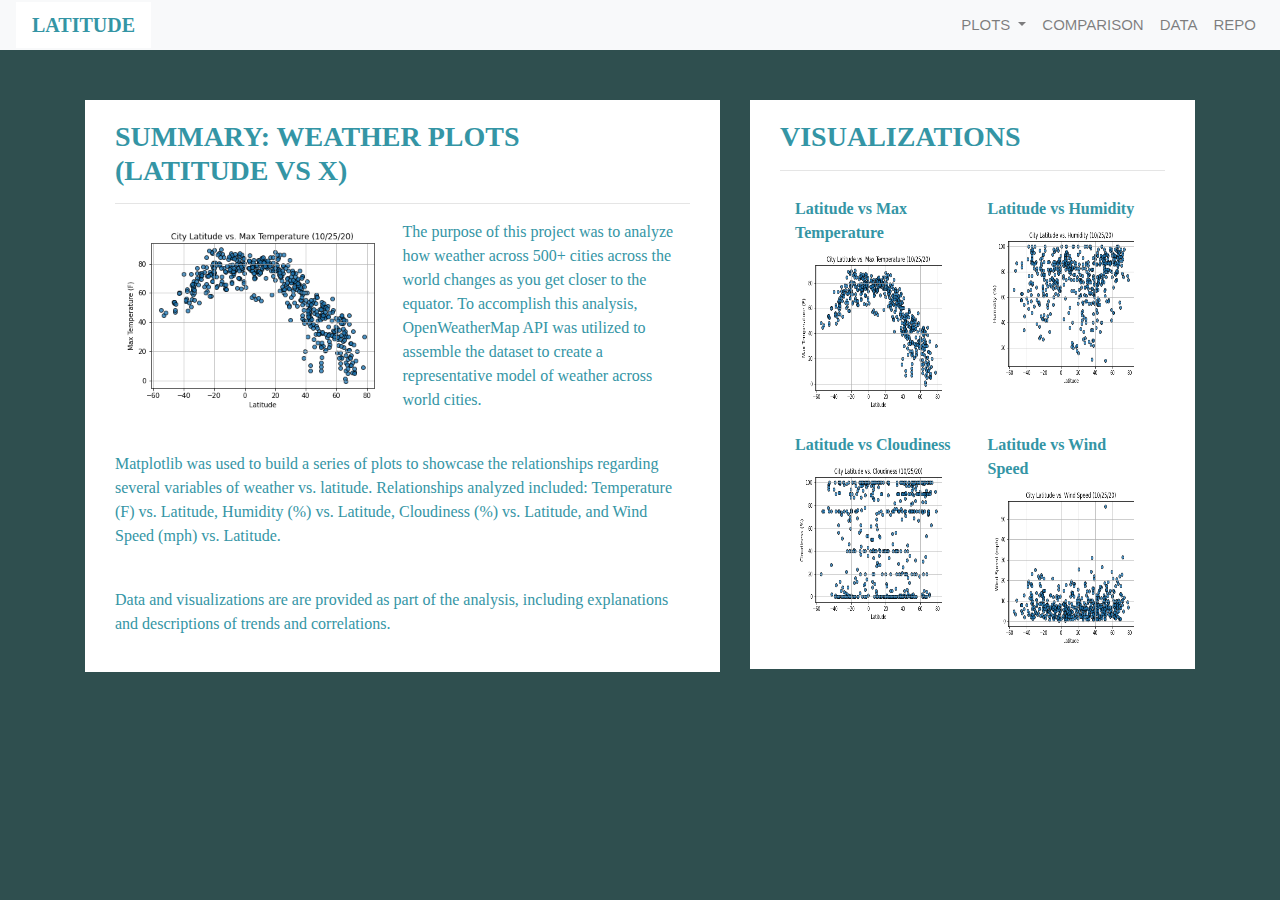
<file: index.html>
<!doctype html>
<html lang="en">
<head>
    <meta charset="utf-8">
    <meta name="viewport" content="width=device-width, initial-scale=1">
    <link rel="stylesheet" href="https://stackpath.bootstrapcdn.com/bootstrap/4.3.1/css/bootstrap.min.css" integrity="sha384-ggOyR0iXCbMQv3Xipma34MD+dH/1fQ784/j6cY/iJTQUOhcWr7x9JvoRxT2MZw1T" crossorigin="anonymous">
    <script src="https://code.jquery.com/jquery-3.3.1.slim.min.js" integrity="sha384-q8i/X+965DzO0rT7abK41JStQIAqVgRVzpbzo5smXKp4YfRvH+8abtTE1Pi6jizo" crossorigin="anonymous"></script>
    <script src="https://cdnjs.cloudflare.com/ajax/libs/popper.js/1.14.7/umd/popper.min.js" integrity="sha384-UO2eT0CpHqdSJQ6hJty5KVphtPhzWj9WO1clHTMGa3JDZwrnQq4sF86dIHNDz0W1" crossorigin="anonymous"></script>
    <script src="https://stackpath.bootstrapcdn.com/bootstrap/4.3.1/js/bootstrap.min.js" integrity="sha384-JjSmVgyd0p3pXB1rRibZUAYoIIy6OrQ6VrjIEaFf/nJGzIxFDsf4x0xIM+B07jRM" crossorigin="anonymous"></script>
    <link rel="stylesheet" type="text/css" href="main.css">
    <title>Weather Dashboard</title>
</head>
<body>
    <div class="navigation">
        <nav class="navbar navbar-expand-lg navbar-light bg-light">
            <a class="navbar-brand" style="background-color: rgb(255,255,255);" href="index.html">LATITUDE</a>
            <button class="navbar-toggler" type="button" data-toggle="collapse" data-target="#navbarNavDropdown" aria-controls="navbarNavDropdown" aria-expanded="false" aria-label="Toggle navigation">
                <span class="navbar-toggler-icon"></span>
            </button>
            <div class="collapse navbar-collapse" id="navbarNavDropdown">
                <ul class="navbar-nav ml-auto">
                    <li class="nav-item dropdown">
                        <a class="nav-link dropdown-toggle" href="#" id="navbarDropdownMenuLink" role="button" data-toggle="dropdown" aria-haspopup="true" aria-expanded="false">
                            PLOTS
                        </a>
                        <div class="dropdown-menu" aria-labelledby="navbarDropdownMenuLink">
                            <a class="dropdown-item" href="WebVisualizations/temperature.html">Max Temperature</a>
                            <a class="dropdown-item" href="WebVisualizations/humidity.html">Humidity</a>
                            <a class="dropdown-item" href="WebVisualizations/cloudiness.html">Cloudiness</a>
                            <a class="dropdown-item" href="WebVisualizations/wind.html">Wind Speed</a>
                        </div>
                    </li>
                    <li class="nav-item">
                        <a class="nav-link" href="WebVisualizations/comparison.html">COMPARISON</a>
                    </li>
                    <li class="nav-item">
                        <a class="nav-link" href="WebVisualizations/data.html">DATA</a>
                    </li>
                    <li class="nav-item">
                        <a class="nav-link" href="https://github.com/edcasan/Web-Design-Challenge">REPO</a>
                    </li>
                </ul>
            </div>
        </nav>
    </div>
    <div class="container">
        <div class="row">
            <div class="col-lg-7 col-md-12">
                <div class="box" style="padding-bottom: 20px;">
                    <h3 class="title">SUMMARY: WEATHER PLOTS <br> (LATITUDE VS X)</h3>
                    <hr>
                    <img src="Resources/assets/images/fig1.png" class="vizualization rounded float-left" alt="Max Temperature Graph">
                    <p> The purpose of this project was to analyze how weather across 500+ cities across the world
                      changes as you get closer to the equator. To accomplish this analysis, OpenWeatherMap API was
                      utilized to assemble the dataset to create a representative model of weather across world cities.</p>
                      <br>
                    <p> Matplotlib was used to build a series of plots to showcase the relationships regarding several variables
                      of weather vs. latitude. Relationships analyzed included: Temperature (F) vs. Latitude, Humidity (%) vs. Latitude,
                      Cloudiness (%) vs. Latitude, and Wind Speed (mph) vs. Latitude.</p>
                      <br>
                    <p> Data and visualizations are are provided as part of the analysis, including explanations and descriptions
                      of trends and correlations.</p>
                </div>
            </div>
            <div class="col-lg-5 col-md-12">
                <div class="box">
                    <h3 class="title">VISUALIZATIONS</h3>
                    <hr>
                    <div class="container">
                        <div class="row" style="padding-bottom: 70px;">
                            <div class="col-6">
                                <div class="title">Latitude vs Max Temperature</div>
                                <a href="WebVisualizations/temperature.html">
                                <img class="panel" src="Resources/assets/images/fig1.png" alt="Max Temperature Graph">
                                </a>
                            </div>
                            <div class="col-6">
                                <div class="title">Latitude vs Humidity</div>
                                <a href="WebVisualizations/humidity.html">
                                <img class="panel" src="Resources/assets/images/fig2.png" alt="Humidity Graph">
                                </a>
                            </div>
                        </div>
                        <div class="row" style="padding-bottom: 70px;">
                            <div class="col-6">
                                <div class="title">Latitude vs Cloudiness</div>
                                <a href="WebVisualizations/cloudiness.html">
                                <img class="panel" src="Resources/assets/images/fig3.png" alt="Cloudiness Graph">
                                </a>
                                <!-- <div class="title">vs. Cloudiness</div> -->
                            </div>
                            <div class="col-6">
                                <div class="title">Latitude vs Wind Speed</div>
                                <a href="WebVisualizations/wind.html">
                                    <img class="panel" src="Resources/assets/images/fig4.png" alt="Wind Speed Graph">
                                </a>
                            </div>
                        </div>
                    </div>
                </div>
            </div>
        </div>
    </div>    
</body>
</html>
</file>
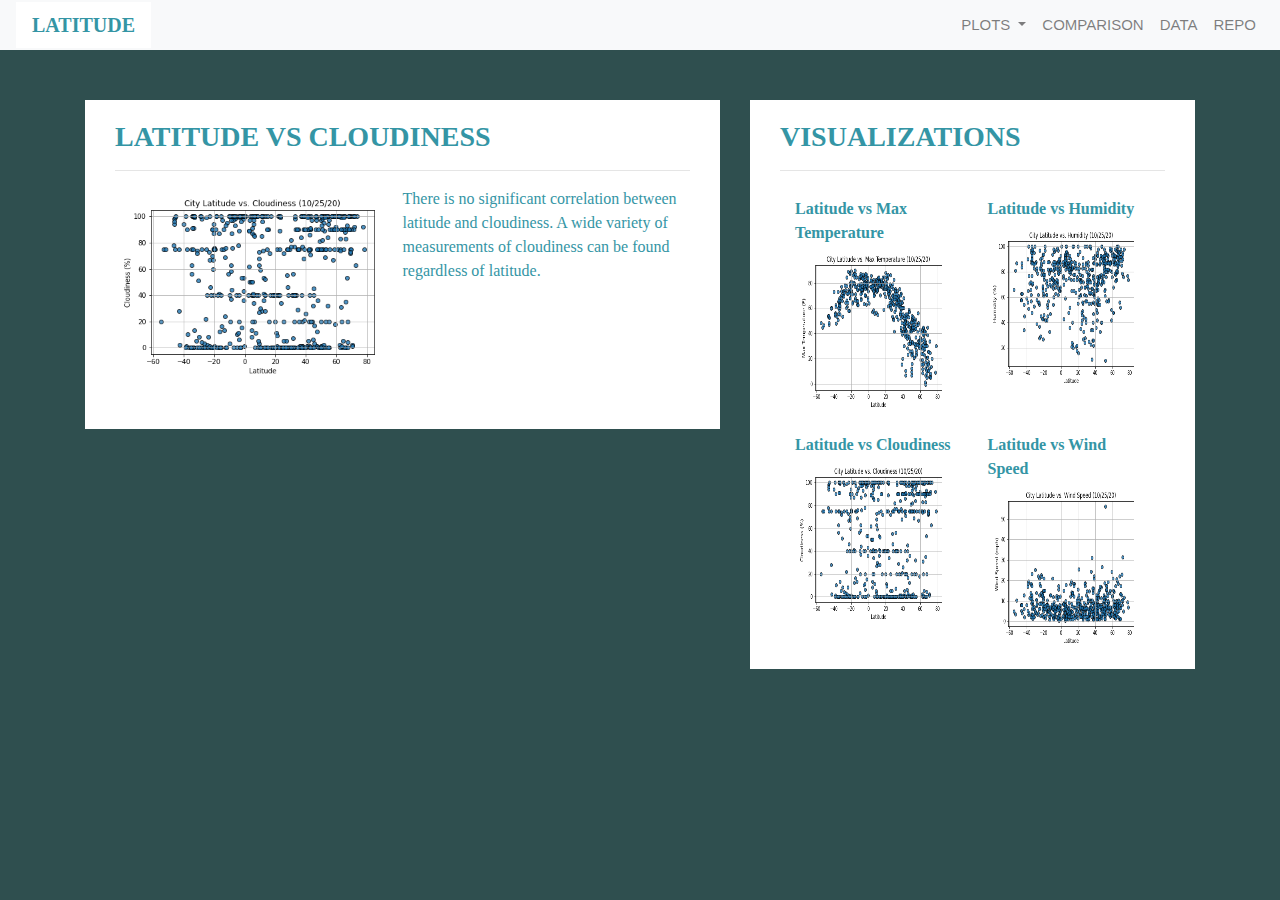
<file: WebVisualizations/cloudiness.html>
<!doctype html>
<html lang="en">
<head>
    <meta charset="utf-8">
    <meta name="viewport" content="width=device-width, initial-scale=1">
    <link rel="stylesheet" href="https://stackpath.bootstrapcdn.com/bootstrap/4.3.1/css/bootstrap.min.css" integrity="sha384-ggOyR0iXCbMQv3Xipma34MD+dH/1fQ784/j6cY/iJTQUOhcWr7x9JvoRxT2MZw1T" crossorigin="anonymous">
    <script src="https://code.jquery.com/jquery-3.3.1.slim.min.js" integrity="sha384-q8i/X+965DzO0rT7abK41JStQIAqVgRVzpbzo5smXKp4YfRvH+8abtTE1Pi6jizo" crossorigin="anonymous"></script>
    <script src="https://cdnjs.cloudflare.com/ajax/libs/popper.js/1.14.7/umd/popper.min.js" integrity="sha384-UO2eT0CpHqdSJQ6hJty5KVphtPhzWj9WO1clHTMGa3JDZwrnQq4sF86dIHNDz0W1" crossorigin="anonymous"></script>
    <script src="https://stackpath.bootstrapcdn.com/bootstrap/4.3.1/js/bootstrap.min.js" integrity="sha384-JjSmVgyd0p3pXB1rRibZUAYoIIy6OrQ6VrjIEaFf/nJGzIxFDsf4x0xIM+B07jRM" crossorigin="anonymous"></script>
    <link rel="stylesheet" type="text/css" href="../main.css">
    <title>Cloudiness</title>
</head>
<body>
    <div class="navigation">
        <nav class="navbar navbar-expand-lg navbar-light bg-light">
            <a class="navbar-brand" style="background-color: rgb(255,255,255);" href="../index.html">LATITUDE</a>
            <button class="navbar-toggler" type="button" data-toggle="collapse" data-target="#navbarNavDropdown" aria-controls="navbarNavDropdown" aria-expanded="false" aria-label="Toggle navigation">
                <span class="navbar-toggler-icon"></span>
            </button>
            <div class="collapse navbar-collapse" id="navbarNavDropdown">
                <ul class="navbar-nav ml-auto">
                    <li class="nav-item dropdown">
                        <a class="nav-link dropdown-toggle" href="#" id="navbarDropdownMenuLink" role="button" data-toggle="dropdown" aria-haspopup="true" aria-expanded="false">
                            PLOTS
                        </a>
                        <div class="dropdown-menu" aria-labelledby="navbarDropdownMenuLink">
                            <a class="dropdown-item" href="temperature.html">Max Temperature</a>
                            <a class="dropdown-item" href="humidity.html">Humidity</a>
                            <a class="dropdown-item" href="cloudiness.html">Cloudiness</a>
                            <a class="dropdown-item" href="wind.html">Wind Speed</a>
                        </div>
                    </li>
                    <li class="nav-item">
                        <a class="nav-link" href="comparison.html">COMPARISON</a>
                    </li>
                    <li class="nav-item">
                        <a class="nav-link" href="data.html">DATA</a>
                    </li>
                    <li class="nav-item">
                        <a class="nav-link" href="https://github.com/edcasan/Web-Design-Challenge">REPO</a>
                    </li>
                </ul>
            </div>
        </nav>
    </div>
    <div class="container">
        <div class="row">
            <div class="col-lg-7 col-md-12">
                <div class="box">
                    <h3 class="title">LATITUDE VS CLOUDINESS</h3>
                    <hr>
                    <img src="../Resources/assets/images/fig3.png" class="vizualization rounded float-left" alt="Cloudiness Graph">
                    <p>There is no significant correlation between latitude and cloudiness. A wide variety of measurements of cloudiness can be found
                    regardless of latitude.<br><br><br><br><br><br></p>
                </div>
            </div>
            <div class="col-lg-5 col-md-12">
                <div class="box">
                    <h3 class="title">VISUALIZATIONS</h3>
                    <hr>
                    <div class="container">
                        <div class="row" style="padding-bottom: 70px;">
                            <div class="col-6">
                                <div class="title">Latitude vs Max Temperature</div>
                                <a href="temperature.html">
                                  <img class="panel" src="../Resources/assets/images/fig1.png" alt="Max Temperature Graph">
                                </a>
                            </div>
                            <div class="col-6">
                                <div class="title">Latitude vs Humidity</div>
                                <a href="humidity.html">
                                    <img class="panel" src="../Resources/assets/images/fig2.png" alt="Humidity Graph">
                                </a>
                            </div>
                        </div>
                        <div class="row" style="padding-bottom: 70px;">
                            <div class="col-6">
                                <div class="title">Latitude vs Cloudiness</div>
                                <a href="cloudiness.html">
                                    <img class="panel" src="../Resources/assets/images/fig3.png" alt="Cloudiness Graph">
                                </a>
                            </div>
                            <div class="col-6">
                                <div class="title">Latitude vs Wind Speed</div>
                                <a href="wind.html">
                                    <img class="panel" src="../Resources/assets/images/fig4.png" alt="Wind Speed Graph">
                                </a>
                            </div>
                        </div>
                    </div>
                </div>
            </div>
        </div>
    </div>
</body>
</html>
</file>
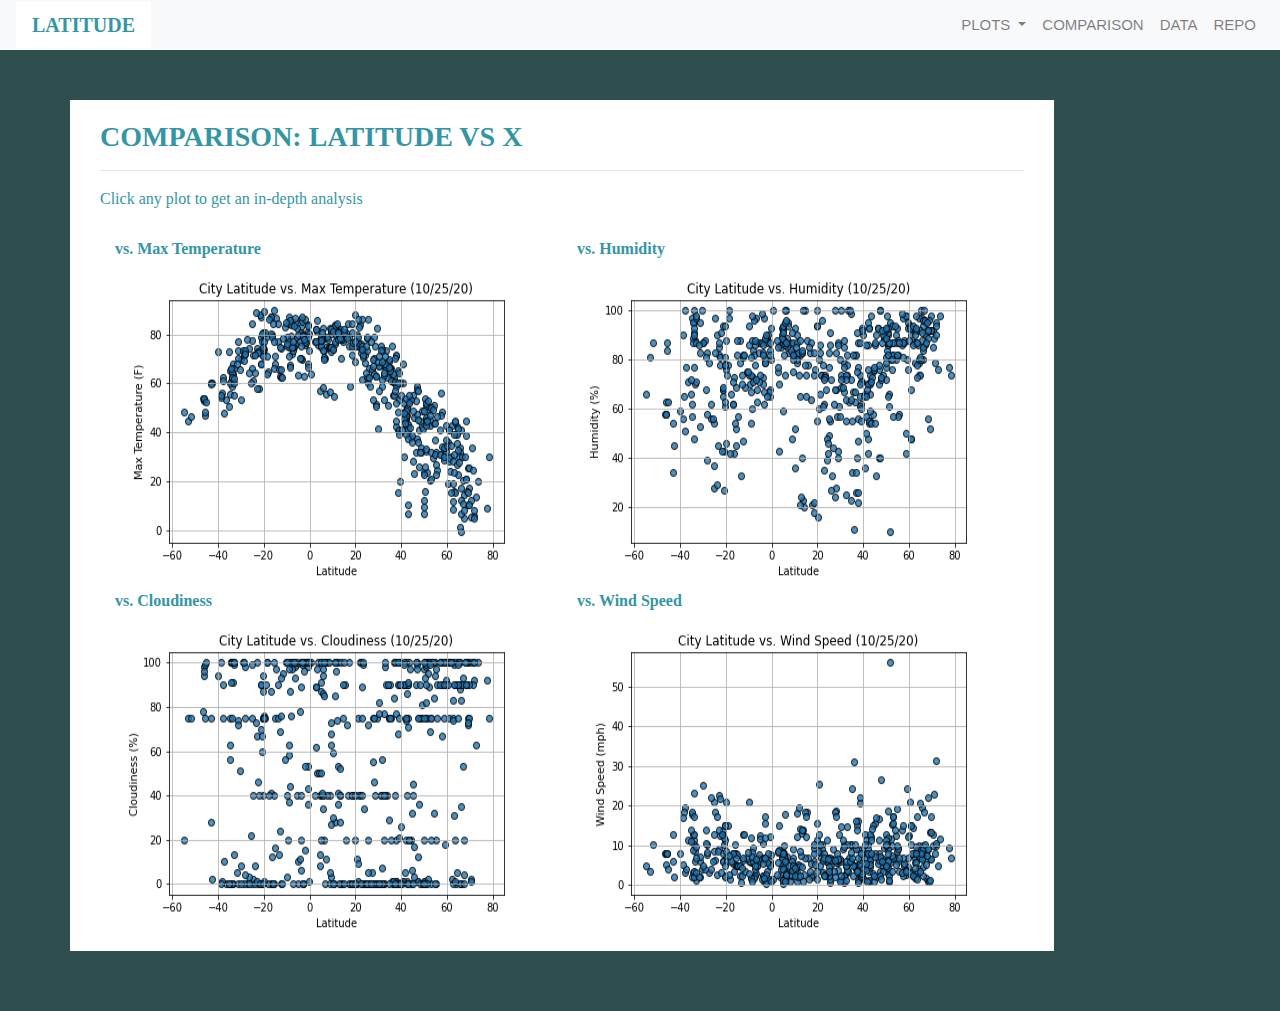
<file: WebVisualizations/comparison.html>
<!doctype html>
<html lang="en">
<head>
    <meta charset="utf-8">
    <meta name="viewport" content="width=device-width, initial-scale=1">
    <link rel="stylesheet" href="https://stackpath.bootstrapcdn.com/bootstrap/4.3.1/css/bootstrap.min.css" integrity="sha384-ggOyR0iXCbMQv3Xipma34MD+dH/1fQ784/j6cY/iJTQUOhcWr7x9JvoRxT2MZw1T" crossorigin="anonymous">
    <script src="https://code.jquery.com/jquery-3.3.1.slim.min.js" integrity="sha384-q8i/X+965DzO0rT7abK41JStQIAqVgRVzpbzo5smXKp4YfRvH+8abtTE1Pi6jizo" crossorigin="anonymous"></script>
    <script src="https://cdnjs.cloudflare.com/ajax/libs/popper.js/1.14.7/umd/popper.min.js" integrity="sha384-UO2eT0CpHqdSJQ6hJty5KVphtPhzWj9WO1clHTMGa3JDZwrnQq4sF86dIHNDz0W1" crossorigin="anonymous"></script>
    <script src="https://stackpath.bootstrapcdn.com/bootstrap/4.3.1/js/bootstrap.min.js" integrity="sha384-JjSmVgyd0p3pXB1rRibZUAYoIIy6OrQ6VrjIEaFf/nJGzIxFDsf4x0xIM+B07jRM" crossorigin="anonymous"></script>
    <link rel="stylesheet" type="text/css" href="../main.css">
    <title>Comparison</title>
</head>
<body>
    <div class="navigation">
        <nav class="navbar navbar-expand-lg navbar-light bg-light">
            <a class="navbar-brand" style="background-color: rgb(255, 255, 255);" href="../index.html">LATITUDE</a>
            <button class="navbar-toggler" type="button" data-toggle="collapse" data-target="#navbarNavDropdown" aria-controls="navbarNavDropdown" aria-expanded="false" aria-label="Toggle navigation">
                <span class="navbar-toggler-icon"></span>
            </button>
            <div class="collapse navbar-collapse" id="navbarNavDropdown">
                <ul class="navbar-nav ml-auto">
                    <li class="nav-item dropdown">
                        <a class="nav-link dropdown-toggle" href="#" id="navbarDropdownMenuLink" role="button" data-toggle="dropdown" aria-haspopup="true" aria-expanded="false">
                            PLOTS
                        </a>
                        <div class="dropdown-menu" aria-labelledby="navbarDropdownMenuLink">
                            <a class="dropdown-item" href="temperature.html">Max Temperature</a>
                            <a class="dropdown-item" href="humidity.html">Humidity</a>
                            <a class="dropdown-item" href="cloudiness.html">Cloudiness</a>
                            <a class="dropdown-item" href="wind.html">Wind Speed</a>
                        </div>
                    </li>
                    <li class="nav-item">
                        <a class="nav-link" href="comparison.html">COMPARISON</a>
                    </li>
                    <li class="nav-item">
                        <a class="nav-link" href="data.html">DATA</a>
                    </li>
                    <li class="nav-item">
                        <a class="nav-link" href="https://github.com/edcasan/Web-Design-Challenge">REPO</a>
                    </li>
                </ul>
            </div>
        </nav>
    </div>
    <div class="container">
        <div class="row">
            <div class="box">
                <h3 class="title">COMPARISON: LATITUDE VS X</h3>
                <hr>
                <p>Click any plot to get an in-depth analysis</p>
                <div class="container" style="padding-bottom: 10px;">
                    <div class="row">
                        <div class="col-lg-6" style="padding-bottom: 30px;">
                            <div class="title">vs. Max Temperature</div>
                            <a href="temperature.html">
                                <img class="panel" src="../Resources/assets/images/fig1.png" alt="Max Temperature Graph">
                            </a>
                        </div>
                        <div class="col-lg-6" style="padding-bottom: 30px;">
                            <div class="title">vs. Humidity</div>
                            <a href="humidity.html">
                                <img class="panel" src="../Resources/assets/images/fig2.png" alt="Humidity Graph">
                            </a>
                        </div>
                    </div>
                    <div class="row">
                        <div class="col-lg-6" style="padding-bottom: 30px;">
                            <div class="title">vs. Cloudiness</div>
                            <a href="cloudiness.html">
                                <img class="panel" src="../Resources/assets/images/fig3.png" alt="Cloudiness Graph">
                            </a>
                        </div>
                        <div class="col-lg-6" style="padding-bottom: 30px;">
                            <div class="title">vs. Wind Speed</div>
                            <a href="wind.html">
                                <img class="panel" src="../Resources/assets/images/fig4.png" alt="Wind Speed Graph">
                            </a>
                        </div>
                    </div>
                </div>
            </div>
        </div>
    </div>
</body>
</html>
</file>
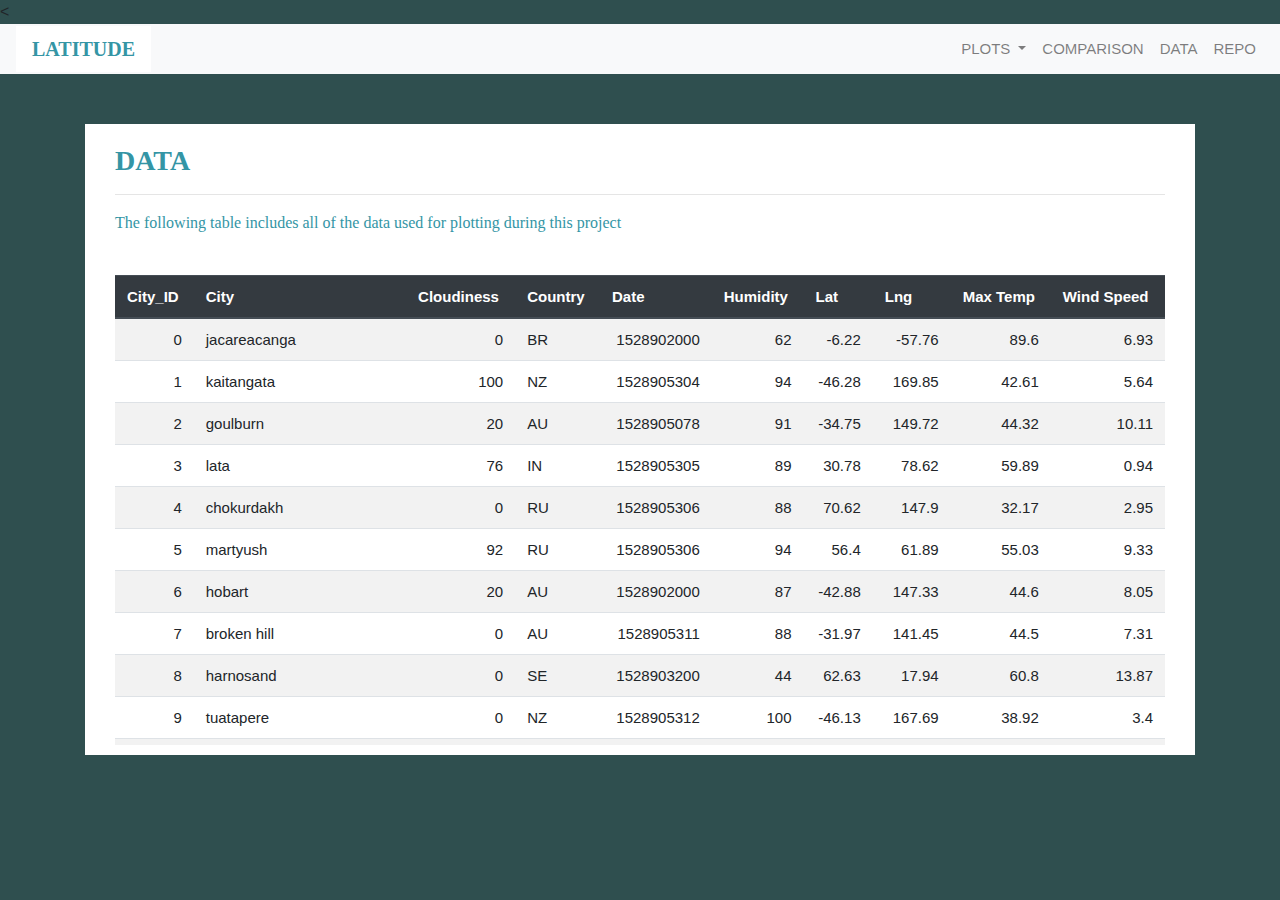
<file: WebVisualizations/data.html>
<<!doctype html>
<html lang="en">
<head>
    <meta charset="utf-8">
    <meta name="viewport" content="width=device-width, initial-scale=1">
    <link rel="stylesheet" href="https://stackpath.bootstrapcdn.com/bootstrap/4.3.1/css/bootstrap.min.css" integrity="sha384-ggOyR0iXCbMQv3Xipma34MD+dH/1fQ784/j6cY/iJTQUOhcWr7x9JvoRxT2MZw1T" crossorigin="anonymous">
    <script src="https://code.jquery.com/jquery-3.3.1.slim.min.js" integrity="sha384-q8i/X+965DzO0rT7abK41JStQIAqVgRVzpbzo5smXKp4YfRvH+8abtTE1Pi6jizo" crossorigin="anonymous"></script>
    <script src="https://cdnjs.cloudflare.com/ajax/libs/popper.js/1.14.7/umd/popper.min.js" integrity="sha384-UO2eT0CpHqdSJQ6hJty5KVphtPhzWj9WO1clHTMGa3JDZwrnQq4sF86dIHNDz0W1" crossorigin="anonymous"></script>
    <script src="https://stackpath.bootstrapcdn.com/bootstrap/4.3.1/js/bootstrap.min.js" integrity="sha384-JjSmVgyd0p3pXB1rRibZUAYoIIy6OrQ6VrjIEaFf/nJGzIxFDsf4x0xIM+B07jRM" crossorigin="anonymous"></script>
    <link rel="stylesheet" type="text/css" href="../main.css">
    <title>Data</title>
</head>
<body>
    <div class="navigation">
        <nav class="navbar navbar-expand-lg navbar-light bg-light">
            <a class="navbar-brand" style="background-color: rgb(255,255,255);" href="../index.html">LATITUDE</a>
            <button class="navbar-toggler" type="button" data-toggle="collapse" data-target="#navbarNavDropdown" aria-controls="navbarNavDropdown" aria-expanded="false" aria-label="Toggle navigation">
                <span class="navbar-toggler-icon"></span>
            </button>
            <div class="collapse navbar-collapse" id="navbarNavDropdown">
                <ul class="navbar-nav ml-auto">
                    <li class="nav-item dropdown">
                        <a class="nav-link dropdown-toggle" href="#" id="navbarDropdownMenuLink" role="button" data-toggle="dropdown" aria-haspopup="true" aria-expanded="false">
                            PLOTS
                        </a>
                        <div class="dropdown-menu" aria-labelledby="navbarDropdownMenuLink">
                            <a class="dropdown-item" href="temperature.html">Max Temperature</a>
                            <a class="dropdown-item" href="humidity.html">Humidity</a>
                            <a class="dropdown-item" href="cloudiness.html">Cloudiness</a>
                            <a class="dropdown-item" href="wind.html">Wind Speed</a>
                        </div>
                    </li>
                    <li class="nav-item">
                        <a class="nav-link" href="comparison.html">COMPARISON</a>
                    </li>
                    <li class="nav-item">
                        <a class="nav-link" href="data.html">DATA</a>
                    </li>
                    <li class="nav-item">
                        <a class="nav-link" href="https://github.com/edcasan/Web-Design-Challenge">REPO</a>
                    </li>
                </ul>
            </div>
        </nav>
    </div>
    <div class="container">
        <div class="box">
            <h3 class="title">DATA</h3>
            <hr>
            <p>The following table includes all of the data used for plotting during this project</p>
            <br>
            <div class="table-responsive" style="overflow-x:auto; overflow-y:auto; max-height:470px; max-width: auto;">
                <table class="table table-striped table table-hover table-condensed">
                    <thead><thead class="thead-dark"><tr><th title="Field #1">City_ID</th>
                    <th title="Field #2">City</th>
                    <th title="Field #3">Cloudiness</th>
                    <th title="Field #4">Country</th>
                    <th title="Field #5">Date</th>
                    <th title="Field #6">Humidity</th>
                    <th title="Field #7">Lat</th>
                    <th title="Field #8">Lng</th>
                    <th title="Field #9">Max Temp</th>
                    <th title="Field #10">Wind Speed</th>
                    </tr></thead>
                    <tbody>
                    <tr>
                    <td align="right">0</td>
                    <td>jacareacanga</td>
                    <td align="right">0</td>
                    <td>BR</td>
                    <td align="right">1528902000</td>
                    <td align="right">62</td>
                    <td align="right">-6.22</td>
                    <td align="right">-57.76</td>
                    <td align="right">89.6</td>
                    <td align="right">6.93</td>
                    </tr>
                    <tr>
                    <td align="right">1</td>
                    <td>kaitangata</td>
                    <td align="right">100</td>
                    <td>NZ</td>
                    <td align="right">1528905304</td>
                    <td align="right">94</td>
                    <td align="right">-46.28</td>
                    <td align="right">169.85</td>
                    <td align="right">42.61</td>
                    <td align="right">5.64</td>
                    </tr>
                    <tr>
                    <td align="right">2</td>
                    <td>goulburn</td>
                    <td align="right">20</td>
                    <td>AU</td>
                    <td align="right">1528905078</td>
                    <td align="right">91</td>
                    <td align="right">-34.75</td>
                    <td align="right">149.72</td>
                    <td align="right">44.32</td>
                    <td align="right">10.11</td>
                    </tr>
                    <tr>
                    <td align="right">3</td>
                    <td>lata</td>
                    <td align="right">76</td>
                    <td>IN</td>
                    <td align="right">1528905305</td>
                    <td align="right">89</td>
                    <td align="right">30.78</td>
                    <td align="right">78.62</td>
                    <td align="right">59.89</td>
                    <td align="right">0.94</td>
                    </tr>
                    <tr>
                    <td align="right">4</td>
                    <td>chokurdakh</td>
                    <td align="right">0</td>
                    <td>RU</td>
                    <td align="right">1528905306</td>
                    <td align="right">88</td>
                    <td align="right">70.62</td>
                    <td align="right">147.9</td>
                    <td align="right">32.17</td>
                    <td align="right">2.95</td>
                    </tr>
                    <tr>
                    <td align="right">5</td>
                    <td>martyush</td>
                    <td align="right">92</td>
                    <td>RU</td>
                    <td align="right">1528905306</td>
                    <td align="right">94</td>
                    <td align="right">56.4</td>
                    <td align="right">61.89</td>
                    <td align="right">55.03</td>
                    <td align="right">9.33</td>
                    </tr>
                    <tr>
                    <td align="right">6</td>
                    <td>hobart</td>
                    <td align="right">20</td>
                    <td>AU</td>
                    <td align="right">1528902000</td>
                    <td align="right">87</td>
                    <td align="right">-42.88</td>
                    <td align="right">147.33</td>
                    <td align="right">44.6</td>
                    <td align="right">8.05</td>
                    </tr>
                    <tr>
                    <td align="right">7</td>
                    <td>broken hill</td>
                    <td align="right">0</td>
                    <td>AU</td>
                    <td align="right">1528905311</td>
                    <td align="right">88</td>
                    <td align="right">-31.97</td>
                    <td align="right">141.45</td>
                    <td align="right">44.5</td>
                    <td align="right">7.31</td>
                    </tr>
                    <tr>
                    <td align="right">8</td>
                    <td>harnosand</td>
                    <td align="right">0</td>
                    <td>SE</td>
                    <td align="right">1528903200</td>
                    <td align="right">44</td>
                    <td align="right">62.63</td>
                    <td align="right">17.94</td>
                    <td align="right">60.8</td>
                    <td align="right">13.87</td>
                    </tr>
                    <tr>
                    <td align="right">9</td>
                    <td>tuatapere</td>
                    <td align="right">0</td>
                    <td>NZ</td>
                    <td align="right">1528905312</td>
                    <td align="right">100</td>
                    <td align="right">-46.13</td>
                    <td align="right">167.69</td>
                    <td align="right">38.92</td>
                    <td align="right">3.4</td>
                    </tr>
                    <tr>
                    <td align="right">10</td>
                    <td>puerto ayora</td>
                    <td align="right">90</td>
                    <td>EC</td>
                    <td align="right">1528902000</td>
                    <td align="right">69</td>
                    <td align="right">-0.74</td>
                    <td align="right">-90.35</td>
                    <td align="right">77.0</td>
                    <td align="right">13.87</td>
                    </tr>
                    <tr>
                    <td align="right">11</td>
                    <td>havre-saint-pierre</td>
                    <td align="right">75</td>
                    <td>CA</td>
                    <td align="right">1528902000</td>
                    <td align="right">58</td>
                    <td align="right">50.23</td>
                    <td align="right">-63.6</td>
                    <td align="right">53.6</td>
                    <td align="right">19.46</td>
                    </tr>
                    <tr>
                    <td align="right">12</td>
                    <td>punta arenas</td>
                    <td align="right">0</td>
                    <td>CL</td>
                    <td align="right">1528902000</td>
                    <td align="right">100</td>
                    <td align="right">-53.16</td>
                    <td align="right">-70.91</td>
                    <td align="right">35.6</td>
                    <td align="right">9.17</td>
                    </tr>
                    <tr>
                    <td align="right">13</td>
                    <td>tasiilaq</td>
                    <td align="right">75</td>
                    <td>GL</td>
                    <td align="right">1528901400</td>
                    <td align="right">60</td>
                    <td align="right">65.61</td>
                    <td align="right">-37.64</td>
                    <td align="right">39.2</td>
                    <td align="right">2.24</td>
                    </tr>
                    <tr>
                    <td align="right">14</td>
                    <td>chapais</td>
                    <td align="right">40</td>
                    <td>CA</td>
                    <td align="right">1528902000</td>
                    <td align="right">38</td>
                    <td align="right">49.78</td>
                    <td align="right">-74.86</td>
                    <td align="right">59.0</td>
                    <td align="right">10.29</td>
                    </tr>
                    <tr>
                    <td align="right">15</td>
                    <td>avarua</td>
                    <td align="right">40</td>
                    <td>CK</td>
                    <td align="right">1528902000</td>
                    <td align="right">56</td>
                    <td align="right">-21.21</td>
                    <td align="right">-159.78</td>
                    <td align="right">73.4</td>
                    <td align="right">10.29</td>
                    </tr>
                    <tr>
                    <td align="right">16</td>
                    <td>hofn</td>
                    <td align="right">75</td>
                    <td>IS</td>
                    <td align="right">1528902000</td>
                    <td align="right">87</td>
                    <td align="right">64.25</td>
                    <td align="right">-15.21</td>
                    <td align="right">51.8</td>
                    <td align="right">8.05</td>
                    </tr>
                    <tr>
                    <td align="right">17</td>
                    <td>yukamenskoye</td>
                    <td align="right">92</td>
                    <td>RU</td>
                    <td align="right">1528905315</td>
                    <td align="right">98</td>
                    <td align="right">57.89</td>
                    <td align="right">52.24</td>
                    <td align="right">56.65</td>
                    <td align="right">10.22</td>
                    </tr>
                    <tr>
                    <td align="right">18</td>
                    <td>khandbari</td>
                    <td align="right">80</td>
                    <td>NP</td>
                    <td align="right">1528905315</td>
                    <td align="right">67</td>
                    <td align="right">27.38</td>
                    <td align="right">87.21</td>
                    <td align="right">44.59</td>
                    <td align="right">1.39</td>
                    </tr>
                    <tr>
                    <td align="right">19</td>
                    <td>bethel</td>
                    <td align="right">1</td>
                    <td>US</td>
                    <td align="right">1528901580</td>
                    <td align="right">93</td>
                    <td align="right">60.79</td>
                    <td align="right">-161.76</td>
                    <td align="right">44.6</td>
                    <td align="right">8.05</td>
                    </tr>
                    <tr>
                    <td align="right">20</td>
                    <td>ushuaia</td>
                    <td align="right">75</td>
                    <td>AR</td>
                    <td align="right">1528902000</td>
                    <td align="right">64</td>
                    <td align="right">-54.81</td>
                    <td align="right">-68.31</td>
                    <td align="right">41.0</td>
                    <td align="right">3.36</td>
                    </tr>
                    <tr>
                    <td align="right">21</td>
                    <td>east london</td>
                    <td align="right">0</td>
                    <td>ZA</td>
                    <td align="right">1528902000</td>
                    <td align="right">37</td>
                    <td align="right">-33.02</td>
                    <td align="right">27.91</td>
                    <td align="right">69.8</td>
                    <td align="right">5.82</td>
                    </tr>
                    <tr>
                    <td align="right">22</td>
                    <td>bluff</td>
                    <td align="right">76</td>
                    <td>AU</td>
                    <td align="right">1528905321</td>
                    <td align="right">76</td>
                    <td align="right">-23.58</td>
                    <td align="right">149.07</td>
                    <td align="right">61.96</td>
                    <td align="right">4.74</td>
                    </tr>
                    <tr>
                    <td align="right">23</td>
                    <td>mount isa</td>
                    <td align="right">75</td>
                    <td>AU</td>
                    <td align="right">1528902000</td>
                    <td align="right">100</td>
                    <td align="right">-20.73</td>
                    <td align="right">139.49</td>
                    <td align="right">64.4</td>
                    <td align="right">3.29</td>
                    </tr>
                    <tr>
                    <td align="right">24</td>
                    <td>pevek</td>
                    <td align="right">0</td>
                    <td>RU</td>
                    <td align="right">1528905321</td>
                    <td align="right">71</td>
                    <td align="right">69.7</td>
                    <td align="right">170.27</td>
                    <td align="right">36.94</td>
                    <td align="right">6.98</td>
                    </tr>
                    <tr>
                    <td align="right">25</td>
                    <td>gao</td>
                    <td align="right">24</td>
                    <td>ML</td>
                    <td align="right">1528905321</td>
                    <td align="right">16</td>
                    <td align="right">16.28</td>
                    <td align="right">-0.04</td>
                    <td align="right">110.02</td>
                    <td align="right">4.97</td>
                    </tr>
                    <tr>
                    <td align="right">26</td>
                    <td>cabo san lucas</td>
                    <td align="right">75</td>
                    <td>MX</td>
                    <td align="right">1528901160</td>
                    <td align="right">74</td>
                    <td align="right">22.89</td>
                    <td align="right">-109.91</td>
                    <td align="right">84.2</td>
                    <td align="right">10.29</td>
                    </tr>
                    <tr>
                    <td align="right">27</td>
                    <td>sao filipe</td>
                    <td align="right">0</td>
                    <td>CV</td>
                    <td align="right">1528905323</td>
                    <td align="right">88</td>
                    <td align="right">14.9</td>
                    <td align="right">-24.5</td>
                    <td align="right">75.73</td>
                    <td align="right">13.02</td>
                    </tr>
                    <tr>
                    <td align="right">28</td>
                    <td>tiksi</td>
                    <td align="right">44</td>
                    <td>RU</td>
                    <td align="right">1528905298</td>
                    <td align="right">58</td>
                    <td align="right">71.64</td>
                    <td align="right">128.87</td>
                    <td align="right">57.73</td>
                    <td align="right">10.11</td>
                    </tr>
                    <tr>
                    <td align="right">29</td>
                    <td>busselton</td>
                    <td align="right">92</td>
                    <td>AU</td>
                    <td align="right">1528905323</td>
                    <td align="right">100</td>
                    <td align="right">-33.64</td>
                    <td align="right">115.35</td>
                    <td align="right">60.43</td>
                    <td align="right">10.56</td>
                    </tr>
                    <tr>
                    <td align="right">30</td>
                    <td>alofi</td>
                    <td align="right">76</td>
                    <td>NU</td>
                    <td align="right">1528902000</td>
                    <td align="right">88</td>
                    <td align="right">-19.06</td>
                    <td align="right">-169.92</td>
                    <td align="right">71.6</td>
                    <td align="right">3.36</td>
                    </tr>
                    <tr>
                    <td align="right">31</td>
                    <td>ola</td>
                    <td align="right">75</td>
                    <td>RU</td>
                    <td align="right">1528902000</td>
                    <td align="right">100</td>
                    <td align="right">59.58</td>
                    <td align="right">151.3</td>
                    <td align="right">42.8</td>
                    <td align="right">7.76</td>
                    </tr>
                    <tr>
                    <td align="right">32</td>
                    <td>atar</td>
                    <td align="right">20</td>
                    <td>MR</td>
                    <td align="right">1528902000</td>
                    <td align="right">19</td>
                    <td align="right">20.52</td>
                    <td align="right">-13.05</td>
                    <td align="right">91.4</td>
                    <td align="right">9.17</td>
                    </tr>
                    <tr>
                    <td align="right">33</td>
                    <td>rikitea</td>
                    <td align="right">0</td>
                    <td>PF</td>
                    <td align="right">1528905325</td>
                    <td align="right">100</td>
                    <td align="right">-23.12</td>
                    <td align="right">-134.97</td>
                    <td align="right">73.57</td>
                    <td align="right">8.66</td>
                    </tr>
                    <tr>
                    <td align="right">34</td>
                    <td>hermanus</td>
                    <td align="right">0</td>
                    <td>ZA</td>
                    <td align="right">1528905325</td>
                    <td align="right">24</td>
                    <td align="right">-34.42</td>
                    <td align="right">19.24</td>
                    <td align="right">77.17</td>
                    <td align="right">8.66</td>
                    </tr>
                    <tr>
                    <td align="right">35</td>
                    <td>ponta delgada</td>
                    <td align="right">75</td>
                    <td>PT</td>
                    <td align="right">1528903800</td>
                    <td align="right">88</td>
                    <td align="right">37.73</td>
                    <td align="right">-25.67</td>
                    <td align="right">71.6</td>
                    <td align="right">12.75</td>
                    </tr>
                    <tr>
                    <td align="right">36</td>
                    <td>bambari</td>
                    <td align="right">24</td>
                    <td>CF</td>
                    <td align="right">1528905326</td>
                    <td align="right">84</td>
                    <td align="right">5.77</td>
                    <td align="right">20.68</td>
                    <td align="right">81.85</td>
                    <td align="right">7.65</td>
                    </tr>
                    <tr>
                    <td align="right">37</td>
                    <td>cap malheureux</td>
                    <td align="right">75</td>
                    <td>MU</td>
                    <td align="right">1528902000</td>
                    <td align="right">69</td>
                    <td align="right">-19.98</td>
                    <td align="right">57.61</td>
                    <td align="right">75.2</td>
                    <td align="right">14.99</td>
                    </tr>
                    <tr>
                    <td align="right">38</td>
                    <td>puerto escondido</td>
                    <td align="right">75</td>
                    <td>MX</td>
                    <td align="right">1528901100</td>
                    <td align="right">65</td>
                    <td align="right">15.86</td>
                    <td align="right">-97.07</td>
                    <td align="right">80.6</td>
                    <td align="right">3.36</td>
                    </tr>
                    <tr>
                    <td align="right">39</td>
                    <td>qaanaaq</td>
                    <td align="right">32</td>
                    <td>GL</td>
                    <td align="right">1528905330</td>
                    <td align="right">100</td>
                    <td align="right">77.48</td>
                    <td align="right">-69.36</td>
                    <td align="right">31.45</td>
                    <td align="right">6.31</td>
                    </tr>
                    <tr>
                    <td align="right">40</td>
                    <td>new norfolk</td>
                    <td align="right">20</td>
                    <td>AU</td>
                    <td align="right">1528902000</td>
                    <td align="right">87</td>
                    <td align="right">-42.78</td>
                    <td align="right">147.06</td>
                    <td align="right">44.6</td>
                    <td align="right">8.05</td>
                    </tr>
                    <tr>
                    <td align="right">41</td>
                    <td>najran</td>
                    <td align="right">40</td>
                    <td>SA</td>
                    <td align="right">1528902000</td>
                    <td align="right">13</td>
                    <td align="right">17.54</td>
                    <td align="right">44.22</td>
                    <td align="right">98.6</td>
                    <td align="right">11.41</td>
                    </tr>
                    <tr>
                    <td align="right">42</td>
                    <td>isla mujeres</td>
                    <td align="right">90</td>
                    <td>MX</td>
                    <td align="right">1528904340</td>
                    <td align="right">100</td>
                    <td align="right">21.23</td>
                    <td align="right">-86.73</td>
                    <td align="right">75.2</td>
                    <td align="right">16.11</td>
                    </tr>
                    <tr>
                    <td align="right">43</td>
                    <td>mar del plata</td>
                    <td align="right">0</td>
                    <td>AR</td>
                    <td align="right">1528905297</td>
                    <td align="right">100</td>
                    <td align="right">-46.43</td>
                    <td align="right">-67.52</td>
                    <td align="right">32.53</td>
                    <td align="right">7.31</td>
                    </tr>
                    <tr>
                    <td align="right">44</td>
                    <td>provideniya</td>
                    <td align="right">0</td>
                    <td>RU</td>
                    <td align="right">1528905332</td>
                    <td align="right">91</td>
                    <td align="right">64.42</td>
                    <td align="right">-173.23</td>
                    <td align="right">40.63</td>
                    <td align="right">10.78</td>
                    </tr>
                    <tr>
                    <td align="right">45</td>
                    <td>jamestown</td>
                    <td align="right">12</td>
                    <td>AU</td>
                    <td align="right">1528905333</td>
                    <td align="right">88</td>
                    <td align="right">-33.21</td>
                    <td align="right">138.6</td>
                    <td align="right">43.15</td>
                    <td align="right">10.89</td>
                    </tr>
                    <tr>
                    <td align="right">46</td>
                    <td>medicine hat</td>
                    <td align="right">20</td>
                    <td>CA</td>
                    <td align="right">1528902000</td>
                    <td align="right">34</td>
                    <td align="right">50.04</td>
                    <td align="right">-110.68</td>
                    <td align="right">66.2</td>
                    <td align="right">14.99</td>
                    </tr>
                    <tr>
                    <td align="right">47</td>
                    <td>katsuura</td>
                    <td align="right">8</td>
                    <td>JP</td>
                    <td align="right">1528905334</td>
                    <td align="right">88</td>
                    <td align="right">33.93</td>
                    <td align="right">134.5</td>
                    <td align="right">62.05</td>
                    <td align="right">7.54</td>
                    </tr>
                    <tr>
                    <td align="right">48</td>
                    <td>aklavik</td>
                    <td align="right">20</td>
                    <td>CA</td>
                    <td align="right">1528902000</td>
                    <td align="right">53</td>
                    <td align="right">68.22</td>
                    <td align="right">-135.01</td>
                    <td align="right">51.8</td>
                    <td align="right">11.41</td>
                    </tr>
                    <tr>
                    <td align="right">49</td>
                    <td>tuktoyaktuk</td>
                    <td align="right">20</td>
                    <td>CA</td>
                    <td align="right">1528902000</td>
                    <td align="right">61</td>
                    <td align="right">69.44</td>
                    <td align="right">-133.03</td>
                    <td align="right">46.4</td>
                    <td align="right">6.93</td>
                    </tr>
                    <tr>
                    <td align="right">50</td>
                    <td>kapaa</td>
                    <td align="right">90</td>
                    <td>US</td>
                    <td align="right">1528901760</td>
                    <td align="right">88</td>
                    <td align="right">22.08</td>
                    <td align="right">-159.32</td>
                    <td align="right">75.2</td>
                    <td align="right">14.99</td>
                    </tr>
                    <tr>
                    <td align="right">51</td>
                    <td>mildura</td>
                    <td align="right">0</td>
                    <td>AU</td>
                    <td align="right">1528905300</td>
                    <td align="right">92</td>
                    <td align="right">-34.18</td>
                    <td align="right">142.16</td>
                    <td align="right">45.67</td>
                    <td align="right">9.66</td>
                    </tr>
                    <tr>
                    <td align="right">52</td>
                    <td>souillac</td>
                    <td align="right">75</td>
                    <td>FR</td>
                    <td align="right">1528903800</td>
                    <td align="right">49</td>
                    <td align="right">45.6</td>
                    <td align="right">-0.6</td>
                    <td align="right">73.4</td>
                    <td align="right">10.29</td>
                    </tr>
                    <tr>
                    <td align="right">53</td>
                    <td>lorengau</td>
                    <td align="right">100</td>
                    <td>PG</td>
                    <td align="right">1528905336</td>
                    <td align="right">100</td>
                    <td align="right">-2.02</td>
                    <td align="right">147.27</td>
                    <td align="right">80.59</td>
                    <td align="right">3.85</td>
                    </tr>
                    <tr>
                    <td align="right">54</td>
                    <td>praia</td>
                    <td align="right">20</td>
                    <td>BR</td>
                    <td align="right">1528902000</td>
                    <td align="right">47</td>
                    <td align="right">-20.25</td>
                    <td align="right">-43.81</td>
                    <td align="right">82.4</td>
                    <td align="right">3.36</td>
                    </tr>
                    <tr>
                    <td align="right">55</td>
                    <td>port alfred</td>
                    <td align="right">0</td>
                    <td>ZA</td>
                    <td align="right">1528905338</td>
                    <td align="right">50</td>
                    <td align="right">-33.59</td>
                    <td align="right">26.89</td>
                    <td align="right">76.54</td>
                    <td align="right">7.2</td>
                    </tr>
                    <tr>
                    <td align="right">56</td>
                    <td>barranca</td>
                    <td align="right">0</td>
                    <td>PE</td>
                    <td align="right">1528905339</td>
                    <td align="right">98</td>
                    <td align="right">-10.75</td>
                    <td align="right">-77.76</td>
                    <td align="right">61.87</td>
                    <td align="right">9.89</td>
                    </tr>
                    <tr>
                    <td align="right">57</td>
                    <td>nome</td>
                    <td align="right">40</td>
                    <td>US</td>
                    <td align="right">1528902900</td>
                    <td align="right">70</td>
                    <td align="right">30.04</td>
                    <td align="right">-94.42</td>
                    <td align="right">87.8</td>
                    <td align="right">3.36</td>
                    </tr>
                    <tr>
                    <td align="right">58</td>
                    <td>matay</td>
                    <td align="right">0</td>
                    <td>EG</td>
                    <td align="right">1528905339</td>
                    <td align="right">23</td>
                    <td align="right">28.42</td>
                    <td align="right">30.79</td>
                    <td align="right">97.69</td>
                    <td align="right">6.98</td>
                    </tr>
                    <tr>
                    <td align="right">59</td>
                    <td>saskylakh</td>
                    <td align="right">48</td>
                    <td>RU</td>
                    <td align="right">1528905339</td>
                    <td align="right">55</td>
                    <td align="right">71.97</td>
                    <td align="right">114.09</td>
                    <td align="right">59.53</td>
                    <td align="right">5.86</td>
                    </tr>
                    <tr>
                    <td align="right">60</td>
                    <td>itarema</td>
                    <td align="right">0</td>
                    <td>BR</td>
                    <td align="right">1528905340</td>
                    <td align="right">61</td>
                    <td align="right">-2.92</td>
                    <td align="right">-39.92</td>
                    <td align="right">88.33</td>
                    <td align="right">12.57</td>
                    </tr>
                    <tr>
                    <td align="right">61</td>
                    <td>butaritari</td>
                    <td align="right">56</td>
                    <td>KI</td>
                    <td align="right">1528905340</td>
                    <td align="right">100</td>
                    <td align="right">3.07</td>
                    <td align="right">172.79</td>
                    <td align="right">81.13</td>
                    <td align="right">7.31</td>
                    </tr>
                    <tr>
                    <td align="right">62</td>
                    <td>peniche</td>
                    <td align="right">20</td>
                    <td>PT</td>
                    <td align="right">1528903800</td>
                    <td align="right">64</td>
                    <td align="right">39.36</td>
                    <td align="right">-9.38</td>
                    <td align="right">75.2</td>
                    <td align="right">12.75</td>
                    </tr>
                    <tr>
                    <td align="right">63</td>
                    <td>beloha</td>
                    <td align="right">0</td>
                    <td>MG</td>
                    <td align="right">1528905340</td>
                    <td align="right">57</td>
                    <td align="right">-25.17</td>
                    <td align="right">45.06</td>
                    <td align="right">71.95</td>
                    <td align="right">16.37</td>
                    </tr>
                    <tr>
                    <td align="right">64</td>
                    <td>anadyr</td>
                    <td align="right">0</td>
                    <td>RU</td>
                    <td align="right">1528902000</td>
                    <td align="right">57</td>
                    <td align="right">64.73</td>
                    <td align="right">177.51</td>
                    <td align="right">48.2</td>
                    <td align="right">4.47</td>
                    </tr>
                    <tr>
                    <td align="right">65</td>
                    <td>luderitz</td>
                    <td align="right">12</td>
                    <td>NA</td>
                    <td align="right">1528905342</td>
                    <td align="right">64</td>
                    <td align="right">-26.65</td>
                    <td align="right">15.16</td>
                    <td align="right">64.03</td>
                    <td align="right">17.38</td>
                    </tr>
                    <tr>
                    <td align="right">66</td>
                    <td>rochester</td>
                    <td align="right">1</td>
                    <td>US</td>
                    <td align="right">1528902960</td>
                    <td align="right">37</td>
                    <td align="right">44.02</td>
                    <td align="right">-92.46</td>
                    <td align="right">73.4</td>
                    <td align="right">6.93</td>
                    </tr>
                    <tr>
                    <td align="right">67</td>
                    <td>bosaso</td>
                    <td align="right">0</td>
                    <td>SO</td>
                    <td align="right">1528905347</td>
                    <td align="right">86</td>
                    <td align="right">11.28</td>
                    <td align="right">49.18</td>
                    <td align="right">89.77</td>
                    <td align="right">3.96</td>
                    </tr>
                    <tr>
                    <td align="right">68</td>
                    <td>faanui</td>
                    <td align="right">0</td>
                    <td>PF</td>
                    <td align="right">1528905347</td>
                    <td align="right">100</td>
                    <td align="right">-16.48</td>
                    <td align="right">-151.75</td>
                    <td align="right">79.96</td>
                    <td align="right">11.79</td>
                    </tr>
                    <tr>
                    <td align="right">69</td>
                    <td>grindavik</td>
                    <td align="right">75</td>
                    <td>IS</td>
                    <td align="right">1528902000</td>
                    <td align="right">70</td>
                    <td align="right">63.84</td>
                    <td align="right">-22.43</td>
                    <td align="right">48.2</td>
                    <td align="right">5.82</td>
                    </tr>
                    <tr>
                    <td align="right">70</td>
                    <td>margate</td>
                    <td align="right">20</td>
                    <td>AU</td>
                    <td align="right">1528902000</td>
                    <td align="right">87</td>
                    <td align="right">-43.03</td>
                    <td align="right">147.26</td>
                    <td align="right">44.6</td>
                    <td align="right">8.05</td>
                    </tr>
                    <tr>
                    <td align="right">71</td>
                    <td>marsh harbour</td>
                    <td align="right">88</td>
                    <td>BS</td>
                    <td align="right">1528905349</td>
                    <td align="right">95</td>
                    <td align="right">26.54</td>
                    <td align="right">-77.06</td>
                    <td align="right">82.39</td>
                    <td align="right">10.0</td>
                    </tr>
                    <tr>
                    <td align="right">72</td>
                    <td>comodoro rivadavia</td>
                    <td align="right">40</td>
                    <td>AR</td>
                    <td align="right">1528902000</td>
                    <td align="right">60</td>
                    <td align="right">-45.87</td>
                    <td align="right">-67.48</td>
                    <td align="right">42.8</td>
                    <td align="right">9.17</td>
                    </tr>
                    <tr>
                    <td align="right">73</td>
                    <td>upernavik</td>
                    <td align="right">92</td>
                    <td>GL</td>
                    <td align="right">1528905350</td>
                    <td align="right">100</td>
                    <td align="right">72.79</td>
                    <td align="right">-56.15</td>
                    <td align="right">29.29</td>
                    <td align="right">3.74</td>
                    </tr>
                    <tr>
                    <td align="right">74</td>
                    <td>uige</td>
                    <td align="right">0</td>
                    <td>AO</td>
                    <td align="right">1528905350</td>
                    <td align="right">29</td>
                    <td align="right">-7.61</td>
                    <td align="right">15.06</td>
                    <td align="right">86.8</td>
                    <td align="right">3.18</td>
                    </tr>
                    <tr>
                    <td align="right">75</td>
                    <td>bredasdorp</td>
                    <td align="right">0</td>
                    <td>ZA</td>
                    <td align="right">1528902000</td>
                    <td align="right">23</td>
                    <td align="right">-34.53</td>
                    <td align="right">20.04</td>
                    <td align="right">82.4</td>
                    <td align="right">5.82</td>
                    </tr>
                    <tr>
                    <td align="right">76</td>
                    <td>bodden town</td>
                    <td align="right">40</td>
                    <td>KY</td>
                    <td align="right">1528902000</td>
                    <td align="right">78</td>
                    <td align="right">19.28</td>
                    <td align="right">-81.25</td>
                    <td align="right">80.6</td>
                    <td align="right">16.11</td>
                    </tr>
                    <tr>
                    <td align="right">77</td>
                    <td>guerrero negro</td>
                    <td align="right">44</td>
                    <td>MX</td>
                    <td align="right">1528905350</td>
                    <td align="right">88</td>
                    <td align="right">27.97</td>
                    <td align="right">-114.04</td>
                    <td align="right">63.85</td>
                    <td align="right">3.74</td>
                    </tr>
                    <tr>
                    <td align="right">78</td>
                    <td>bilma</td>
                    <td align="right">0</td>
                    <td>NE</td>
                    <td align="right">1528905351</td>
                    <td align="right">12</td>
                    <td align="right">18.69</td>
                    <td align="right">12.92</td>
                    <td align="right">110.47</td>
                    <td align="right">4.63</td>
                    </tr>
                    <tr>
                    <td align="right">79</td>
                    <td>carnarvon</td>
                    <td align="right">0</td>
                    <td>ZA</td>
                    <td align="right">1528905351</td>
                    <td align="right">30</td>
                    <td align="right">-30.97</td>
                    <td align="right">22.13</td>
                    <td align="right">60.43</td>
                    <td align="right">14.25</td>
                    </tr>
                    <tr>
                    <td align="right">80</td>
                    <td>ponta do sol</td>
                    <td align="right">12</td>
                    <td>BR</td>
                    <td align="right">1528905352</td>
                    <td align="right">72</td>
                    <td align="right">-20.63</td>
                    <td align="right">-46.0</td>
                    <td align="right">78.25</td>
                    <td align="right">3.96</td>
                    </tr>
                    <tr>
                    <td align="right">81</td>
                    <td>vila franca do campo</td>
                    <td align="right">75</td>
                    <td>PT</td>
                    <td align="right">1528903800</td>
                    <td align="right">88</td>
                    <td align="right">37.72</td>
                    <td align="right">-25.43</td>
                    <td align="right">71.6</td>
                    <td align="right">12.75</td>
                    </tr>
                    <tr>
                    <td align="right">82</td>
                    <td>puerto del rosario</td>
                    <td align="right">20</td>
                    <td>ES</td>
                    <td align="right">1528903800</td>
                    <td align="right">60</td>
                    <td align="right">28.5</td>
                    <td align="right">-13.86</td>
                    <td align="right">73.4</td>
                    <td align="right">17.22</td>
                    </tr>
                    <tr>
                    <td align="right">83</td>
                    <td>sitka</td>
                    <td align="right">20</td>
                    <td>US</td>
                    <td align="right">1528905353</td>
                    <td align="right">92</td>
                    <td align="right">37.17</td>
                    <td align="right">-99.65</td>
                    <td align="right">74.02</td>
                    <td align="right">5.97</td>
                    </tr>
                    <tr>
                    <td align="right">84</td>
                    <td>camacha</td>
                    <td align="right">75</td>
                    <td>PT</td>
                    <td align="right">1528903800</td>
                    <td align="right">72</td>
                    <td align="right">33.08</td>
                    <td align="right">-16.33</td>
                    <td align="right">68.0</td>
                    <td align="right">16.11</td>
                    </tr>
                    <tr>
                    <td align="right">85</td>
                    <td>saint-philippe</td>
                    <td align="right">1</td>
                    <td>CA</td>
                    <td align="right">1528902900</td>
                    <td align="right">54</td>
                    <td align="right">45.36</td>
                    <td align="right">-73.48</td>
                    <td align="right">78.8</td>
                    <td align="right">11.41</td>
                    </tr>
                    <tr>
                    <td align="right">86</td>
                    <td>port blair</td>
                    <td align="right">92</td>
                    <td>IN</td>
                    <td align="right">1528905357</td>
                    <td align="right">97</td>
                    <td align="right">11.67</td>
                    <td align="right">92.75</td>
                    <td align="right">84.37</td>
                    <td align="right">25.1</td>
                    </tr>
                    <tr>
                    <td align="right">87</td>
                    <td>albany</td>
                    <td align="right">90</td>
                    <td>US</td>
                    <td align="right">1528903860</td>
                    <td align="right">68</td>
                    <td align="right">42.65</td>
                    <td align="right">-73.75</td>
                    <td align="right">69.8</td>
                    <td align="right">3.36</td>
                    </tr>
                    <tr>
                    <td align="right">88</td>
                    <td>barrow</td>
                    <td align="right">88</td>
                    <td>AR</td>
                    <td align="right">1528905182</td>
                    <td align="right">72</td>
                    <td align="right">-38.31</td>
                    <td align="right">-60.23</td>
                    <td align="right">50.26</td>
                    <td align="right">8.21</td>
                    </tr>
                    <tr>
                    <td align="right">89</td>
                    <td>qorveh</td>
                    <td align="right">92</td>
                    <td>IR</td>
                    <td align="right">1528905357</td>
                    <td align="right">22</td>
                    <td align="right">35.17</td>
                    <td align="right">47.8</td>
                    <td align="right">76.72</td>
                    <td align="right">3.18</td>
                    </tr>
                    <tr>
                    <td align="right">90</td>
                    <td>san jeronimo</td>
                    <td align="right">90</td>
                    <td>PE</td>
                    <td align="right">1528902000</td>
                    <td align="right">81</td>
                    <td align="right">-13.65</td>
                    <td align="right">-73.37</td>
                    <td align="right">46.4</td>
                    <td align="right">2.39</td>
                    </tr>
                    <tr>
                    <td align="right">91</td>
                    <td>mataura</td>
                    <td align="right">24</td>
                    <td>NZ</td>
                    <td align="right">1528905299</td>
                    <td align="right">79</td>
                    <td align="right">-46.19</td>
                    <td align="right">168.86</td>
                    <td align="right">25.69</td>
                    <td align="right">3.18</td>
                    </tr>
                    <tr>
                    <td align="right">92</td>
                    <td>buala</td>
                    <td align="right">64</td>
                    <td>SB</td>
                    <td align="right">1528905359</td>
                    <td align="right">100</td>
                    <td align="right">-8.15</td>
                    <td align="right">159.59</td>
                    <td align="right">78.7</td>
                    <td align="right">4.18</td>
                    </tr>
                    <tr>
                    <td align="right">93</td>
                    <td>eyl</td>
                    <td align="right">20</td>
                    <td>SO</td>
                    <td align="right">1528905359</td>
                    <td align="right">57</td>
                    <td align="right">7.98</td>
                    <td align="right">49.82</td>
                    <td align="right">86.62</td>
                    <td align="right">22.41</td>
                    </tr>
                    <tr>
                    <td align="right">94</td>
                    <td>abu dhabi</td>
                    <td align="right">0</td>
                    <td>AE</td>
                    <td align="right">1528902000</td>
                    <td align="right">29</td>
                    <td align="right">24.47</td>
                    <td align="right">54.37</td>
                    <td align="right">98.6</td>
                    <td align="right">16.11</td>
                    </tr>
                    <tr>
                    <td align="right">95</td>
                    <td>tahe</td>
                    <td align="right">92</td>
                    <td>CN</td>
                    <td align="right">1528905359</td>
                    <td align="right">98</td>
                    <td align="right">52.34</td>
                    <td align="right">124.71</td>
                    <td align="right">51.43</td>
                    <td align="right">2.17</td>
                    </tr>
                    <tr>
                    <td align="right">96</td>
                    <td>chuy</td>
                    <td align="right">80</td>
                    <td>UY</td>
                    <td align="right">1528905099</td>
                    <td align="right">93</td>
                    <td align="right">-33.69</td>
                    <td align="right">-53.46</td>
                    <td align="right">52.87</td>
                    <td align="right">28.9</td>
                    </tr>
                    <tr>
                    <td align="right">97</td>
                    <td>dzerzhinskoye</td>
                    <td align="right">8</td>
                    <td>RU</td>
                    <td align="right">1528905360</td>
                    <td align="right">69</td>
                    <td align="right">56.84</td>
                    <td align="right">95.22</td>
                    <td align="right">65.11</td>
                    <td align="right">3.85</td>
                    </tr>
                    <tr>
                    <td align="right">98</td>
                    <td>vanavara</td>
                    <td align="right">0</td>
                    <td>RU</td>
                    <td align="right">1528905360</td>
                    <td align="right">50</td>
                    <td align="right">60.35</td>
                    <td align="right">102.28</td>
                    <td align="right">64.21</td>
                    <td align="right">5.64</td>
                    </tr>
                    <tr>
                    <td align="right">99</td>
                    <td>muros</td>
                    <td align="right">40</td>
                    <td>ES</td>
                    <td align="right">1528903800</td>
                    <td align="right">72</td>
                    <td align="right">42.77</td>
                    <td align="right">-9.06</td>
                    <td align="right">66.2</td>
                    <td align="right">10.29</td>
                    </tr>
                    <tr>
                    <td align="right">100</td>
                    <td>auchel</td>
                    <td align="right">0</td>
                    <td>FR</td>
                    <td align="right">1528903800</td>
                    <td align="right">49</td>
                    <td align="right">50.51</td>
                    <td align="right">2.47</td>
                    <td align="right">68.0</td>
                    <td align="right">3.36</td>
                    </tr>
                    <tr>
                    <td align="right">101</td>
                    <td>bubaque</td>
                    <td align="right">40</td>
                    <td>GW</td>
                    <td align="right">1528902000</td>
                    <td align="right">55</td>
                    <td align="right">11.28</td>
                    <td align="right">-15.83</td>
                    <td align="right">91.4</td>
                    <td align="right">11.41</td>
                    </tr>
                    <tr>
                    <td align="right">102</td>
                    <td>khatanga</td>
                    <td align="right">8</td>
                    <td>RU</td>
                    <td align="right">1528905361</td>
                    <td align="right">65</td>
                    <td align="right">71.98</td>
                    <td align="right">102.47</td>
                    <td align="right">60.97</td>
                    <td align="right">4.63</td>
                    </tr>
                    <tr>
                    <td align="right">103</td>
                    <td>los banos</td>
                    <td align="right">1</td>
                    <td>US</td>
                    <td align="right">1528904100</td>
                    <td align="right">67</td>
                    <td align="right">37.06</td>
                    <td align="right">-120.85</td>
                    <td align="right">75.2</td>
                    <td align="right">4.74</td>
                    </tr>
                    <tr>
                    <td align="right">104</td>
                    <td>labuhan</td>
                    <td align="right">12</td>
                    <td>ID</td>
                    <td align="right">1528905361</td>
                    <td align="right">95</td>
                    <td align="right">-2.54</td>
                    <td align="right">115.51</td>
                    <td align="right">72.94</td>
                    <td align="right">1.83</td>
                    </tr>
                    <tr>
                    <td align="right">105</td>
                    <td>saint-paul</td>
                    <td align="right">75</td>
                    <td>FR</td>
                    <td align="right">1528903800</td>
                    <td align="right">56</td>
                    <td align="right">45.22</td>
                    <td align="right">1.9</td>
                    <td align="right">68.0</td>
                    <td align="right">14.99</td>
                    </tr>
                    <tr>
                    <td align="right">106</td>
                    <td>petatlan</td>
                    <td align="right">90</td>
                    <td>MX</td>
                    <td align="right">1528901220</td>
                    <td align="right">74</td>
                    <td align="right">17.52</td>
                    <td align="right">-101.27</td>
                    <td align="right">84.2</td>
                    <td align="right">1.83</td>
                    </tr>
                    <tr>
                    <td align="right">107</td>
                    <td>baykit</td>
                    <td align="right">36</td>
                    <td>RU</td>
                    <td align="right">1528905366</td>
                    <td align="right">68</td>
                    <td align="right">61.68</td>
                    <td align="right">96.39</td>
                    <td align="right">63.94</td>
                    <td align="right">4.29</td>
                    </tr>
                    <tr>
                    <td align="right">108</td>
                    <td>dalby</td>
                    <td align="right">75</td>
                    <td>AU</td>
                    <td align="right">1528902000</td>
                    <td align="right">93</td>
                    <td align="right">-27.18</td>
                    <td align="right">151.26</td>
                    <td align="right">53.6</td>
                    <td align="right">2.24</td>
                    </tr>
                    <tr>
                    <td align="right">109</td>
                    <td>yellowknife</td>
                    <td align="right">90</td>
                    <td>CA</td>
                    <td align="right">1528902540</td>
                    <td align="right">93</td>
                    <td align="right">62.45</td>
                    <td align="right">-114.38</td>
                    <td align="right">46.4</td>
                    <td align="right">8.05</td>
                    </tr>
                    <tr>
                    <td align="right">110</td>
                    <td>hilo</td>
                    <td align="right">75</td>
                    <td>US</td>
                    <td align="right">1528901580</td>
                    <td align="right">88</td>
                    <td align="right">19.71</td>
                    <td align="right">-155.08</td>
                    <td align="right">66.2</td>
                    <td align="right">5.82</td>
                    </tr>
                    <tr>
                    <td align="right">111</td>
                    <td>turukhansk</td>
                    <td align="right">36</td>
                    <td>RU</td>
                    <td align="right">1528905297</td>
                    <td align="right">76</td>
                    <td align="right">65.8</td>
                    <td align="right">87.96</td>
                    <td align="right">66.37</td>
                    <td align="right">6.42</td>
                    </tr>
                    <tr>
                    <td align="right">112</td>
                    <td>dingle</td>
                    <td align="right">68</td>
                    <td>PH</td>
                    <td align="right">1528905368</td>
                    <td align="right">82</td>
                    <td align="right">11.0</td>
                    <td align="right">122.67</td>
                    <td align="right">79.96</td>
                    <td align="right">8.21</td>
                    </tr>
                    <tr>
                    <td align="right">113</td>
                    <td>dillon</td>
                    <td align="right">1</td>
                    <td>US</td>
                    <td align="right">1528901580</td>
                    <td align="right">44</td>
                    <td align="right">45.22</td>
                    <td align="right">-112.64</td>
                    <td align="right">57.2</td>
                    <td align="right">5.82</td>
                    </tr>
                    <tr>
                    <td align="right">114</td>
                    <td>labytnangi</td>
                    <td align="right">64</td>
                    <td>RU</td>
                    <td align="right">1528905370</td>
                    <td align="right">75</td>
                    <td align="right">66.66</td>
                    <td align="right">66.39</td>
                    <td align="right">47.11</td>
                    <td align="right">17.49</td>
                    </tr>
                    <tr>
                    <td align="right">115</td>
                    <td>gigmoto</td>
                    <td align="right">36</td>
                    <td>PH</td>
                    <td align="right">1528905370</td>
                    <td align="right">98</td>
                    <td align="right">13.78</td>
                    <td align="right">124.39</td>
                    <td align="right">83.56</td>
                    <td align="right">17.6</td>
                    </tr>
                    <tr>
                    <td align="right">116</td>
                    <td>nouakchott</td>
                    <td align="right">68</td>
                    <td>MR</td>
                    <td align="right">1528905371</td>
                    <td align="right">76</td>
                    <td align="right">18.08</td>
                    <td align="right">-15.98</td>
                    <td align="right">76.72</td>
                    <td align="right">1.39</td>
                    </tr>
                    <tr>
                    <td align="right">117</td>
                    <td>rumoi</td>
                    <td align="right">92</td>
                    <td>JP</td>
                    <td align="right">1528905371</td>
                    <td align="right">100</td>
                    <td align="right">43.93</td>
                    <td align="right">141.67</td>
                    <td align="right">44.41</td>
                    <td align="right">8.1</td>
                    </tr>
                    <tr>
                    <td align="right">118</td>
                    <td>dikson</td>
                    <td align="right">32</td>
                    <td>RU</td>
                    <td align="right">1528905373</td>
                    <td align="right">100</td>
                    <td align="right">73.51</td>
                    <td align="right">80.55</td>
                    <td align="right">31.09</td>
                    <td align="right">13.13</td>
                    </tr>
                    <tr>
                    <td align="right">119</td>
                    <td>chinsali</td>
                    <td align="right">0</td>
                    <td>ZM</td>
                    <td align="right">1528905377</td>
                    <td align="right">36</td>
                    <td align="right">-10.55</td>
                    <td align="right">32.07</td>
                    <td align="right">73.39</td>
                    <td align="right">9.22</td>
                    </tr>
                    <tr>
                    <td align="right">120</td>
                    <td>georgetown</td>
                    <td align="right">75</td>
                    <td>GY</td>
                    <td align="right">1528902000</td>
                    <td align="right">78</td>
                    <td align="right">6.8</td>
                    <td align="right">-58.16</td>
                    <td align="right">82.4</td>
                    <td align="right">9.17</td>
                    </tr>
                    <tr>
                    <td align="right">121</td>
                    <td>tooele</td>
                    <td align="right">1</td>
                    <td>US</td>
                    <td align="right">1528902900</td>
                    <td align="right">35</td>
                    <td align="right">40.53</td>
                    <td align="right">-112.3</td>
                    <td align="right">73.4</td>
                    <td align="right">9.17</td>
                    </tr>
                    <tr>
                    <td align="right">122</td>
                    <td>nikolskoye</td>
                    <td align="right">40</td>
                    <td>RU</td>
                    <td align="right">1528902000</td>
                    <td align="right">41</td>
                    <td align="right">59.7</td>
                    <td align="right">30.79</td>
                    <td align="right">60.8</td>
                    <td align="right">4.47</td>
                    </tr>
                    <tr>
                    <td align="right">123</td>
                    <td>bodo</td>
                    <td align="right">80</td>
                    <td>CI</td>
                    <td align="right">1528905379</td>
                    <td align="right">66</td>
                    <td align="right">5.91</td>
                    <td align="right">-4.68</td>
                    <td align="right">87.7</td>
                    <td align="right">8.21</td>
                    </tr>
                    <tr>
                    <td align="right">124</td>
                    <td>minador do negrao</td>
                    <td align="right">32</td>
                    <td>BR</td>
                    <td align="right">1528905379</td>
                    <td align="right">80</td>
                    <td align="right">-9.31</td>
                    <td align="right">-36.86</td>
                    <td align="right">76.81</td>
                    <td align="right">13.24</td>
                    </tr>
                    <tr>
                    <td align="right">125</td>
                    <td>sambava</td>
                    <td align="right">88</td>
                    <td>MG</td>
                    <td align="right">1528905379</td>
                    <td align="right">100</td>
                    <td align="right">-14.27</td>
                    <td align="right">50.17</td>
                    <td align="right">77.35</td>
                    <td align="right">19.73</td>
                    </tr>
                    <tr>
                    <td align="right">126</td>
                    <td>yerbogachen</td>
                    <td align="right">0</td>
                    <td>RU</td>
                    <td align="right">1528905380</td>
                    <td align="right">44</td>
                    <td align="right">61.28</td>
                    <td align="right">108.01</td>
                    <td align="right">64.93</td>
                    <td align="right">7.43</td>
                    </tr>
                    <tr>
                    <td align="right">127</td>
                    <td>kahului</td>
                    <td align="right">1</td>
                    <td>US</td>
                    <td align="right">1528901760</td>
                    <td align="right">93</td>
                    <td align="right">20.89</td>
                    <td align="right">-156.47</td>
                    <td align="right">66.2</td>
                    <td align="right">3.36</td>
                    </tr>
                    <tr>
                    <td align="right">128</td>
                    <td>clyde river</td>
                    <td align="right">75</td>
                    <td>CA</td>
                    <td align="right">1528902660</td>
                    <td align="right">100</td>
                    <td align="right">70.47</td>
                    <td align="right">-68.59</td>
                    <td align="right">35.6</td>
                    <td align="right">21.92</td>
                    </tr>
                    <tr>
                    <td align="right">129</td>
                    <td>ancud</td>
                    <td align="right">20</td>
                    <td>CL</td>
                    <td align="right">1528905381</td>
                    <td align="right">90</td>
                    <td align="right">-41.87</td>
                    <td align="right">-73.83</td>
                    <td align="right">39.1</td>
                    <td align="right">2.73</td>
                    </tr>
                    <tr>
                    <td align="right">130</td>
                    <td>beringovskiy</td>
                    <td align="right">0</td>
                    <td>RU</td>
                    <td align="right">1528905381</td>
                    <td align="right">88</td>
                    <td align="right">63.05</td>
                    <td align="right">179.32</td>
                    <td align="right">39.37</td>
                    <td align="right">3.4</td>
                    </tr>
                    <tr>
                    <td align="right">131</td>
                    <td>majene</td>
                    <td align="right">32</td>
                    <td>ID</td>
                    <td align="right">1528905382</td>
                    <td align="right">100</td>
                    <td align="right">-3.54</td>
                    <td align="right">118.97</td>
                    <td align="right">81.85</td>
                    <td align="right">11.01</td>
                    </tr>
                    <tr>
                    <td align="right">132</td>
                    <td>ahar</td>
                    <td align="right">36</td>
                    <td>IR</td>
                    <td align="right">1528905382</td>
                    <td align="right">62</td>
                    <td align="right">38.48</td>
                    <td align="right">47.07</td>
                    <td align="right">62.77</td>
                    <td align="right">3.74</td>
                    </tr>
                    <tr>
                    <td align="right">133</td>
                    <td>ilhabela</td>
                    <td align="right">80</td>
                    <td>BR</td>
                    <td align="right">1528905382</td>
                    <td align="right">98</td>
                    <td align="right">-23.78</td>
                    <td align="right">-45.36</td>
                    <td align="right">72.85</td>
                    <td align="right">2.28</td>
                    </tr>
                    <tr>
                    <td align="right">134</td>
                    <td>listvyagi</td>
                    <td align="right">0</td>
                    <td>RU</td>
                    <td align="right">1528905382</td>
                    <td align="right">78</td>
                    <td align="right">53.68</td>
                    <td align="right">86.95</td>
                    <td align="right">65.11</td>
                    <td align="right">2.06</td>
                    </tr>
                    <tr>
                    <td align="right">135</td>
                    <td>skjervoy</td>
                    <td align="right">40</td>
                    <td>NO</td>
                    <td align="right">1528903200</td>
                    <td align="right">65</td>
                    <td align="right">70.03</td>
                    <td align="right">20.97</td>
                    <td align="right">44.6</td>
                    <td align="right">10.29</td>
                    </tr>
                    <tr>
                    <td align="right">136</td>
                    <td>cape town</td>
                    <td align="right">0</td>
                    <td>ZA</td>
                    <td align="right">1528902000</td>
                    <td align="right">35</td>
                    <td align="right">-33.93</td>
                    <td align="right">18.42</td>
                    <td align="right">73.4</td>
                    <td align="right">9.17</td>
                    </tr>
                    <tr>
                    <td align="right">137</td>
                    <td>iqaluit</td>
                    <td align="right">90</td>
                    <td>CA</td>
                    <td align="right">1528902000</td>
                    <td align="right">96</td>
                    <td align="right">63.75</td>
                    <td align="right">-68.52</td>
                    <td align="right">35.6</td>
                    <td align="right">20.8</td>
                    </tr>
                    <tr>
                    <td align="right">138</td>
                    <td>fort-shevchenko</td>
                    <td align="right">0</td>
                    <td>KZ</td>
                    <td align="right">1528905387</td>
                    <td align="right">59</td>
                    <td align="right">44.51</td>
                    <td align="right">50.26</td>
                    <td align="right">74.2</td>
                    <td align="right">3.62</td>
                    </tr>
                    <tr>
                    <td align="right">139</td>
                    <td>severo-kurilsk</td>
                    <td align="right">92</td>
                    <td>RU</td>
                    <td align="right">1528905387</td>
                    <td align="right">100</td>
                    <td align="right">50.68</td>
                    <td align="right">156.12</td>
                    <td align="right">38.02</td>
                    <td align="right">16.26</td>
                    </tr>
                    <tr>
                    <td align="right">140</td>
                    <td>arraial do cabo</td>
                    <td align="right">0</td>
                    <td>BR</td>
                    <td align="right">1528905600</td>
                    <td align="right">65</td>
                    <td align="right">-22.97</td>
                    <td align="right">-42.02</td>
                    <td align="right">80.6</td>
                    <td align="right">4.7</td>
                    </tr>
                    <tr>
                    <td align="right">141</td>
                    <td>torbay</td>
                    <td align="right">90</td>
                    <td>CA</td>
                    <td align="right">1528903560</td>
                    <td align="right">93</td>
                    <td align="right">47.66</td>
                    <td align="right">-52.73</td>
                    <td align="right">50.0</td>
                    <td align="right">19.46</td>
                    </tr>
                    <tr>
                    <td align="right">142</td>
                    <td>ahipara</td>
                    <td align="right">88</td>
                    <td>NZ</td>
                    <td align="right">1528905388</td>
                    <td align="right">91</td>
                    <td align="right">-35.17</td>
                    <td align="right">173.16</td>
                    <td align="right">56.65</td>
                    <td align="right">9.66</td>
                    </tr>
                    <tr>
                    <td align="right">143</td>
                    <td>bandarbeyla</td>
                    <td align="right">0</td>
                    <td>SO</td>
                    <td align="right">1528905389</td>
                    <td align="right">79</td>
                    <td align="right">9.49</td>
                    <td align="right">50.81</td>
                    <td align="right">79.15</td>
                    <td align="right">32.93</td>
                    </tr>
                    <tr>
                    <td align="right">144</td>
                    <td>vuktyl</td>
                    <td align="right">92</td>
                    <td>RU</td>
                    <td align="right">1528905389</td>
                    <td align="right">96</td>
                    <td align="right">63.86</td>
                    <td align="right">57.31</td>
                    <td align="right">52.6</td>
                    <td align="right">7.43</td>
                    </tr>
                    <tr>
                    <td align="right">145</td>
                    <td>caravelas</td>
                    <td align="right">0</td>
                    <td>BR</td>
                    <td align="right">1528905390</td>
                    <td align="right">98</td>
                    <td align="right">-17.73</td>
                    <td align="right">-39.27</td>
                    <td align="right">77.62</td>
                    <td align="right">10.45</td>
                    </tr>
                    <tr>
                    <td align="right">146</td>
                    <td>waipawa</td>
                    <td align="right">92</td>
                    <td>NZ</td>
                    <td align="right">1528905390</td>
                    <td align="right">94</td>
                    <td align="right">-39.94</td>
                    <td align="right">176.59</td>
                    <td align="right">50.89</td>
                    <td align="right">9.44</td>
                    </tr>
                    <tr>
                    <td align="right">147</td>
                    <td>khomutovo</td>
                    <td align="right">0</td>
                    <td>RU</td>
                    <td align="right">1528905390</td>
                    <td align="right">65</td>
                    <td align="right">52.85</td>
                    <td align="right">37.45</td>
                    <td align="right">72.31</td>
                    <td align="right">5.97</td>
                    </tr>
                    <tr>
                    <td align="right">148</td>
                    <td>acajutla</td>
                    <td align="right">40</td>
                    <td>SV</td>
                    <td align="right">1528901400</td>
                    <td align="right">79</td>
                    <td align="right">13.59</td>
                    <td align="right">-89.83</td>
                    <td align="right">84.2</td>
                    <td align="right">1.12</td>
                    </tr>
                    <tr>
                    <td align="right">149</td>
                    <td>buritis</td>
                    <td align="right">0</td>
                    <td>BR</td>
                    <td align="right">1528905391</td>
                    <td align="right">53</td>
                    <td align="right">-15.62</td>
                    <td align="right">-46.42</td>
                    <td align="right">83.74</td>
                    <td align="right">6.87</td>
                    </tr>
                    <tr>
                    <td align="right">150</td>
                    <td>meulaboh</td>
                    <td align="right">48</td>
                    <td>ID</td>
                    <td align="right">1528905392</td>
                    <td align="right">100</td>
                    <td align="right">4.14</td>
                    <td align="right">96.13</td>
                    <td align="right">82.03</td>
                    <td align="right">3.4</td>
                    </tr>
                    <tr>
                    <td align="right">151</td>
                    <td>vaini</td>
                    <td align="right">100</td>
                    <td>IN</td>
                    <td align="right">1528905392</td>
                    <td align="right">98</td>
                    <td align="right">15.34</td>
                    <td align="right">74.49</td>
                    <td align="right">70.42</td>
                    <td align="right">4.29</td>
                    </tr>
                    <tr>
                    <td align="right">152</td>
                    <td>teya</td>
                    <td align="right">75</td>
                    <td>MX</td>
                    <td align="right">1528901400</td>
                    <td align="right">66</td>
                    <td align="right">21.05</td>
                    <td align="right">-89.07</td>
                    <td align="right">86.0</td>
                    <td align="right">13.87</td>
                    </tr>
                    <tr>
                    <td align="right">153</td>
                    <td>bambous virieux</td>
                    <td align="right">75</td>
                    <td>MU</td>
                    <td align="right">1528902000</td>
                    <td align="right">69</td>
                    <td align="right">-20.34</td>
                    <td align="right">57.76</td>
                    <td align="right">75.2</td>
                    <td align="right">14.99</td>
                    </tr>
                    <tr>
                    <td align="right">154</td>
                    <td>zaragoza</td>
                    <td align="right">20</td>
                    <td>ES</td>
                    <td align="right">1528903800</td>
                    <td align="right">49</td>
                    <td align="right">41.65</td>
                    <td align="right">-0.88</td>
                    <td align="right">77.0</td>
                    <td align="right">28.86</td>
                    </tr>
                    <tr>
                    <td align="right">155</td>
                    <td>thompson</td>
                    <td align="right">75</td>
                    <td>CA</td>
                    <td align="right">1528902600</td>
                    <td align="right">76</td>
                    <td align="right">55.74</td>
                    <td align="right">-97.86</td>
                    <td align="right">57.2</td>
                    <td align="right">3.36</td>
                    </tr>
                    <tr>
                    <td align="right">156</td>
                    <td>kodiak</td>
                    <td align="right">1</td>
                    <td>US</td>
                    <td align="right">1528901580</td>
                    <td align="right">50</td>
                    <td align="right">39.95</td>
                    <td align="right">-94.76</td>
                    <td align="right">75.2</td>
                    <td align="right">13.87</td>
                    </tr>
                    <tr>
                    <td align="right">157</td>
                    <td>nsanje</td>
                    <td align="right">92</td>
                    <td>MZ</td>
                    <td align="right">1528905397</td>
                    <td align="right">84</td>
                    <td align="right">-16.92</td>
                    <td align="right">35.26</td>
                    <td align="right">70.33</td>
                    <td align="right">4.18</td>
                    </tr>
                    <tr>
                    <td align="right">158</td>
                    <td>the pas</td>
                    <td align="right">1</td>
                    <td>CA</td>
                    <td align="right">1528902000</td>
                    <td align="right">63</td>
                    <td align="right">53.82</td>
                    <td align="right">-101.24</td>
                    <td align="right">60.8</td>
                    <td align="right">10.29</td>
                    </tr>
                    <tr>
                    <td align="right">159</td>
                    <td>masalli</td>
                    <td align="right">12</td>
                    <td>KR</td>
                    <td align="right">1528902000</td>
                    <td align="right">77</td>
                    <td align="right">34.8</td>
                    <td align="right">126.66</td>
                    <td align="right">68.0</td>
                    <td align="right">9.17</td>
                    </tr>
                    <tr>
                    <td align="right">160</td>
                    <td>talnakh</td>
                    <td align="right">20</td>
                    <td>RU</td>
                    <td align="right">1528905398</td>
                    <td align="right">100</td>
                    <td align="right">69.49</td>
                    <td align="right">88.39</td>
                    <td align="right">42.79</td>
                    <td align="right">3.18</td>
                    </tr>
                    <tr>
                    <td align="right">161</td>
                    <td>ilulissat</td>
                    <td align="right">90</td>
                    <td>GL</td>
                    <td align="right">1528901400</td>
                    <td align="right">97</td>
                    <td align="right">69.22</td>
                    <td align="right">-51.1</td>
                    <td align="right">32.0</td>
                    <td align="right">4.7</td>
                    </tr>
                    <tr>
                    <td align="right">162</td>
                    <td>vallenar</td>
                    <td align="right">0</td>
                    <td>CL</td>
                    <td align="right">1528905399</td>
                    <td align="right">56</td>
                    <td align="right">-28.58</td>
                    <td align="right">-70.76</td>
                    <td align="right">54.4</td>
                    <td align="right">1.28</td>
                    </tr>
                    <tr>
                    <td align="right">163</td>
                    <td>cap-aux-meules</td>
                    <td align="right">40</td>
                    <td>CA</td>
                    <td align="right">1528902000</td>
                    <td align="right">62</td>
                    <td align="right">47.38</td>
                    <td align="right">-61.86</td>
                    <td align="right">51.8</td>
                    <td align="right">20.8</td>
                    </tr>
                    <tr>
                    <td align="right">164</td>
                    <td>san quintin</td>
                    <td align="right">90</td>
                    <td>PH</td>
                    <td align="right">1528902000</td>
                    <td align="right">100</td>
                    <td align="right">17.54</td>
                    <td align="right">120.52</td>
                    <td align="right">77.0</td>
                    <td align="right">13.87</td>
                    </tr>
                    <tr>
                    <td align="right">165</td>
                    <td>victoria</td>
                    <td align="right">75</td>
                    <td>BN</td>
                    <td align="right">1528902000</td>
                    <td align="right">94</td>
                    <td align="right">5.28</td>
                    <td align="right">115.24</td>
                    <td align="right">80.6</td>
                    <td align="right">1.12</td>
                    </tr>
                    <tr>
                    <td align="right">166</td>
                    <td>okhotsk</td>
                    <td align="right">12</td>
                    <td>RU</td>
                    <td align="right">1528905400</td>
                    <td align="right">100</td>
                    <td align="right">59.36</td>
                    <td align="right">143.24</td>
                    <td align="right">38.02</td>
                    <td align="right">2.17</td>
                    </tr>
                    <tr>
                    <td align="right">167</td>
                    <td>bonavista</td>
                    <td align="right">92</td>
                    <td>CA</td>
                    <td align="right">1528905401</td>
                    <td align="right">82</td>
                    <td align="right">48.65</td>
                    <td align="right">-53.11</td>
                    <td align="right">46.57</td>
                    <td align="right">22.97</td>
                    </tr>
                    <tr>
                    <td align="right">168</td>
                    <td>manokwari</td>
                    <td align="right">80</td>
                    <td>ID</td>
                    <td align="right">1528905401</td>
                    <td align="right">100</td>
                    <td align="right">-0.87</td>
                    <td align="right">134.08</td>
                    <td align="right">78.07</td>
                    <td align="right">8.1</td>
                    </tr>
                    <tr>
                    <td align="right">169</td>
                    <td>lebu</td>
                    <td align="right">92</td>
                    <td>ET</td>
                    <td align="right">1528905404</td>
                    <td align="right">100</td>
                    <td align="right">8.96</td>
                    <td align="right">38.73</td>
                    <td align="right">55.3</td>
                    <td align="right">0.72</td>
                    </tr>
                    <tr>
                    <td align="right">170</td>
                    <td>qostanay</td>
                    <td align="right">75</td>
                    <td>KZ</td>
                    <td align="right">1528902000</td>
                    <td align="right">54</td>
                    <td align="right">53.17</td>
                    <td align="right">63.58</td>
                    <td align="right">59.0</td>
                    <td align="right">6.71</td>
                    </tr>
                    <tr>
                    <td align="right">171</td>
                    <td>victor harbor</td>
                    <td align="right">75</td>
                    <td>AU</td>
                    <td align="right">1528902000</td>
                    <td align="right">82</td>
                    <td align="right">-35.55</td>
                    <td align="right">138.62</td>
                    <td align="right">55.4</td>
                    <td align="right">17.22</td>
                    </tr>
                    <tr>
                    <td align="right">172</td>
                    <td>kamenka</td>
                    <td align="right">12</td>
                    <td>RU</td>
                    <td align="right">1528905405</td>
                    <td align="right">98</td>
                    <td align="right">53.19</td>
                    <td align="right">44.05</td>
                    <td align="right">61.6</td>
                    <td align="right">9.44</td>
                    </tr>
                    <tr>
                    <td align="right">173</td>
                    <td>cherskiy</td>
                    <td align="right">8</td>
                    <td>RU</td>
                    <td align="right">1528905405</td>
                    <td align="right">48</td>
                    <td align="right">68.75</td>
                    <td align="right">161.3</td>
                    <td align="right">55.21</td>
                    <td align="right">3.18</td>
                    </tr>
                    <tr>
                    <td align="right">174</td>
                    <td>kimbe</td>
                    <td align="right">92</td>
                    <td>PG</td>
                    <td align="right">1528905405</td>
                    <td align="right">100</td>
                    <td align="right">-5.56</td>
                    <td align="right">150.15</td>
                    <td align="right">78.43</td>
                    <td align="right">6.64</td>
                    </tr>
                    <tr>
                    <td align="right">175</td>
                    <td>guba</td>
                    <td align="right">75</td>
                    <td>PH</td>
                    <td align="right">1528902000</td>
                    <td align="right">74</td>
                    <td align="right">10.43</td>
                    <td align="right">123.89</td>
                    <td align="right">84.2</td>
                    <td align="right">8.05</td>
                    </tr>
                    <tr>
                    <td align="right">176</td>
                    <td>inuvik</td>
                    <td align="right">40</td>
                    <td>CA</td>
                    <td align="right">1528902000</td>
                    <td align="right">53</td>
                    <td align="right">68.36</td>
                    <td align="right">-133.71</td>
                    <td align="right">51.8</td>
                    <td align="right">3.36</td>
                    </tr>
                    <tr>
                    <td align="right">177</td>
                    <td>jiazi</td>
                    <td align="right">20</td>
                    <td>CN</td>
                    <td align="right">1528902000</td>
                    <td align="right">78</td>
                    <td align="right">19.61</td>
                    <td align="right">110.49</td>
                    <td align="right">82.4</td>
                    <td align="right">4.47</td>
                    </tr>
                    <tr>
                    <td align="right">178</td>
                    <td>namatanai</td>
                    <td align="right">76</td>
                    <td>PG</td>
                    <td align="right">1528905407</td>
                    <td align="right">100</td>
                    <td align="right">-3.66</td>
                    <td align="right">152.44</td>
                    <td align="right">78.07</td>
                    <td align="right">11.68</td>
                    </tr>
                    <tr>
                    <td align="right">179</td>
                    <td>port elizabeth</td>
                    <td align="right">90</td>
                    <td>US</td>
                    <td align="right">1528903500</td>
                    <td align="right">83</td>
                    <td align="right">39.31</td>
                    <td align="right">-74.98</td>
                    <td align="right">75.2</td>
                    <td align="right">9.17</td>
                    </tr>
                    <tr>
                    <td align="right">180</td>
                    <td>chilca</td>
                    <td align="right">75</td>
                    <td>PE</td>
                    <td align="right">1528903800</td>
                    <td align="right">47</td>
                    <td align="right">-13.22</td>
                    <td align="right">-72.34</td>
                    <td align="right">55.4</td>
                    <td align="right">3.36</td>
                    </tr>
                    <tr>
                    <td align="right">181</td>
                    <td>tual</td>
                    <td align="right">68</td>
                    <td>ID</td>
                    <td align="right">1528905408</td>
                    <td align="right">100</td>
                    <td align="right">-5.67</td>
                    <td align="right">132.75</td>
                    <td align="right">79.78</td>
                    <td align="right">12.12</td>
                    </tr>
                    <tr>
                    <td align="right">182</td>
                    <td>puerto colombia</td>
                    <td align="right">40</td>
                    <td>CO</td>
                    <td align="right">1528902000</td>
                    <td align="right">74</td>
                    <td align="right">10.99</td>
                    <td align="right">-74.96</td>
                    <td align="right">87.8</td>
                    <td align="right">6.93</td>
                    </tr>
                    <tr>
                    <td align="right">183</td>
                    <td>muzhi</td>
                    <td align="right">0</td>
                    <td>RU</td>
                    <td align="right">1528905409</td>
                    <td align="right">63</td>
                    <td align="right">65.4</td>
                    <td align="right">64.7</td>
                    <td align="right">55.57</td>
                    <td align="right">10.67</td>
                    </tr>
                    <tr>
                    <td align="right">184</td>
                    <td>tabuk</td>
                    <td align="right">92</td>
                    <td>PH</td>
                    <td align="right">1528905413</td>
                    <td align="right">86</td>
                    <td align="right">17.41</td>
                    <td align="right">121.44</td>
                    <td align="right">72.4</td>
                    <td align="right">1.83</td>
                    </tr>
                    <tr>
                    <td align="right">185</td>
                    <td>palauig</td>
                    <td align="right">92</td>
                    <td>PH</td>
                    <td align="right">1528905413</td>
                    <td align="right">100</td>
                    <td align="right">15.44</td>
                    <td align="right">119.9</td>
                    <td align="right">74.11</td>
                    <td align="right">10.67</td>
                    </tr>
                    <tr>
                    <td align="right">186</td>
                    <td>komsomolskiy</td>
                    <td align="right">0</td>
                    <td>RU</td>
                    <td align="right">1528905413</td>
                    <td align="right">84</td>
                    <td align="right">67.55</td>
                    <td align="right">63.78</td>
                    <td align="right">37.39</td>
                    <td align="right">9.22</td>
                    </tr>
                    <tr>
                    <td align="right">187</td>
                    <td>atuona</td>
                    <td align="right">44</td>
                    <td>PF</td>
                    <td align="right">1528905298</td>
                    <td align="right">100</td>
                    <td align="right">-9.8</td>
                    <td align="right">-139.03</td>
                    <td align="right">79.6</td>
                    <td align="right">12.91</td>
                    </tr>
                    <tr>
                    <td align="right">188</td>
                    <td>sinnamary</td>
                    <td align="right">92</td>
                    <td>GF</td>
                    <td align="right">1528905414</td>
                    <td align="right">100</td>
                    <td align="right">5.38</td>
                    <td align="right">-52.96</td>
                    <td align="right">75.19</td>
                    <td align="right">3.4</td>
                    </tr>
                    <tr>
                    <td align="right">189</td>
                    <td>kavieng</td>
                    <td align="right">92</td>
                    <td>PG</td>
                    <td align="right">1528905414</td>
                    <td align="right">100</td>
                    <td align="right">-2.57</td>
                    <td align="right">150.8</td>
                    <td align="right">78.97</td>
                    <td align="right">5.41</td>
                    </tr>
                    <tr>
                    <td align="right">190</td>
                    <td>moron</td>
                    <td align="right">0</td>
                    <td>VE</td>
                    <td align="right">1528905415</td>
                    <td align="right">70</td>
                    <td align="right">10.49</td>
                    <td align="right">-68.2</td>
                    <td align="right">81.67</td>
                    <td align="right">3.06</td>
                    </tr>
                    <tr>
                    <td align="right">191</td>
                    <td>fortuna</td>
                    <td align="right">20</td>
                    <td>ES</td>
                    <td align="right">1528903800</td>
                    <td align="right">64</td>
                    <td align="right">38.18</td>
                    <td align="right">-1.13</td>
                    <td align="right">86.0</td>
                    <td align="right">12.75</td>
                    </tr>
                    <tr>
                    <td align="right">192</td>
                    <td>pangnirtung</td>
                    <td align="right">90</td>
                    <td>CA</td>
                    <td align="right">1528902000</td>
                    <td align="right">93</td>
                    <td align="right">66.15</td>
                    <td align="right">-65.72</td>
                    <td align="right">35.6</td>
                    <td align="right">4.7</td>
                    </tr>
                    <tr>
                    <td align="right">193</td>
                    <td>paamiut</td>
                    <td align="right">68</td>
                    <td>GL</td>
                    <td align="right">1528905416</td>
                    <td align="right">100</td>
                    <td align="right">61.99</td>
                    <td align="right">-49.67</td>
                    <td align="right">35.32</td>
                    <td align="right">12.46</td>
                    </tr>
                    <tr>
                    <td align="right">194</td>
                    <td>juegang</td>
                    <td align="right">36</td>
                    <td>CN</td>
                    <td align="right">1528905417</td>
                    <td align="right">76</td>
                    <td align="right">32.31</td>
                    <td align="right">121.18</td>
                    <td align="right">75.28</td>
                    <td align="right">16.6</td>
                    </tr>
                    <tr>
                    <td align="right">195</td>
                    <td>kiama</td>
                    <td align="right">0</td>
                    <td>AU</td>
                    <td align="right">1528905418</td>
                    <td align="right">86</td>
                    <td align="right">-34.67</td>
                    <td align="right">150.86</td>
                    <td align="right">50.44</td>
                    <td align="right">6.87</td>
                    </tr>
                    <tr>
                    <td align="right">196</td>
                    <td>yamada</td>
                    <td align="right">20</td>
                    <td>JP</td>
                    <td align="right">1528902000</td>
                    <td align="right">72</td>
                    <td align="right">36.58</td>
                    <td align="right">137.08</td>
                    <td align="right">60.8</td>
                    <td align="right">14.99</td>
                    </tr>
                    <tr>
                    <td align="right">197</td>
                    <td>russell</td>
                    <td align="right">0</td>
                    <td>AR</td>
                    <td align="right">1528902000</td>
                    <td align="right">48</td>
                    <td align="right">-33.01</td>
                    <td align="right">-68.8</td>
                    <td align="right">42.8</td>
                    <td align="right">3.36</td>
                    </tr>
                    <tr>
                    <td align="right">198</td>
                    <td>port hawkesbury</td>
                    <td align="right">1</td>
                    <td>CA</td>
                    <td align="right">1528902000</td>
                    <td align="right">63</td>
                    <td align="right">45.62</td>
                    <td align="right">-61.36</td>
                    <td align="right">64.4</td>
                    <td align="right">16.11</td>
                    </tr>
                    <tr>
                    <td align="right">199</td>
                    <td>naze</td>
                    <td align="right">75</td>
                    <td>NG</td>
                    <td align="right">1528902000</td>
                    <td align="right">62</td>
                    <td align="right">5.43</td>
                    <td align="right">7.07</td>
                    <td align="right">89.6</td>
                    <td align="right">9.17</td>
                    </tr>
                    <tr>
                    <td align="right">200</td>
                    <td>namibe</td>
                    <td align="right">0</td>
                    <td>AO</td>
                    <td align="right">1528905419</td>
                    <td align="right">89</td>
                    <td align="right">-15.19</td>
                    <td align="right">12.15</td>
                    <td align="right">74.02</td>
                    <td align="right">17.49</td>
                    </tr>
                    <tr>
                    <td align="right">201</td>
                    <td>lodja</td>
                    <td align="right">0</td>
                    <td>CD</td>
                    <td align="right">1528905419</td>
                    <td align="right">20</td>
                    <td align="right">-3.52</td>
                    <td align="right">23.6</td>
                    <td align="right">94.36</td>
                    <td align="right">4.97</td>
                    </tr>
                    <tr>
                    <td align="right">202</td>
                    <td>basco</td>
                    <td align="right">1</td>
                    <td>US</td>
                    <td align="right">1528904100</td>
                    <td align="right">44</td>
                    <td align="right">40.33</td>
                    <td align="right">-91.2</td>
                    <td align="right">77.0</td>
                    <td align="right">13.87</td>
                    </tr>
                    <tr>
                    <td align="right">203</td>
                    <td>suleja</td>
                    <td align="right">20</td>
                    <td>NG</td>
                    <td align="right">1528905420</td>
                    <td align="right">74</td>
                    <td align="right">9.18</td>
                    <td align="right">7.18</td>
                    <td align="right">87.34</td>
                    <td align="right">2.95</td>
                    </tr>
                    <tr>
                    <td align="right">204</td>
                    <td>tazovskiy</td>
                    <td align="right">12</td>
                    <td>RU</td>
                    <td align="right">1528905420</td>
                    <td align="right">60</td>
                    <td align="right">67.47</td>
                    <td align="right">78.7</td>
                    <td align="right">67.72</td>
                    <td align="right">14.81</td>
                    </tr>
                    <tr>
                    <td align="right">205</td>
                    <td>waterloo</td>
                    <td align="right">75</td>
                    <td>CA</td>
                    <td align="right">1528902000</td>
                    <td align="right">78</td>
                    <td align="right">43.47</td>
                    <td align="right">-80.52</td>
                    <td align="right">75.2</td>
                    <td align="right">12.75</td>
                    </tr>
                    <tr>
                    <td align="right">206</td>
                    <td>kruisfontein</td>
                    <td align="right">0</td>
                    <td>ZA</td>
                    <td align="right">1528905421</td>
                    <td align="right">47</td>
                    <td align="right">-34.0</td>
                    <td align="right">24.73</td>
                    <td align="right">75.82</td>
                    <td align="right">8.43</td>
                    </tr>
                    <tr>
                    <td align="right">207</td>
                    <td>hithadhoo</td>
                    <td align="right">12</td>
                    <td>MV</td>
                    <td align="right">1528905421</td>
                    <td align="right">100</td>
                    <td align="right">-0.6</td>
                    <td align="right">73.08</td>
                    <td align="right">83.65</td>
                    <td align="right">6.42</td>
                    </tr>
                    <tr>
                    <td align="right">208</td>
                    <td>aqtobe</td>
                    <td align="right">0</td>
                    <td>KZ</td>
                    <td align="right">1528902000</td>
                    <td align="right">24</td>
                    <td align="right">50.28</td>
                    <td align="right">57.21</td>
                    <td align="right">71.6</td>
                    <td align="right">6.71</td>
                    </tr>
                    <tr>
                    <td align="right">209</td>
                    <td>trinidad</td>
                    <td align="right">75</td>
                    <td>UY</td>
                    <td align="right">1528902000</td>
                    <td align="right">76</td>
                    <td align="right">-33.52</td>
                    <td align="right">-56.9</td>
                    <td align="right">50.0</td>
                    <td align="right">17.22</td>
                    </tr>
                    <tr>
                    <td align="right">210</td>
                    <td>jasper</td>
                    <td align="right">12</td>
                    <td>US</td>
                    <td align="right">1528904100</td>
                    <td align="right">83</td>
                    <td align="right">33.83</td>
                    <td align="right">-87.28</td>
                    <td align="right">78.8</td>
                    <td align="right">5.19</td>
                    </tr>
                    <tr>
                    <td align="right">211</td>
                    <td>tempio pausania</td>
                    <td align="right">40</td>
                    <td>IT</td>
                    <td align="right">1528903800</td>
                    <td align="right">77</td>
                    <td align="right">40.9</td>
                    <td align="right">9.1</td>
                    <td align="right">69.8</td>
                    <td align="right">11.41</td>
                    </tr>
                    <tr>
                    <td align="right">212</td>
                    <td>kununurra</td>
                    <td align="right">75</td>
                    <td>AU</td>
                    <td align="right">1528902000</td>
                    <td align="right">73</td>
                    <td align="right">-15.77</td>
                    <td align="right">128.74</td>
                    <td align="right">73.4</td>
                    <td align="right">5.82</td>
                    </tr>
                    <tr>
                    <td align="right">213</td>
                    <td>zhob</td>
                    <td align="right">0</td>
                    <td>PK</td>
                    <td align="right">1528905423</td>
                    <td align="right">10</td>
                    <td align="right">31.34</td>
                    <td align="right">69.45</td>
                    <td align="right">80.95</td>
                    <td align="right">5.64</td>
                    </tr>
                    <tr>
                    <td align="right">214</td>
                    <td>los llanos de aridane</td>
                    <td align="right">20</td>
                    <td>ES</td>
                    <td align="right">1528903800</td>
                    <td align="right">60</td>
                    <td align="right">28.66</td>
                    <td align="right">-17.92</td>
                    <td align="right">73.4</td>
                    <td align="right">12.75</td>
                    </tr>
                    <tr>
                    <td align="right">215</td>
                    <td>nohar</td>
                    <td align="right">0</td>
                    <td>IN</td>
                    <td align="right">1528905423</td>
                    <td align="right">22</td>
                    <td align="right">29.18</td>
                    <td align="right">74.77</td>
                    <td align="right">98.5</td>
                    <td align="right">9.55</td>
                    </tr>
                    <tr>
                    <td align="right">216</td>
                    <td>sainte-suzanne</td>
                    <td align="right">76</td>
                    <td>CH</td>
                    <td align="right">1528903800</td>
                    <td align="right">48</td>
                    <td align="right">47.51</td>
                    <td align="right">6.77</td>
                    <td align="right">66.2</td>
                    <td align="right">10.29</td>
                    </tr>
                    <tr>
                    <td align="right">217</td>
                    <td>crotone</td>
                    <td align="right">0</td>
                    <td>IT</td>
                    <td align="right">1528901400</td>
                    <td align="right">42</td>
                    <td align="right">39.09</td>
                    <td align="right">17.12</td>
                    <td align="right">82.4</td>
                    <td align="right">23.04</td>
                    </tr>
                    <tr>
                    <td align="right">218</td>
                    <td>gambela</td>
                    <td align="right">92</td>
                    <td>ET</td>
                    <td align="right">1528905424</td>
                    <td align="right">94</td>
                    <td align="right">8.25</td>
                    <td align="right">34.59</td>
                    <td align="right">68.62</td>
                    <td align="right">2.95</td>
                    </tr>
                    <tr>
                    <td align="right">219</td>
                    <td>kavaratti</td>
                    <td align="right">80</td>
                    <td>IN</td>
                    <td align="right">1528905424</td>
                    <td align="right">100</td>
                    <td align="right">10.57</td>
                    <td align="right">72.64</td>
                    <td align="right">81.67</td>
                    <td align="right">22.64</td>
                    </tr>
                    <tr>
                    <td align="right">220</td>
                    <td>ust-ilimsk</td>
                    <td align="right">12</td>
                    <td>RU</td>
                    <td align="right">1528905425</td>
                    <td align="right">87</td>
                    <td align="right">57.96</td>
                    <td align="right">102.73</td>
                    <td align="right">60.61</td>
                    <td align="right">1.95</td>
                    </tr>
                    <tr>
                    <td align="right">221</td>
                    <td>leo</td>
                    <td align="right">0</td>
                    <td>BF</td>
                    <td align="right">1528905429</td>
                    <td align="right">66</td>
                    <td align="right">11.1</td>
                    <td align="right">-2.1</td>
                    <td align="right">94.72</td>
                    <td align="right">4.63</td>
                    </tr>
                    <tr>
                    <td align="right">222</td>
                    <td>totolapan</td>
                    <td align="right">75</td>
                    <td>MX</td>
                    <td align="right">1528902840</td>
                    <td align="right">77</td>
                    <td align="right">18.99</td>
                    <td align="right">-98.92</td>
                    <td align="right">59.0</td>
                    <td align="right">5.82</td>
                    </tr>
                    <tr>
                    <td align="right">223</td>
                    <td>funtua</td>
                    <td align="right">44</td>
                    <td>NG</td>
                    <td align="right">1528905429</td>
                    <td align="right">50</td>
                    <td align="right">11.52</td>
                    <td align="right">7.31</td>
                    <td align="right">90.67</td>
                    <td align="right">2.17</td>
                    </tr>
                    <tr>
                    <td align="right">224</td>
                    <td>salalah</td>
                    <td align="right">75</td>
                    <td>OM</td>
                    <td align="right">1528901400</td>
                    <td align="right">89</td>
                    <td align="right">17.01</td>
                    <td align="right">54.1</td>
                    <td align="right">84.2</td>
                    <td align="right">10.29</td>
                    </tr>
                    <tr>
                    <td align="right">225</td>
                    <td>burnie</td>
                    <td align="right">92</td>
                    <td>AU</td>
                    <td align="right">1528905430</td>
                    <td align="right">100</td>
                    <td align="right">-41.05</td>
                    <td align="right">145.91</td>
                    <td align="right">51.88</td>
                    <td align="right">21.07</td>
                    </tr>
                    <tr>
                    <td align="right">226</td>
                    <td>boulder city</td>
                    <td align="right">1</td>
                    <td>US</td>
                    <td align="right">1528902900</td>
                    <td align="right">11</td>
                    <td align="right">35.98</td>
                    <td align="right">-114.83</td>
                    <td align="right">89.6</td>
                    <td align="right">3.51</td>
                    </tr>
                    <tr>
                    <td align="right">227</td>
                    <td>massakory</td>
                    <td align="right">0</td>
                    <td>TD</td>
                    <td align="right">1528905431</td>
                    <td align="right">46</td>
                    <td align="right">13.0</td>
                    <td align="right">15.73</td>
                    <td align="right">100.21</td>
                    <td align="right">6.98</td>
                    </tr>
                    <tr>
                    <td align="right">228</td>
                    <td>arlit</td>
                    <td align="right">0</td>
                    <td>NE</td>
                    <td align="right">1528905432</td>
                    <td align="right">14</td>
                    <td align="right">18.74</td>
                    <td align="right">7.39</td>
                    <td align="right">110.92</td>
                    <td align="right">4.74</td>
                    </tr>
                    <tr>
                    <td align="right">229</td>
                    <td>zhigansk</td>
                    <td align="right">0</td>
                    <td>RU</td>
                    <td align="right">1528905432</td>
                    <td align="right">56</td>
                    <td align="right">66.77</td>
                    <td align="right">123.37</td>
                    <td align="right">56.83</td>
                    <td align="right">4.97</td>
                    </tr>
                    <tr>
                    <td align="right">230</td>
                    <td>florianopolis</td>
                    <td align="right">40</td>
                    <td>BR</td>
                    <td align="right">1528902000</td>
                    <td align="right">64</td>
                    <td align="right">-27.6</td>
                    <td align="right">-48.55</td>
                    <td align="right">69.8</td>
                    <td align="right">3.36</td>
                    </tr>
                    <tr>
                    <td align="right">231</td>
                    <td>lavrentiya</td>
                    <td align="right">0</td>
                    <td>RU</td>
                    <td align="right">1528905432</td>
                    <td align="right">76</td>
                    <td align="right">65.58</td>
                    <td align="right">-170.99</td>
                    <td align="right">35.95</td>
                    <td align="right">8.43</td>
                    </tr>
                    <tr>
                    <td align="right">232</td>
                    <td>bluefield</td>
                    <td align="right">90</td>
                    <td>US</td>
                    <td align="right">1528902900</td>
                    <td align="right">78</td>
                    <td align="right">37.27</td>
                    <td align="right">-81.22</td>
                    <td align="right">78.8</td>
                    <td align="right">11.41</td>
                    </tr>
                    <tr>
                    <td align="right">233</td>
                    <td>te anau</td>
                    <td align="right">8</td>
                    <td>NZ</td>
                    <td align="right">1528905433</td>
                    <td align="right">80</td>
                    <td align="right">-45.41</td>
                    <td align="right">167.72</td>
                    <td align="right">27.22</td>
                    <td align="right">2.84</td>
                    </tr>
                    <tr>
                    <td align="right">234</td>
                    <td>marawi</td>
                    <td align="right">44</td>
                    <td>PH</td>
                    <td align="right">1528905433</td>
                    <td align="right">99</td>
                    <td align="right">8.0</td>
                    <td align="right">124.29</td>
                    <td align="right">66.73</td>
                    <td align="right">2.28</td>
                    </tr>
                    <tr>
                    <td align="right">235</td>
                    <td>amapa</td>
                    <td align="right">75</td>
                    <td>HN</td>
                    <td align="right">1528905600</td>
                    <td align="right">83</td>
                    <td align="right">15.09</td>
                    <td align="right">-87.97</td>
                    <td align="right">84.2</td>
                    <td align="right">4.7</td>
                    </tr>
                    <tr>
                    <td align="right">236</td>
                    <td>palmer</td>
                    <td align="right">75</td>
                    <td>AU</td>
                    <td align="right">1528902000</td>
                    <td align="right">82</td>
                    <td align="right">-34.85</td>
                    <td align="right">139.16</td>
                    <td align="right">55.4</td>
                    <td align="right">17.22</td>
                    </tr>
                    <tr>
                    <td align="right">237</td>
                    <td>cidreira</td>
                    <td align="right">0</td>
                    <td>BR</td>
                    <td align="right">1528905434</td>
                    <td align="right">81</td>
                    <td align="right">-30.17</td>
                    <td align="right">-50.22</td>
                    <td align="right">51.97</td>
                    <td align="right">26.33</td>
                    </tr>
                    <tr>
                    <td align="right">238</td>
                    <td>saint-pierre</td>
                    <td align="right">90</td>
                    <td>FR</td>
                    <td align="right">1528903800</td>
                    <td align="right">67</td>
                    <td align="right">48.95</td>
                    <td align="right">4.24</td>
                    <td align="right">66.2</td>
                    <td align="right">12.75</td>
                    </tr>
                    <tr>
                    <td align="right">239</td>
                    <td>aykhal</td>
                    <td align="right">32</td>
                    <td>RU</td>
                    <td align="right">1528905439</td>
                    <td align="right">57</td>
                    <td align="right">65.95</td>
                    <td align="right">111.51</td>
                    <td align="right">62.23</td>
                    <td align="right">4.74</td>
                    </tr>
                    <tr>
                    <td align="right">240</td>
                    <td>ondangwa</td>
                    <td align="right">0</td>
                    <td>NA</td>
                    <td align="right">1528902000</td>
                    <td align="right">13</td>
                    <td align="right">-17.91</td>
                    <td align="right">15.98</td>
                    <td align="right">84.2</td>
                    <td align="right">2.24</td>
                    </tr>
                    <tr>
                    <td align="right">241</td>
                    <td>pitimbu</td>
                    <td align="right">40</td>
                    <td>BR</td>
                    <td align="right">1528902000</td>
                    <td align="right">54</td>
                    <td align="right">-7.47</td>
                    <td align="right">-34.81</td>
                    <td align="right">84.2</td>
                    <td align="right">17.22</td>
                    </tr>
                    <tr>
                    <td align="right">242</td>
                    <td>grandview</td>
                    <td align="right">1</td>
                    <td>US</td>
                    <td align="right">1528905300</td>
                    <td align="right">65</td>
                    <td align="right">38.89</td>
                    <td align="right">-94.53</td>
                    <td align="right">80.6</td>
                    <td align="right">10.29</td>
                    </tr>
                    <tr>
                    <td align="right">243</td>
                    <td>williston</td>
                    <td align="right">1</td>
                    <td>US</td>
                    <td align="right">1528902900</td>
                    <td align="right">36</td>
                    <td align="right">48.15</td>
                    <td align="right">-103.62</td>
                    <td align="right">71.6</td>
                    <td align="right">8.05</td>
                    </tr>
                    <tr>
                    <td align="right">244</td>
                    <td>maniitsoq</td>
                    <td align="right">68</td>
                    <td>GL</td>
                    <td align="right">1528905442</td>
                    <td align="right">97</td>
                    <td align="right">65.42</td>
                    <td align="right">-52.9</td>
                    <td align="right">36.31</td>
                    <td align="right">5.53</td>
                    </tr>
                    <tr>
                    <td align="right">245</td>
                    <td>krasnyy yar</td>
                    <td align="right">92</td>
                    <td>RU</td>
                    <td align="right">1528905443</td>
                    <td align="right">86</td>
                    <td align="right">50.7</td>
                    <td align="right">44.73</td>
                    <td align="right">64.03</td>
                    <td align="right">8.21</td>
                    </tr>
                    <tr>
                    <td align="right">246</td>
                    <td>nouadhibou</td>
                    <td align="right">20</td>
                    <td>MR</td>
                    <td align="right">1528902000</td>
                    <td align="right">47</td>
                    <td align="right">20.93</td>
                    <td align="right">-17.03</td>
                    <td align="right">80.6</td>
                    <td align="right">14.99</td>
                    </tr>
                    <tr>
                    <td align="right">247</td>
                    <td>buritama</td>
                    <td align="right">68</td>
                    <td>BR</td>
                    <td align="right">1528905444</td>
                    <td align="right">95</td>
                    <td align="right">-21.07</td>
                    <td align="right">-50.14</td>
                    <td align="right">75.1</td>
                    <td align="right">6.31</td>
                    </tr>
                    <tr>
                    <td align="right">248</td>
                    <td>longyearbyen</td>
                    <td align="right">90</td>
                    <td>NO</td>
                    <td align="right">1528901400</td>
                    <td align="right">86</td>
                    <td align="right">78.22</td>
                    <td align="right">15.63</td>
                    <td align="right">33.8</td>
                    <td align="right">18.34</td>
                    </tr>
                    <tr>
                    <td align="right">249</td>
                    <td>lasa</td>
                    <td align="right">20</td>
                    <td>CY</td>
                    <td align="right">1528903800</td>
                    <td align="right">74</td>
                    <td align="right">34.92</td>
                    <td align="right">32.53</td>
                    <td align="right">80.6</td>
                    <td align="right">6.93</td>
                    </tr>
                    <tr>
                    <td align="right">250</td>
                    <td>college</td>
                    <td align="right">1</td>
                    <td>US</td>
                    <td align="right">1528901880</td>
                    <td align="right">75</td>
                    <td align="right">64.86</td>
                    <td align="right">-147.8</td>
                    <td align="right">42.8</td>
                    <td align="right">3.36</td>
                    </tr>
                    <tr>
                    <td align="right">251</td>
                    <td>ust-tsilma</td>
                    <td align="right">12</td>
                    <td>RU</td>
                    <td align="right">1528905445</td>
                    <td align="right">84</td>
                    <td align="right">65.44</td>
                    <td align="right">52.15</td>
                    <td align="right">54.4</td>
                    <td align="right">3.62</td>
                    </tr>
                    <tr>
                    <td align="right">252</td>
                    <td>saint-augustin</td>
                    <td align="right">64</td>
                    <td>FR</td>
                    <td align="right">1528903800</td>
                    <td align="right">82</td>
                    <td align="right">44.83</td>
                    <td align="right">-0.61</td>
                    <td align="right">69.8</td>
                    <td align="right">12.75</td>
                    </tr>
                    <tr>
                    <td align="right">253</td>
                    <td>berlevag</td>
                    <td align="right">75</td>
                    <td>NO</td>
                    <td align="right">1528901400</td>
                    <td align="right">70</td>
                    <td align="right">70.86</td>
                    <td align="right">29.09</td>
                    <td align="right">42.8</td>
                    <td align="right">13.87</td>
                    </tr>
                    <tr>
                    <td align="right">254</td>
                    <td>havoysund</td>
                    <td align="right">75</td>
                    <td>NO</td>
                    <td align="right">1528903200</td>
                    <td align="right">87</td>
                    <td align="right">71.0</td>
                    <td align="right">24.66</td>
                    <td align="right">42.8</td>
                    <td align="right">13.87</td>
                    </tr>
                    <tr>
                    <td align="right">255</td>
                    <td>kamina</td>
                    <td align="right">0</td>
                    <td>CD</td>
                    <td align="right">1528905450</td>
                    <td align="right">23</td>
                    <td align="right">-8.74</td>
                    <td align="right">25.0</td>
                    <td align="right">85.0</td>
                    <td align="right">7.99</td>
                    </tr>
                    <tr>
                    <td align="right">256</td>
                    <td>yaan</td>
                    <td align="right">48</td>
                    <td>NG</td>
                    <td align="right">1528905450</td>
                    <td align="right">100</td>
                    <td align="right">7.38</td>
                    <td align="right">8.57</td>
                    <td align="right">85.9</td>
                    <td align="right">7.09</td>
                    </tr>
                    <tr>
                    <td align="right">257</td>
                    <td>makakilo city</td>
                    <td align="right">1</td>
                    <td>US</td>
                    <td align="right">1528901820</td>
                    <td align="right">83</td>
                    <td align="right">21.35</td>
                    <td align="right">-158.09</td>
                    <td align="right">77.0</td>
                    <td align="right">4.7</td>
                    </tr>
                    <tr>
                    <td align="right">258</td>
                    <td>along</td>
                    <td align="right">100</td>
                    <td>IN</td>
                    <td align="right">1528905450</td>
                    <td align="right">98</td>
                    <td align="right">28.17</td>
                    <td align="right">94.8</td>
                    <td align="right">68.89</td>
                    <td align="right">1.5</td>
                    </tr>
                    <tr>
                    <td align="right">259</td>
                    <td>vanimo</td>
                    <td align="right">88</td>
                    <td>PG</td>
                    <td align="right">1528905451</td>
                    <td align="right">100</td>
                    <td align="right">-2.67</td>
                    <td align="right">141.3</td>
                    <td align="right">83.65</td>
                    <td align="right">4.29</td>
                    </tr>
                    <tr>
                    <td align="right">260</td>
                    <td>hovd</td>
                    <td align="right">75</td>
                    <td>NO</td>
                    <td align="right">1528903200</td>
                    <td align="right">48</td>
                    <td align="right">63.83</td>
                    <td align="right">10.7</td>
                    <td align="right">62.6</td>
                    <td align="right">4.7</td>
                    </tr>
                    <tr>
                    <td align="right">261</td>
                    <td>la maddalena</td>
                    <td align="right">40</td>
                    <td>IT</td>
                    <td align="right">1528903200</td>
                    <td align="right">57</td>
                    <td align="right">39.15</td>
                    <td align="right">9.02</td>
                    <td align="right">75.2</td>
                    <td align="right">17.22</td>
                    </tr>
                    <tr>
                    <td align="right">262</td>
                    <td>grand gaube</td>
                    <td align="right">75</td>
                    <td>MU</td>
                    <td align="right">1528902000</td>
                    <td align="right">69</td>
                    <td align="right">-20.01</td>
                    <td align="right">57.66</td>
                    <td align="right">75.2</td>
                    <td align="right">14.99</td>
                    </tr>
                    <tr>
                    <td align="right">263</td>
                    <td>novoagansk</td>
                    <td align="right">20</td>
                    <td>RU</td>
                    <td align="right">1528905453</td>
                    <td align="right">37</td>
                    <td align="right">61.94</td>
                    <td align="right">76.66</td>
                    <td align="right">67.81</td>
                    <td align="right">8.43</td>
                    </tr>
                    <tr>
                    <td align="right">264</td>
                    <td>kearney</td>
                    <td align="right">90</td>
                    <td>US</td>
                    <td align="right">1528902900</td>
                    <td align="right">64</td>
                    <td align="right">40.7</td>
                    <td align="right">-99.08</td>
                    <td align="right">71.6</td>
                    <td align="right">14.99</td>
                    </tr>
                    <tr>
                    <td align="right">265</td>
                    <td>geraldton</td>
                    <td align="right">75</td>
                    <td>CA</td>
                    <td align="right">1528902000</td>
                    <td align="right">63</td>
                    <td align="right">49.72</td>
                    <td align="right">-86.95</td>
                    <td align="right">62.6</td>
                    <td align="right">8.05</td>
                    </tr>
                    <tr>
                    <td align="right">266</td>
                    <td>castro</td>
                    <td align="right">0</td>
                    <td>CL</td>
                    <td align="right">1528905454</td>
                    <td align="right">99</td>
                    <td align="right">-42.48</td>
                    <td align="right">-73.76</td>
                    <td align="right">39.73</td>
                    <td align="right">2.73</td>
                    </tr>
                    <tr>
                    <td align="right">267</td>
                    <td>luganville</td>
                    <td align="right">92</td>
                    <td>VU</td>
                    <td align="right">1528905455</td>
                    <td align="right">100</td>
                    <td align="right">-15.51</td>
                    <td align="right">167.18</td>
                    <td align="right">75.19</td>
                    <td align="right">4.85</td>
                    </tr>
                    <tr>
                    <td align="right">268</td>
                    <td>mahebourg</td>
                    <td align="right">75</td>
                    <td>MU</td>
                    <td align="right">1528902000</td>
                    <td align="right">69</td>
                    <td align="right">-20.41</td>
                    <td align="right">57.7</td>
                    <td align="right">75.2</td>
                    <td align="right">14.99</td>
                    </tr>
                    <tr>
                    <td align="right">269</td>
                    <td>vostok</td>
                    <td align="right">44</td>
                    <td>RU</td>
                    <td align="right">1528905455</td>
                    <td align="right">83</td>
                    <td align="right">46.45</td>
                    <td align="right">135.83</td>
                    <td align="right">45.04</td>
                    <td align="right">1.95</td>
                    </tr>
                    <tr>
                    <td align="right">270</td>
                    <td>esperance</td>
                    <td align="right">75</td>
                    <td>TT</td>
                    <td align="right">1528902000</td>
                    <td align="right">88</td>
                    <td align="right">10.24</td>
                    <td align="right">-61.45</td>
                    <td align="right">80.6</td>
                    <td align="right">12.75</td>
                    </tr>
                    <tr>
                    <td align="right">271</td>
                    <td>fare</td>
                    <td align="right">0</td>
                    <td>PF</td>
                    <td align="right">1528905456</td>
                    <td align="right">100</td>
                    <td align="right">-16.7</td>
                    <td align="right">-151.02</td>
                    <td align="right">79.42</td>
                    <td align="right">13.91</td>
                    </tr>
                    <tr>
                    <td align="right">272</td>
                    <td>toora-khem</td>
                    <td align="right">92</td>
                    <td>RU</td>
                    <td align="right">1528905456</td>
                    <td align="right">83</td>
                    <td align="right">52.47</td>
                    <td align="right">96.11</td>
                    <td align="right">57.82</td>
                    <td align="right">2.84</td>
                    </tr>
                    <tr>
                    <td align="right">273</td>
                    <td>santa rita</td>
                    <td align="right">36</td>
                    <td>VE</td>
                    <td align="right">1528905458</td>
                    <td align="right">64</td>
                    <td align="right">10.21</td>
                    <td align="right">-67.56</td>
                    <td align="right">83.65</td>
                    <td align="right">2.73</td>
                    </tr>
                    <tr>
                    <td align="right">274</td>
                    <td>west bay</td>
                    <td align="right">40</td>
                    <td>GB</td>
                    <td align="right">1528903200</td>
                    <td align="right">77</td>
                    <td align="right">50.71</td>
                    <td align="right">-2.76</td>
                    <td align="right">68.0</td>
                    <td align="right">12.75</td>
                    </tr>
                    <tr>
                    <td align="right">275</td>
                    <td>gamba</td>
                    <td align="right">92</td>
                    <td>CN</td>
                    <td align="right">1528905459</td>
                    <td align="right">91</td>
                    <td align="right">28.28</td>
                    <td align="right">88.52</td>
                    <td align="right">32.35</td>
                    <td align="right">2.28</td>
                    </tr>
                    <tr>
                    <td align="right">276</td>
                    <td>rudnya</td>
                    <td align="right">92</td>
                    <td>RU</td>
                    <td align="right">1528905459</td>
                    <td align="right">88</td>
                    <td align="right">50.8</td>
                    <td align="right">44.56</td>
                    <td align="right">63.31</td>
                    <td align="right">7.65</td>
                    </tr>
                    <tr>
                    <td align="right">277</td>
                    <td>norman wells</td>
                    <td align="right">90</td>
                    <td>CA</td>
                    <td align="right">1528902000</td>
                    <td align="right">65</td>
                    <td align="right">65.28</td>
                    <td align="right">-126.83</td>
                    <td align="right">44.6</td>
                    <td align="right">5.82</td>
                    </tr>
                    <tr>
                    <td align="right">278</td>
                    <td>salinas</td>
                    <td align="right">1</td>
                    <td>US</td>
                    <td align="right">1528904100</td>
                    <td align="right">67</td>
                    <td align="right">36.67</td>
                    <td align="right">-121.66</td>
                    <td align="right">60.8</td>
                    <td align="right">3.62</td>
                    </tr>
                    <tr>
                    <td align="right">279</td>
                    <td>ugoofaaru</td>
                    <td align="right">80</td>
                    <td>MV</td>
                    <td align="right">1528905461</td>
                    <td align="right">100</td>
                    <td align="right">5.67</td>
                    <td align="right">73.0</td>
                    <td align="right">82.93</td>
                    <td align="right">8.77</td>
                    </tr>
                    <tr>
                    <td align="right">280</td>
                    <td>kiunga</td>
                    <td align="right">88</td>
                    <td>PG</td>
                    <td align="right">1528905464</td>
                    <td align="right">94</td>
                    <td align="right">-6.12</td>
                    <td align="right">141.3</td>
                    <td align="right">74.29</td>
                    <td align="right">2.06</td>
                    </tr>
                    <tr>
                    <td align="right">281</td>
                    <td>koumac</td>
                    <td align="right">76</td>
                    <td>NC</td>
                    <td align="right">1528905465</td>
                    <td align="right">96</td>
                    <td align="right">-20.56</td>
                    <td align="right">164.28</td>
                    <td align="right">67.9</td>
                    <td align="right">4.07</td>
                    </tr>
                    <tr>
                    <td align="right">282</td>
                    <td>adre</td>
                    <td align="right">20</td>
                    <td>TD</td>
                    <td align="right">1528905465</td>
                    <td align="right">16</td>
                    <td align="right">13.47</td>
                    <td align="right">22.2</td>
                    <td align="right">103.27</td>
                    <td align="right">8.66</td>
                    </tr>
                    <tr>
                    <td align="right">283</td>
                    <td>ahtopol</td>
                    <td align="right">0</td>
                    <td>BG</td>
                    <td align="right">1528903800</td>
                    <td align="right">57</td>
                    <td align="right">42.1</td>
                    <td align="right">27.94</td>
                    <td align="right">77.0</td>
                    <td align="right">13.87</td>
                    </tr>
                    <tr>
                    <td align="right">284</td>
                    <td>slantsy</td>
                    <td align="right">0</td>
                    <td>RU</td>
                    <td align="right">1528905466</td>
                    <td align="right">55</td>
                    <td align="right">59.12</td>
                    <td align="right">28.09</td>
                    <td align="right">62.5</td>
                    <td align="right">4.18</td>
                    </tr>
                    <tr>
                    <td align="right">285</td>
                    <td>mallaig</td>
                    <td align="right">92</td>
                    <td>GB</td>
                    <td align="right">1528905466</td>
                    <td align="right">99</td>
                    <td align="right">57.01</td>
                    <td align="right">-5.83</td>
                    <td align="right">53.95</td>
                    <td align="right">24.09</td>
                    </tr>
                    <tr>
                    <td align="right">286</td>
                    <td>auch</td>
                    <td align="right">40</td>
                    <td>FR</td>
                    <td align="right">1528903800</td>
                    <td align="right">56</td>
                    <td align="right">43.65</td>
                    <td align="right">0.59</td>
                    <td align="right">73.4</td>
                    <td align="right">10.29</td>
                    </tr>
                    <tr>
                    <td align="right">287</td>
                    <td>pathein</td>
                    <td align="right">92</td>
                    <td>MM</td>
                    <td align="right">1528905467</td>
                    <td align="right">96</td>
                    <td align="right">16.78</td>
                    <td align="right">94.73</td>
                    <td align="right">76.9</td>
                    <td align="right">14.81</td>
                    </tr>
                    <tr>
                    <td align="right">288</td>
                    <td>maceio</td>
                    <td align="right">75</td>
                    <td>BR</td>
                    <td align="right">1528905600</td>
                    <td align="right">88</td>
                    <td align="right">-9.67</td>
                    <td align="right">-35.74</td>
                    <td align="right">75.2</td>
                    <td align="right">6.93</td>
                    </tr>
                    <tr>
                    <td align="right">289</td>
                    <td>oloron-sainte-marie</td>
                    <td align="right">88</td>
                    <td>FR</td>
                    <td align="right">1528903800</td>
                    <td align="right">93</td>
                    <td align="right">43.19</td>
                    <td align="right">-0.61</td>
                    <td align="right">68.0</td>
                    <td align="right">11.41</td>
                    </tr>
                    <tr>
                    <td align="right">290</td>
                    <td>isangel</td>
                    <td align="right">68</td>
                    <td>VU</td>
                    <td align="right">1528905468</td>
                    <td align="right">100</td>
                    <td align="right">-19.55</td>
                    <td align="right">169.27</td>
                    <td align="right">74.2</td>
                    <td align="right">14.36</td>
                    </tr>
                    <tr>
                    <td align="right">291</td>
                    <td>manglaur</td>
                    <td align="right">0</td>
                    <td>IN</td>
                    <td align="right">1528905468</td>
                    <td align="right">64</td>
                    <td align="right">29.79</td>
                    <td align="right">77.88</td>
                    <td align="right">82.57</td>
                    <td align="right">2.39</td>
                    </tr>
                    <tr>
                    <td align="right">292</td>
                    <td>wenling</td>
                    <td align="right">92</td>
                    <td>CN</td>
                    <td align="right">1528905468</td>
                    <td align="right">95</td>
                    <td align="right">28.38</td>
                    <td align="right">121.38</td>
                    <td align="right">74.56</td>
                    <td align="right">3.96</td>
                    </tr>
                    <tr>
                    <td align="right">293</td>
                    <td>pak phanang</td>
                    <td align="right">48</td>
                    <td>TH</td>
                    <td align="right">1528905469</td>
                    <td align="right">93</td>
                    <td align="right">8.35</td>
                    <td align="right">100.2</td>
                    <td align="right">85.99</td>
                    <td align="right">10.22</td>
                    </tr>
                    <tr>
                    <td align="right">294</td>
                    <td>aksay</td>
                    <td align="right">0</td>
                    <td>RU</td>
                    <td align="right">1528905469</td>
                    <td align="right">21</td>
                    <td align="right">47.27</td>
                    <td align="right">39.86</td>
                    <td align="right">87.43</td>
                    <td align="right">3.74</td>
                    </tr>
                    <tr>
                    <td align="right">295</td>
                    <td>baghdad</td>
                    <td align="right">0</td>
                    <td>IQ</td>
                    <td align="right">1528902000</td>
                    <td align="right">14</td>
                    <td align="right">33.3</td>
                    <td align="right">44.38</td>
                    <td align="right">104.0</td>
                    <td align="right">4.7</td>
                    </tr>
                    <tr>
                    <td align="right">296</td>
                    <td>fort nelson</td>
                    <td align="right">90</td>
                    <td>CA</td>
                    <td align="right">1528902000</td>
                    <td align="right">86</td>
                    <td align="right">58.81</td>
                    <td align="right">-122.69</td>
                    <td align="right">41.0</td>
                    <td align="right">9.17</td>
                    </tr>
                    <tr>
                    <td align="right">297</td>
                    <td>fuerte olimpo</td>
                    <td align="right">92</td>
                    <td>BR</td>
                    <td align="right">1528905470</td>
                    <td align="right">75</td>
                    <td align="right">-21.04</td>
                    <td align="right">-57.87</td>
                    <td align="right">60.97</td>
                    <td align="right">12.8</td>
                    </tr>
                    <tr>
                    <td align="right">298</td>
                    <td>bandarban</td>
                    <td align="right">90</td>
                    <td>BD</td>
                    <td align="right">1528902000</td>
                    <td align="right">94</td>
                    <td align="right">22.2</td>
                    <td align="right">92.22</td>
                    <td align="right">80.6</td>
                    <td align="right">13.87</td>
                    </tr>
                    <tr>
                    <td align="right">299</td>
                    <td>mao</td>
                    <td align="right">40</td>
                    <td>DO</td>
                    <td align="right">1528902000</td>
                    <td align="right">62</td>
                    <td align="right">19.55</td>
                    <td align="right">-71.08</td>
                    <td align="right">89.6</td>
                    <td align="right">12.75</td>
                    </tr>
                    <tr>
                    <td align="right">300</td>
                    <td>christchurch</td>
                    <td align="right">100</td>
                    <td>NZ</td>
                    <td align="right">1528903800</td>
                    <td align="right">93</td>
                    <td align="right">-43.53</td>
                    <td align="right">172.64</td>
                    <td align="right">48.2</td>
                    <td align="right">8.05</td>
                    </tr>
                    <tr>
                    <td align="right">301</td>
                    <td>goderich</td>
                    <td align="right">32</td>
                    <td>CA</td>
                    <td align="right">1528905435</td>
                    <td align="right">88</td>
                    <td align="right">43.74</td>
                    <td align="right">-81.71</td>
                    <td align="right">68.17</td>
                    <td align="right">11.45</td>
                    </tr>
                    <tr>
                    <td align="right">302</td>
                    <td>kizema</td>
                    <td align="right">56</td>
                    <td>RU</td>
                    <td align="right">1528905476</td>
                    <td align="right">66</td>
                    <td align="right">61.11</td>
                    <td align="right">44.83</td>
                    <td align="right">53.86</td>
                    <td align="right">18.39</td>
                    </tr>
                    <tr>
                    <td align="right">303</td>
                    <td>quatre cocos</td>
                    <td align="right">75</td>
                    <td>MU</td>
                    <td align="right">1528902000</td>
                    <td align="right">69</td>
                    <td align="right">-20.21</td>
                    <td align="right">57.76</td>
                    <td align="right">75.2</td>
                    <td align="right">14.99</td>
                    </tr>
                    <tr>
                    <td align="right">304</td>
                    <td>kalur kot</td>
                    <td align="right">44</td>
                    <td>PK</td>
                    <td align="right">1528905476</td>
                    <td align="right">41</td>
                    <td align="right">32.16</td>
                    <td align="right">71.27</td>
                    <td align="right">91.03</td>
                    <td align="right">1.95</td>
                    </tr>
                    <tr>
                    <td align="right">305</td>
                    <td>singaraja</td>
                    <td align="right">64</td>
                    <td>ID</td>
                    <td align="right">1528905476</td>
                    <td align="right">100</td>
                    <td align="right">-8.11</td>
                    <td align="right">115.08</td>
                    <td align="right">66.73</td>
                    <td align="right">1.95</td>
                    </tr>
                    <tr>
                    <td align="right">306</td>
                    <td>coquimbo</td>
                    <td align="right">0</td>
                    <td>CL</td>
                    <td align="right">1528902000</td>
                    <td align="right">62</td>
                    <td align="right">-29.95</td>
                    <td align="right">-71.34</td>
                    <td align="right">53.6</td>
                    <td align="right">8.05</td>
                    </tr>
                    <tr>
                    <td align="right">307</td>
                    <td>urengoy</td>
                    <td align="right">12</td>
                    <td>RU</td>
                    <td align="right">1528905477</td>
                    <td align="right">59</td>
                    <td align="right">65.96</td>
                    <td align="right">78.37</td>
                    <td align="right">69.25</td>
                    <td align="right">12.24</td>
                    </tr>
                    <tr>
                    <td align="right">308</td>
                    <td>yaypan</td>
                    <td align="right">24</td>
                    <td>UZ</td>
                    <td align="right">1528905477</td>
                    <td align="right">43</td>
                    <td align="right">40.38</td>
                    <td align="right">70.82</td>
                    <td align="right">76.54</td>
                    <td align="right">3.62</td>
                    </tr>
                    <tr>
                    <td align="right">309</td>
                    <td>seoul</td>
                    <td align="right">75</td>
                    <td>KR</td>
                    <td align="right">1528902000</td>
                    <td align="right">68</td>
                    <td align="right">37.57</td>
                    <td align="right">126.98</td>
                    <td align="right">71.6</td>
                    <td align="right">3.36</td>
                    </tr>
                    <tr>
                    <td align="right">310</td>
                    <td>acopiara</td>
                    <td align="right">0</td>
                    <td>BR</td>
                    <td align="right">1528905477</td>
                    <td align="right">51</td>
                    <td align="right">-6.09</td>
                    <td align="right">-39.45</td>
                    <td align="right">83.2</td>
                    <td align="right">11.23</td>
                    </tr>
                    <tr>
                    <td align="right">311</td>
                    <td>warrnambool</td>
                    <td align="right">76</td>
                    <td>AU</td>
                    <td align="right">1528905363</td>
                    <td align="right">100</td>
                    <td align="right">-38.38</td>
                    <td align="right">142.48</td>
                    <td align="right">51.43</td>
                    <td align="right">17.72</td>
                    </tr>
                    <tr>
                    <td align="right">312</td>
                    <td>phan thiet</td>
                    <td align="right">36</td>
                    <td>VN</td>
                    <td align="right">1528905478</td>
                    <td align="right">100</td>
                    <td align="right">10.93</td>
                    <td align="right">108.1</td>
                    <td align="right">78.61</td>
                    <td align="right">10.0</td>
                    </tr>
                    <tr>
                    <td align="right">313</td>
                    <td>ilebo</td>
                    <td align="right">12</td>
                    <td>CD</td>
                    <td align="right">1528905478</td>
                    <td align="right">22</td>
                    <td align="right">-4.33</td>
                    <td align="right">20.59</td>
                    <td align="right">94.72</td>
                    <td align="right">5.19</td>
                    </tr>
                    <tr>
                    <td align="right">314</td>
                    <td>kijang</td>
                    <td align="right">40</td>
                    <td>KR</td>
                    <td align="right">1528902000</td>
                    <td align="right">72</td>
                    <td align="right">35.24</td>
                    <td align="right">129.21</td>
                    <td align="right">68.0</td>
                    <td align="right">13.87</td>
                    </tr>
                    <tr>
                    <td align="right">315</td>
                    <td>krasnogorsk</td>
                    <td align="right">75</td>
                    <td>RU</td>
                    <td align="right">1528902000</td>
                    <td align="right">59</td>
                    <td align="right">55.82</td>
                    <td align="right">37.34</td>
                    <td align="right">69.8</td>
                    <td align="right">13.42</td>
                    </tr>
                    <tr>
                    <td align="right">316</td>
                    <td>husavik</td>
                    <td align="right">44</td>
                    <td>CA</td>
                    <td align="right">1528905479</td>
                    <td align="right">72</td>
                    <td align="right">50.56</td>
                    <td align="right">-96.99</td>
                    <td align="right">67.27</td>
                    <td align="right">7.31</td>
                    </tr>
                    <tr>
                    <td align="right">317</td>
                    <td>araouane</td>
                    <td align="right">0</td>
                    <td>ML</td>
                    <td align="right">1528905479</td>
                    <td align="right">15</td>
                    <td align="right">18.9</td>
                    <td align="right">-3.53</td>
                    <td align="right">111.46</td>
                    <td align="right">5.75</td>
                    </tr>
                    <tr>
                    <td align="right">318</td>
                    <td>tilichiki</td>
                    <td align="right">0</td>
                    <td>RU</td>
                    <td align="right">1528905480</td>
                    <td align="right">88</td>
                    <td align="right">60.47</td>
                    <td align="right">166.1</td>
                    <td align="right">37.93</td>
                    <td align="right">2.62</td>
                    </tr>
                    <tr>
                    <td align="right">319</td>
                    <td>bosobolo</td>
                    <td align="right">20</td>
                    <td>CD</td>
                    <td align="right">1528905481</td>
                    <td align="right">70</td>
                    <td align="right">4.19</td>
                    <td align="right">19.88</td>
                    <td align="right">84.19</td>
                    <td align="right">6.42</td>
                    </tr>
                    <tr>
                    <td align="right">320</td>
                    <td>villarrobledo</td>
                    <td align="right">0</td>
                    <td>ES</td>
                    <td align="right">1528905482</td>
                    <td align="right">28</td>
                    <td align="right">39.27</td>
                    <td align="right">-2.6</td>
                    <td align="right">76.99</td>
                    <td align="right">12.01</td>
                    </tr>
                    <tr>
                    <td align="right">321</td>
                    <td>ribeira grande</td>
                    <td align="right">40</td>
                    <td>PT</td>
                    <td align="right">1528903800</td>
                    <td align="right">83</td>
                    <td align="right">38.52</td>
                    <td align="right">-28.7</td>
                    <td align="right">75.2</td>
                    <td align="right">11.41</td>
                    </tr>
                    <tr>
                    <td align="right">322</td>
                    <td>shakawe</td>
                    <td align="right">0</td>
                    <td>BW</td>
                    <td align="right">1528905485</td>
                    <td align="right">23</td>
                    <td align="right">-18.36</td>
                    <td align="right">21.84</td>
                    <td align="right">73.93</td>
                    <td align="right">5.19</td>
                    </tr>
                    <tr>
                    <td align="right">323</td>
                    <td>nemuro</td>
                    <td align="right">80</td>
                    <td>JP</td>
                    <td align="right">1528905486</td>
                    <td align="right">100</td>
                    <td align="right">43.32</td>
                    <td align="right">145.57</td>
                    <td align="right">48.64</td>
                    <td align="right">17.83</td>
                    </tr>
                    <tr>
                    <td align="right">324</td>
                    <td>miramar</td>
                    <td align="right">0</td>
                    <td>CR</td>
                    <td align="right">1528902000</td>
                    <td align="right">61</td>
                    <td align="right">10.09</td>
                    <td align="right">-84.73</td>
                    <td align="right">80.6</td>
                    <td align="right">3.36</td>
                    </tr>
                    <tr>
                    <td align="right">325</td>
                    <td>kerman</td>
                    <td align="right">20</td>
                    <td>IR</td>
                    <td align="right">1528902000</td>
                    <td align="right">5</td>
                    <td align="right">30.29</td>
                    <td align="right">57.06</td>
                    <td align="right">91.4</td>
                    <td align="right">13.87</td>
                    </tr>
                    <tr>
                    <td align="right">326</td>
                    <td>davidson</td>
                    <td align="right">40</td>
                    <td>US</td>
                    <td align="right">1528905600</td>
                    <td align="right">65</td>
                    <td align="right">35.5</td>
                    <td align="right">-80.85</td>
                    <td align="right">78.8</td>
                    <td align="right">4.7</td>
                    </tr>
                    <tr>
                    <td align="right">327</td>
                    <td>oksfjord</td>
                    <td align="right">40</td>
                    <td>NO</td>
                    <td align="right">1528903200</td>
                    <td align="right">65</td>
                    <td align="right">70.24</td>
                    <td align="right">22.35</td>
                    <td align="right">46.4</td>
                    <td align="right">10.29</td>
                    </tr>
                    <tr>
                    <td align="right">328</td>
                    <td>wattegama</td>
                    <td align="right">92</td>
                    <td>LK</td>
                    <td align="right">1528905487</td>
                    <td align="right">97</td>
                    <td align="right">7.35</td>
                    <td align="right">80.68</td>
                    <td align="right">71.41</td>
                    <td align="right">5.75</td>
                    </tr>
                    <tr>
                    <td align="right">329</td>
                    <td>inyonga</td>
                    <td align="right">0</td>
                    <td>TZ</td>
                    <td align="right">1528905487</td>
                    <td align="right">32</td>
                    <td align="right">-6.72</td>
                    <td align="right">32.06</td>
                    <td align="right">79.42</td>
                    <td align="right">3.18</td>
                    </tr>
                    <tr>
                    <td align="right">330</td>
                    <td>saint george</td>
                    <td align="right">40</td>
                    <td>GR</td>
                    <td align="right">1528903200</td>
                    <td align="right">54</td>
                    <td align="right">39.45</td>
                    <td align="right">22.34</td>
                    <td align="right">80.6</td>
                    <td align="right">8.05</td>
                    </tr>
                    <tr>
                    <td align="right">331</td>
                    <td>jabinyanah</td>
                    <td align="right">0</td>
                    <td>TN</td>
                    <td align="right">1528902000</td>
                    <td align="right">47</td>
                    <td align="right">35.03</td>
                    <td align="right">10.91</td>
                    <td align="right">80.6</td>
                    <td align="right">13.87</td>
                    </tr>
                    <tr>
                    <td align="right">332</td>
                    <td>siddipet</td>
                    <td align="right">56</td>
                    <td>IN</td>
                    <td align="right">1528905488</td>
                    <td align="right">58</td>
                    <td align="right">18.1</td>
                    <td align="right">78.85</td>
                    <td align="right">84.1</td>
                    <td align="right">11.68</td>
                    </tr>
                    <tr>
                    <td align="right">333</td>
                    <td>praia da vitoria</td>
                    <td align="right">40</td>
                    <td>PT</td>
                    <td align="right">1528902000</td>
                    <td align="right">78</td>
                    <td align="right">38.73</td>
                    <td align="right">-27.07</td>
                    <td align="right">75.2</td>
                    <td align="right">10.22</td>
                    </tr>
                    <tr>
                    <td align="right">334</td>
                    <td>duluth</td>
                    <td align="right">1</td>
                    <td>US</td>
                    <td align="right">1528904100</td>
                    <td align="right">46</td>
                    <td align="right">46.77</td>
                    <td align="right">-92.13</td>
                    <td align="right">73.4</td>
                    <td align="right">8.05</td>
                    </tr>
                    <tr>
                    <td align="right">335</td>
                    <td>oistins</td>
                    <td align="right">20</td>
                    <td>BB</td>
                    <td align="right">1528902000</td>
                    <td align="right">66</td>
                    <td align="right">13.07</td>
                    <td align="right">-59.53</td>
                    <td align="right">86.0</td>
                    <td align="right">25.28</td>
                    </tr>
                    <tr>
                    <td align="right">336</td>
                    <td>san onofre</td>
                    <td align="right">0</td>
                    <td>CO</td>
                    <td align="right">1528905495</td>
                    <td align="right">93</td>
                    <td align="right">9.74</td>
                    <td align="right">-75.52</td>
                    <td align="right">86.44</td>
                    <td align="right">5.3</td>
                    </tr>
                    <tr>
                    <td align="right">337</td>
                    <td>avera</td>
                    <td align="right">90</td>
                    <td>US</td>
                    <td align="right">1528904100</td>
                    <td align="right">83</td>
                    <td align="right">33.19</td>
                    <td align="right">-82.53</td>
                    <td align="right">78.8</td>
                    <td align="right">3.74</td>
                    </tr>
                    <tr>
                    <td align="right">338</td>
                    <td>alizai</td>
                    <td align="right">0</td>
                    <td>PK</td>
                    <td align="right">1528905496</td>
                    <td align="right">30</td>
                    <td align="right">33.94</td>
                    <td align="right">71.55</td>
                    <td align="right">89.77</td>
                    <td align="right">3.29</td>
                    </tr>
                    <tr>
                    <td align="right">339</td>
                    <td>bela</td>
                    <td align="right">36</td>
                    <td>PK</td>
                    <td align="right">1528905496</td>
                    <td align="right">29</td>
                    <td align="right">26.23</td>
                    <td align="right">66.31</td>
                    <td align="right">93.37</td>
                    <td align="right">10.33</td>
                    </tr>
                    <tr>
                    <td align="right">340</td>
                    <td>kalas</td>
                    <td align="right">0</td>
                    <td>PK</td>
                    <td align="right">1528903800</td>
                    <td align="right">25</td>
                    <td align="right">33.49</td>
                    <td align="right">72.96</td>
                    <td align="right">98.6</td>
                    <td align="right">4.97</td>
                    </tr>
                    <tr>
                    <td align="right">341</td>
                    <td>gisborne</td>
                    <td align="right">12</td>
                    <td>NZ</td>
                    <td align="right">1528905498</td>
                    <td align="right">86</td>
                    <td align="right">-38.66</td>
                    <td align="right">178.02</td>
                    <td align="right">52.6</td>
                    <td align="right">10.67</td>
                    </tr>
                    <tr>
                    <td align="right">342</td>
                    <td>yuryevets</td>
                    <td align="right">24</td>
                    <td>RU</td>
                    <td align="right">1528905498</td>
                    <td align="right">69</td>
                    <td align="right">57.32</td>
                    <td align="right">43.11</td>
                    <td align="right">60.7</td>
                    <td align="right">15.03</td>
                    </tr>
                    <tr>
                    <td align="right">343</td>
                    <td>bundaberg</td>
                    <td align="right">88</td>
                    <td>AU</td>
                    <td align="right">1528905498</td>
                    <td align="right">100</td>
                    <td align="right">-24.87</td>
                    <td align="right">152.35</td>
                    <td align="right">64.66</td>
                    <td align="right">12.01</td>
                    </tr>
                    <tr>
                    <td align="right">344</td>
                    <td>griffith</td>
                    <td align="right">80</td>
                    <td>AU</td>
                    <td align="right">1528905499</td>
                    <td align="right">90</td>
                    <td align="right">-34.29</td>
                    <td align="right">146.06</td>
                    <td align="right">50.62</td>
                    <td align="right">8.88</td>
                    </tr>
                    <tr>
                    <td align="right">345</td>
                    <td>raudeberg</td>
                    <td align="right">75</td>
                    <td>NO</td>
                    <td align="right">1528903200</td>
                    <td align="right">71</td>
                    <td align="right">61.99</td>
                    <td align="right">5.14</td>
                    <td align="right">60.8</td>
                    <td align="right">11.41</td>
                    </tr>
                    <tr>
                    <td align="right">346</td>
                    <td>rio gallegos</td>
                    <td align="right">20</td>
                    <td>AR</td>
                    <td align="right">1528902000</td>
                    <td align="right">86</td>
                    <td align="right">-51.62</td>
                    <td align="right">-69.22</td>
                    <td align="right">33.8</td>
                    <td align="right">5.82</td>
                    </tr>
                    <tr>
                    <td align="right">347</td>
                    <td>antalaha</td>
                    <td align="right">88</td>
                    <td>MG</td>
                    <td align="right">1528905500</td>
                    <td align="right">85</td>
                    <td align="right">-14.9</td>
                    <td align="right">50.28</td>
                    <td align="right">75.01</td>
                    <td align="right">14.14</td>
                    </tr>
                    <tr>
                    <td align="right">348</td>
                    <td>houma</td>
                    <td align="right">0</td>
                    <td>CN</td>
                    <td align="right">1528905500</td>
                    <td align="right">58</td>
                    <td align="right">35.63</td>
                    <td align="right">111.36</td>
                    <td align="right">62.32</td>
                    <td align="right">2.51</td>
                    </tr>
                    <tr>
                    <td align="right">349</td>
                    <td>verkhoyansk</td>
                    <td align="right">0</td>
                    <td>RU</td>
                    <td align="right">1528905500</td>
                    <td align="right">63</td>
                    <td align="right">67.55</td>
                    <td align="right">133.39</td>
                    <td align="right">56.29</td>
                    <td align="right">2.62</td>
                    </tr>
                    <tr>
                    <td align="right">350</td>
                    <td>donskoye</td>
                    <td align="right">0</td>
                    <td>RU</td>
                    <td align="right">1528902000</td>
                    <td align="right">30</td>
                    <td align="right">45.45</td>
                    <td align="right">41.98</td>
                    <td align="right">80.6</td>
                    <td align="right">6.71</td>
                    </tr>
                    <tr>
                    <td align="right">351</td>
                    <td>mogadishu</td>
                    <td align="right">64</td>
                    <td>SO</td>
                    <td align="right">1528905402</td>
                    <td align="right">100</td>
                    <td align="right">2.04</td>
                    <td align="right">45.34</td>
                    <td align="right">78.25</td>
                    <td align="right">22.08</td>
                    </tr>
                    <tr>
                    <td align="right">352</td>
                    <td>lewistown</td>
                    <td align="right">1</td>
                    <td>US</td>
                    <td align="right">1528904100</td>
                    <td align="right">53</td>
                    <td align="right">40.39</td>
                    <td align="right">-90.15</td>
                    <td align="right">78.8</td>
                    <td align="right">12.75</td>
                    </tr>
                    <tr>
                    <td align="right">353</td>
                    <td>leningradskiy</td>
                    <td align="right">0</td>
                    <td>RU</td>
                    <td align="right">1528905501</td>
                    <td align="right">88</td>
                    <td align="right">69.38</td>
                    <td align="right">178.42</td>
                    <td align="right">33.79</td>
                    <td align="right">21.74</td>
                    </tr>
                    <tr>
                    <td align="right">354</td>
                    <td>airai</td>
                    <td align="right">76</td>
                    <td>TL</td>
                    <td align="right">1528905503</td>
                    <td align="right">93</td>
                    <td align="right">-8.93</td>
                    <td align="right">125.41</td>
                    <td align="right">68.98</td>
                    <td align="right">1.72</td>
                    </tr>
                    <tr>
                    <td align="right">355</td>
                    <td>nantucket</td>
                    <td align="right">90</td>
                    <td>US</td>
                    <td align="right">1528904100</td>
                    <td align="right">77</td>
                    <td align="right">41.28</td>
                    <td align="right">-70.1</td>
                    <td align="right">69.8</td>
                    <td align="right">17.22</td>
                    </tr>
                    <tr>
                    <td align="right">356</td>
                    <td>mount gambier</td>
                    <td align="right">92</td>
                    <td>AU</td>
                    <td align="right">1528905506</td>
                    <td align="right">81</td>
                    <td align="right">-37.83</td>
                    <td align="right">140.78</td>
                    <td align="right">49.72</td>
                    <td align="right">6.87</td>
                    </tr>
                    <tr>
                    <td align="right">357</td>
                    <td>katobu</td>
                    <td align="right">24</td>
                    <td>ID</td>
                    <td align="right">1528905506</td>
                    <td align="right">100</td>
                    <td align="right">-4.94</td>
                    <td align="right">122.53</td>
                    <td align="right">77.98</td>
                    <td align="right">2.62</td>
                    </tr>
                    <tr>
                    <td align="right">358</td>
                    <td>baiyin</td>
                    <td align="right">0</td>
                    <td>CN</td>
                    <td align="right">1528902000</td>
                    <td align="right">31</td>
                    <td align="right">36.55</td>
                    <td align="right">104.13</td>
                    <td align="right">60.8</td>
                    <td align="right">4.47</td>
                    </tr>
                    <tr>
                    <td align="right">359</td>
                    <td>jumla</td>
                    <td align="right">88</td>
                    <td>NP</td>
                    <td align="right">1528905507</td>
                    <td align="right">95</td>
                    <td align="right">29.28</td>
                    <td align="right">82.18</td>
                    <td align="right">37.75</td>
                    <td align="right">2.51</td>
                    </tr>
                    <tr>
                    <td align="right">360</td>
                    <td>voh</td>
                    <td align="right">8</td>
                    <td>NC</td>
                    <td align="right">1528905507</td>
                    <td align="right">100</td>
                    <td align="right">-20.95</td>
                    <td align="right">164.69</td>
                    <td align="right">71.59</td>
                    <td align="right">14.81</td>
                    </tr>
                    <tr>
                    <td align="right">361</td>
                    <td>kamaishi</td>
                    <td align="right">0</td>
                    <td>JP</td>
                    <td align="right">1528905507</td>
                    <td align="right">78</td>
                    <td align="right">39.28</td>
                    <td align="right">141.86</td>
                    <td align="right">53.95</td>
                    <td align="right">12.8</td>
                    </tr>
                    <tr>
                    <td align="right">362</td>
                    <td>jurm</td>
                    <td align="right">56</td>
                    <td>AF</td>
                    <td align="right">1528905508</td>
                    <td align="right">100</td>
                    <td align="right">36.86</td>
                    <td align="right">70.83</td>
                    <td align="right">40.09</td>
                    <td align="right">1.61</td>
                    </tr>
                    <tr>
                    <td align="right">363</td>
                    <td>la ronge</td>
                    <td align="right">75</td>
                    <td>CA</td>
                    <td align="right">1528902000</td>
                    <td align="right">76</td>
                    <td align="right">55.1</td>
                    <td align="right">-105.3</td>
                    <td align="right">53.6</td>
                    <td align="right">8.05</td>
                    </tr>
                    <tr>
                    <td align="right">364</td>
                    <td>paragominas</td>
                    <td align="right">20</td>
                    <td>BR</td>
                    <td align="right">1528905508</td>
                    <td align="right">56</td>
                    <td align="right">-3.0</td>
                    <td align="right">-47.35</td>
                    <td align="right">91.93</td>
                    <td align="right">5.41</td>
                    </tr>
                    <tr>
                    <td align="right">365</td>
                    <td>fairbanks</td>
                    <td align="right">1</td>
                    <td>US</td>
                    <td align="right">1528901880</td>
                    <td align="right">75</td>
                    <td align="right">64.84</td>
                    <td align="right">-147.72</td>
                    <td align="right">42.8</td>
                    <td align="right">3.36</td>
                    </tr>
                    <tr>
                    <td align="right">366</td>
                    <td>poum</td>
                    <td align="right">40</td>
                    <td>MK</td>
                    <td align="right">1528903800</td>
                    <td align="right">47</td>
                    <td align="right">41.28</td>
                    <td align="right">20.71</td>
                    <td align="right">78.8</td>
                    <td align="right">8.05</td>
                    </tr>
                    <tr>
                    <td align="right">367</td>
                    <td>boyle</td>
                    <td align="right">75</td>
                    <td>IE</td>
                    <td align="right">1528902000</td>
                    <td align="right">100</td>
                    <td align="right">53.97</td>
                    <td align="right">-8.3</td>
                    <td align="right">55.4</td>
                    <td align="right">18.34</td>
                    </tr>
                    <tr>
                    <td align="right">368</td>
                    <td>klaksvik</td>
                    <td align="right">92</td>
                    <td>FO</td>
                    <td align="right">1528903200</td>
                    <td align="right">93</td>
                    <td align="right">62.23</td>
                    <td align="right">-6.59</td>
                    <td align="right">48.2</td>
                    <td align="right">19.46</td>
                    </tr>
                    <tr>
                    <td align="right">369</td>
                    <td>aleksandro-nevskiy</td>
                    <td align="right">0</td>
                    <td>RU</td>
                    <td align="right">1528905510</td>
                    <td align="right">49</td>
                    <td align="right">53.48</td>
                    <td align="right">40.21</td>
                    <td align="right">74.2</td>
                    <td align="right">9.78</td>
                    </tr>
                    <tr>
                    <td align="right">370</td>
                    <td>graham</td>
                    <td align="right">75</td>
                    <td>US</td>
                    <td align="right">1528905240</td>
                    <td align="right">78</td>
                    <td align="right">36.07</td>
                    <td align="right">-79.4</td>
                    <td align="right">75.2</td>
                    <td align="right">9.17</td>
                    </tr>
                    <tr>
                    <td align="right">371</td>
                    <td>paraiso</td>
                    <td align="right">75</td>
                    <td>MX</td>
                    <td align="right">1528901040</td>
                    <td align="right">68</td>
                    <td align="right">24.01</td>
                    <td align="right">-104.61</td>
                    <td align="right">66.2</td>
                    <td align="right">3.36</td>
                    </tr>
                    <tr>
                    <td align="right">372</td>
                    <td>nishihara</td>
                    <td align="right">75</td>
                    <td>JP</td>
                    <td align="right">1528902000</td>
                    <td align="right">68</td>
                    <td align="right">35.74</td>
                    <td align="right">139.53</td>
                    <td align="right">69.8</td>
                    <td align="right">3.36</td>
                    </tr>
                    <tr>
                    <td align="right">373</td>
                    <td>charyshskoye</td>
                    <td align="right">8</td>
                    <td>RU</td>
                    <td align="right">1528905511</td>
                    <td align="right">37</td>
                    <td align="right">51.4</td>
                    <td align="right">83.56</td>
                    <td align="right">69.7</td>
                    <td align="right">3.4</td>
                    </tr>
                    <tr>
                    <td align="right">374</td>
                    <td>struer</td>
                    <td align="right">8</td>
                    <td>DK</td>
                    <td align="right">1528903200</td>
                    <td align="right">63</td>
                    <td align="right">56.48</td>
                    <td align="right">8.6</td>
                    <td align="right">60.8</td>
                    <td align="right">17.22</td>
                    </tr>
                    <tr>
                    <td align="right">375</td>
                    <td>hualmay</td>
                    <td align="right">12</td>
                    <td>PE</td>
                    <td align="right">1528905511</td>
                    <td align="right">77</td>
                    <td align="right">-11.1</td>
                    <td align="right">-77.61</td>
                    <td align="right">65.02</td>
                    <td align="right">3.62</td>
                    </tr>
                    <tr>
                    <td align="right">376</td>
                    <td>ystad</td>
                    <td align="right">75</td>
                    <td>SE</td>
                    <td align="right">1528903200</td>
                    <td align="right">60</td>
                    <td align="right">55.43</td>
                    <td align="right">13.82</td>
                    <td align="right">68.0</td>
                    <td align="right">13.87</td>
                    </tr>
                    <tr>
                    <td align="right">377</td>
                    <td>buin</td>
                    <td align="right">0</td>
                    <td>CL</td>
                    <td align="right">1528905600</td>
                    <td align="right">65</td>
                    <td align="right">-33.73</td>
                    <td align="right">-70.74</td>
                    <td align="right">46.4</td>
                    <td align="right">3.36</td>
                    </tr>
                    <tr>
                    <td align="right">378</td>
                    <td>gamboma</td>
                    <td align="right">0</td>
                    <td>CG</td>
                    <td align="right">1528905516</td>
                    <td align="right">64</td>
                    <td align="right">-1.87</td>
                    <td align="right">15.88</td>
                    <td align="right">87.34</td>
                    <td align="right">6.53</td>
                    </tr>
                    <tr>
                    <td align="right">379</td>
                    <td>bristol</td>
                    <td align="right">75</td>
                    <td>GB</td>
                    <td align="right">1528903200</td>
                    <td align="right">77</td>
                    <td align="right">51.45</td>
                    <td align="right">-2.6</td>
                    <td align="right">68.0</td>
                    <td align="right">10.29</td>
                    </tr>
                    <tr>
                    <td align="right">380</td>
                    <td>imbituba</td>
                    <td align="right">40</td>
                    <td>BR</td>
                    <td align="right">1528902000</td>
                    <td align="right">64</td>
                    <td align="right">-28.24</td>
                    <td align="right">-48.67</td>
                    <td align="right">69.8</td>
                    <td align="right">3.36</td>
                    </tr>
                    <tr>
                    <td align="right">381</td>
                    <td>comrie</td>
                    <td align="right">40</td>
                    <td>GB</td>
                    <td align="right">1528903200</td>
                    <td align="right">72</td>
                    <td align="right">56.09</td>
                    <td align="right">-3.58</td>
                    <td align="right">60.8</td>
                    <td align="right">14.99</td>
                    </tr>
                    <tr>
                    <td align="right">382</td>
                    <td>esil</td>
                    <td align="right">0</td>
                    <td>KZ</td>
                    <td align="right">1528905517</td>
                    <td align="right">50</td>
                    <td align="right">51.96</td>
                    <td align="right">66.41</td>
                    <td align="right">60.25</td>
                    <td align="right">7.65</td>
                    </tr>
                    <tr>
                    <td align="right">383</td>
                    <td>lompoc</td>
                    <td align="right">1</td>
                    <td>US</td>
                    <td align="right">1528904100</td>
                    <td align="right">63</td>
                    <td align="right">34.64</td>
                    <td align="right">-120.46</td>
                    <td align="right">62.6</td>
                    <td align="right">2.51</td>
                    </tr>
                    <tr>
                    <td align="right">384</td>
                    <td>coihaique</td>
                    <td align="right">80</td>
                    <td>CL</td>
                    <td align="right">1528902000</td>
                    <td align="right">85</td>
                    <td align="right">-45.58</td>
                    <td align="right">-72.07</td>
                    <td align="right">33.8</td>
                    <td align="right">2.24</td>
                    </tr>
                    <tr>
                    <td align="right">385</td>
                    <td>hamilton</td>
                    <td align="right">40</td>
                    <td>BM</td>
                    <td align="right">1528901700</td>
                    <td align="right">73</td>
                    <td align="right">32.3</td>
                    <td align="right">-64.78</td>
                    <td align="right">77.0</td>
                    <td align="right">10.29</td>
                    </tr>
                    <tr>
                    <td align="right">386</td>
                    <td>hasaki</td>
                    <td align="right">75</td>
                    <td>JP</td>
                    <td align="right">1528902000</td>
                    <td align="right">93</td>
                    <td align="right">35.73</td>
                    <td align="right">140.83</td>
                    <td align="right">64.4</td>
                    <td align="right">3.36</td>
                    </tr>
                    <tr>
                    <td align="right">387</td>
                    <td>kajaani</td>
                    <td align="right">0</td>
                    <td>FI</td>
                    <td align="right">1528903200</td>
                    <td align="right">52</td>
                    <td align="right">64.22</td>
                    <td align="right">27.73</td>
                    <td align="right">53.6</td>
                    <td align="right">4.7</td>
                    </tr>
                    <tr>
                    <td align="right">388</td>
                    <td>tupik</td>
                    <td align="right">0</td>
                    <td>RU</td>
                    <td align="right">1528905520</td>
                    <td align="right">63</td>
                    <td align="right">54.43</td>
                    <td align="right">119.94</td>
                    <td align="right">51.25</td>
                    <td align="right">4.63</td>
                    </tr>
                    <tr>
                    <td align="right">389</td>
                    <td>kloulklubed</td>
                    <td align="right">90</td>
                    <td>PW</td>
                    <td align="right">1528901700</td>
                    <td align="right">83</td>
                    <td align="right">7.04</td>
                    <td align="right">134.26</td>
                    <td align="right">82.4</td>
                    <td align="right">9.17</td>
                    </tr>
                    <tr>
                    <td align="right">390</td>
                    <td>kieta</td>
                    <td align="right">32</td>
                    <td>PG</td>
                    <td align="right">1528905520</td>
                    <td align="right">100</td>
                    <td align="right">-6.22</td>
                    <td align="right">155.63</td>
                    <td align="right">76.81</td>
                    <td align="right">2.73</td>
                    </tr>
                    <tr>
                    <td align="right">391</td>
                    <td>maldonado</td>
                    <td align="right">75</td>
                    <td>UY</td>
                    <td align="right">1528902000</td>
                    <td align="right">76</td>
                    <td align="right">-34.91</td>
                    <td align="right">-54.96</td>
                    <td align="right">51.8</td>
                    <td align="right">19.46</td>
                    </tr>
                    <tr>
                    <td align="right">392</td>
                    <td>smithers</td>
                    <td align="right">75</td>
                    <td>CA</td>
                    <td align="right">1528902000</td>
                    <td align="right">81</td>
                    <td align="right">54.78</td>
                    <td align="right">-127.17</td>
                    <td align="right">48.2</td>
                    <td align="right">2.62</td>
                    </tr>
                    <tr>
                    <td align="right">393</td>
                    <td>mareeba</td>
                    <td align="right">0</td>
                    <td>AU</td>
                    <td align="right">1528902000</td>
                    <td align="right">93</td>
                    <td align="right">-16.99</td>
                    <td align="right">145.42</td>
                    <td align="right">60.8</td>
                    <td align="right">3.4</td>
                    </tr>
                    <tr>
                    <td align="right">394</td>
                    <td>kaputa</td>
                    <td align="right">0</td>
                    <td>ZM</td>
                    <td align="right">1528905521</td>
                    <td align="right">29</td>
                    <td align="right">-8.47</td>
                    <td align="right">29.66</td>
                    <td align="right">78.88</td>
                    <td align="right">3.62</td>
                    </tr>
                    <tr>
                    <td align="right">395</td>
                    <td>lira</td>
                    <td align="right">68</td>
                    <td>UG</td>
                    <td align="right">1528905521</td>
                    <td align="right">45</td>
                    <td align="right">2.25</td>
                    <td align="right">32.9</td>
                    <td align="right">82.39</td>
                    <td align="right">8.21</td>
                    </tr>
                    <tr>
                    <td align="right">396</td>
                    <td>constitucion</td>
                    <td align="right">75</td>
                    <td>MX</td>
                    <td align="right">1528901040</td>
                    <td align="right">68</td>
                    <td align="right">23.99</td>
                    <td align="right">-104.67</td>
                    <td align="right">66.2</td>
                    <td align="right">3.36</td>
                    </tr>
                    <tr>
                    <td align="right">397</td>
                    <td>ternate</td>
                    <td align="right">90</td>
                    <td>PH</td>
                    <td align="right">1528902000</td>
                    <td align="right">100</td>
                    <td align="right">14.29</td>
                    <td align="right">120.72</td>
                    <td align="right">77.0</td>
                    <td align="right">10.29</td>
                    </tr>
                    <tr>
                    <td align="right">398</td>
                    <td>haines junction</td>
                    <td align="right">68</td>
                    <td>CA</td>
                    <td align="right">1528905526</td>
                    <td align="right">52</td>
                    <td align="right">60.75</td>
                    <td align="right">-137.51</td>
                    <td align="right">42.79</td>
                    <td align="right">2.62</td>
                    </tr>
                    <tr>
                    <td align="right">399</td>
                    <td>zagora</td>
                    <td align="right">75</td>
                    <td>HR</td>
                    <td align="right">1528903800</td>
                    <td align="right">73</td>
                    <td align="right">46.19</td>
                    <td align="right">15.87</td>
                    <td align="right">71.6</td>
                    <td align="right">2.24</td>
                    </tr>
                    <tr>
                    <td align="right">400</td>
                    <td>zhongxing</td>
                    <td align="right">8</td>
                    <td>CN</td>
                    <td align="right">1528905527</td>
                    <td align="right">69</td>
                    <td align="right">32.02</td>
                    <td align="right">116.14</td>
                    <td align="right">74.29</td>
                    <td align="right">7.99</td>
                    </tr>
                    <tr>
                    <td align="right">401</td>
                    <td>snezhnogorsk</td>
                    <td align="right">75</td>
                    <td>RU</td>
                    <td align="right">1528903800</td>
                    <td align="right">70</td>
                    <td align="right">69.19</td>
                    <td align="right">33.23</td>
                    <td align="right">42.8</td>
                    <td align="right">2.24</td>
                    </tr>
                    <tr>
                    <td align="right">402</td>
                    <td>sola</td>
                    <td align="right">75</td>
                    <td>FI</td>
                    <td align="right">1528903200</td>
                    <td align="right">76</td>
                    <td align="right">62.78</td>
                    <td align="right">29.36</td>
                    <td align="right">50.0</td>
                    <td align="right">10.29</td>
                    </tr>
                    <tr>
                    <td align="right">403</td>
                    <td>sioux lookout</td>
                    <td align="right">20</td>
                    <td>CA</td>
                    <td align="right">1528902000</td>
                    <td align="right">59</td>
                    <td align="right">50.1</td>
                    <td align="right">-91.92</td>
                    <td align="right">66.2</td>
                    <td align="right">4.7</td>
                    </tr>
                    <tr>
                    <td align="right">404</td>
                    <td>sur</td>
                    <td align="right">0</td>
                    <td>OM</td>
                    <td align="right">1528905530</td>
                    <td align="right">82</td>
                    <td align="right">22.57</td>
                    <td align="right">59.53</td>
                    <td align="right">89.32</td>
                    <td align="right">4.85</td>
                    </tr>
                    <tr>
                    <td align="right">405</td>
                    <td>utete</td>
                    <td align="right">12</td>
                    <td>TZ</td>
                    <td align="right">1528905531</td>
                    <td align="right">51</td>
                    <td align="right">-7.99</td>
                    <td align="right">38.76</td>
                    <td align="right">81.76</td>
                    <td align="right">6.08</td>
                    </tr>
                    <tr>
                    <td align="right">406</td>
                    <td>saint-joseph</td>
                    <td align="right">75</td>
                    <td>FR</td>
                    <td align="right">1528903800</td>
                    <td align="right">60</td>
                    <td align="right">43.56</td>
                    <td align="right">6.97</td>
                    <td align="right">71.6</td>
                    <td align="right">4.7</td>
                    </tr>
                    <tr>
                    <td align="right">407</td>
                    <td>sadao</td>
                    <td align="right">75</td>
                    <td>TH</td>
                    <td align="right">1528902000</td>
                    <td align="right">83</td>
                    <td align="right">6.63</td>
                    <td align="right">100.42</td>
                    <td align="right">82.4</td>
                    <td align="right">2.24</td>
                    </tr>
                    <tr>
                    <td align="right">408</td>
                    <td>petropavlovsk-kamchatskiy</td>
                    <td align="right">90</td>
                    <td>RU</td>
                    <td align="right">1528902000</td>
                    <td align="right">86</td>
                    <td align="right">53.05</td>
                    <td align="right">158.65</td>
                    <td align="right">41.0</td>
                    <td align="right">2.24</td>
                    </tr>
                    <tr>
                    <td align="right">409</td>
                    <td>vestmanna</td>
                    <td align="right">92</td>
                    <td>FO</td>
                    <td align="right">1528903200</td>
                    <td align="right">93</td>
                    <td align="right">62.16</td>
                    <td align="right">-7.17</td>
                    <td align="right">48.2</td>
                    <td align="right">19.46</td>
                    </tr>
                    <tr>
                    <td align="right">410</td>
                    <td>chifeng</td>
                    <td align="right">8</td>
                    <td>CN</td>
                    <td align="right">1528905536</td>
                    <td align="right">90</td>
                    <td align="right">42.27</td>
                    <td align="right">118.96</td>
                    <td align="right">52.42</td>
                    <td align="right">0.72</td>
                    </tr>
                    <tr>
                    <td align="right">411</td>
                    <td>grants pass</td>
                    <td align="right">90</td>
                    <td>US</td>
                    <td align="right">1528901760</td>
                    <td align="right">50</td>
                    <td align="right">42.44</td>
                    <td align="right">-123.33</td>
                    <td align="right">59.0</td>
                    <td align="right">2.62</td>
                    </tr>
                    <tr>
                    <td align="right">412</td>
                    <td>lampazos de naranjo</td>
                    <td align="right">0</td>
                    <td>MX</td>
                    <td align="right">1528905536</td>
                    <td align="right">57</td>
                    <td align="right">27.02</td>
                    <td align="right">-100.51</td>
                    <td align="right">82.93</td>
                    <td align="right">6.76</td>
                    </tr>
                    <tr>
                    <td align="right">413</td>
                    <td>salym</td>
                    <td align="right">48</td>
                    <td>RU</td>
                    <td align="right">1528905536</td>
                    <td align="right">51</td>
                    <td align="right">60.06</td>
                    <td align="right">71.48</td>
                    <td align="right">60.61</td>
                    <td align="right">5.08</td>
                    </tr>
                    <tr>
                    <td align="right">414</td>
                    <td>verkh-chebula</td>
                    <td align="right">0</td>
                    <td>RU</td>
                    <td align="right">1528905536</td>
                    <td align="right">75</td>
                    <td align="right">56.03</td>
                    <td align="right">87.61</td>
                    <td align="right">67.36</td>
                    <td align="right">2.73</td>
                    </tr>
                    <tr>
                    <td align="right">415</td>
                    <td>tsiroanomandidy</td>
                    <td align="right">64</td>
                    <td>MG</td>
                    <td align="right">1528905537</td>
                    <td align="right">36</td>
                    <td align="right">-18.77</td>
                    <td align="right">46.05</td>
                    <td align="right">71.86</td>
                    <td align="right">4.97</td>
                    </tr>
                    <tr>
                    <td align="right">416</td>
                    <td>lagoa</td>
                    <td align="right">20</td>
                    <td>PT</td>
                    <td align="right">1528903800</td>
                    <td align="right">56</td>
                    <td align="right">37.14</td>
                    <td align="right">-8.45</td>
                    <td align="right">71.6</td>
                    <td align="right">10.29</td>
                    </tr>
                    <tr>
                    <td align="right">417</td>
                    <td>les cayes</td>
                    <td align="right">88</td>
                    <td>HT</td>
                    <td align="right">1528905538</td>
                    <td align="right">92</td>
                    <td align="right">18.19</td>
                    <td align="right">-73.75</td>
                    <td align="right">82.93</td>
                    <td align="right">22.41</td>
                    </tr>
                    <tr>
                    <td align="right">418</td>
                    <td>mackay</td>
                    <td align="right">75</td>
                    <td>CA</td>
                    <td align="right">1528902000</td>
                    <td align="right">81</td>
                    <td align="right">53.65</td>
                    <td align="right">-115.58</td>
                    <td align="right">50.0</td>
                    <td align="right">3.36</td>
                    </tr>
                    <tr>
                    <td align="right">419</td>
                    <td>treuchtlingen</td>
                    <td align="right">75</td>
                    <td>DE</td>
                    <td align="right">1528903200</td>
                    <td align="right">67</td>
                    <td align="right">48.96</td>
                    <td align="right">10.91</td>
                    <td align="right">60.8</td>
                    <td align="right">8.05</td>
                    </tr>
                    <tr>
                    <td align="right">420</td>
                    <td>witney</td>
                    <td align="right">40</td>
                    <td>GB</td>
                    <td align="right">1528903200</td>
                    <td align="right">56</td>
                    <td align="right">51.78</td>
                    <td align="right">-1.49</td>
                    <td align="right">69.8</td>
                    <td align="right">16.11</td>
                    </tr>
                    <tr>
                    <td align="right">421</td>
                    <td>tabou</td>
                    <td align="right">0</td>
                    <td>CI</td>
                    <td align="right">1528905538</td>
                    <td align="right">100</td>
                    <td align="right">4.42</td>
                    <td align="right">-7.36</td>
                    <td align="right">80.86</td>
                    <td align="right">9.78</td>
                    </tr>
                    <tr>
                    <td align="right">422</td>
                    <td>koson</td>
                    <td align="right">0</td>
                    <td>UZ</td>
                    <td align="right">1528902000</td>
                    <td align="right">19</td>
                    <td align="right">39.04</td>
                    <td align="right">65.59</td>
                    <td align="right">89.6</td>
                    <td align="right">9.17</td>
                    </tr>
                    <tr>
                    <td align="right">423</td>
                    <td>burewala</td>
                    <td align="right">0</td>
                    <td>PK</td>
                    <td align="right">1528905539</td>
                    <td align="right">34</td>
                    <td align="right">30.16</td>
                    <td align="right">72.68</td>
                    <td align="right">95.62</td>
                    <td align="right">7.2</td>
                    </tr>
                    <tr>
                    <td align="right">424</td>
                    <td>aksum</td>
                    <td align="right">80</td>
                    <td>ET</td>
                    <td align="right">1528905539</td>
                    <td align="right">94</td>
                    <td align="right">14.12</td>
                    <td align="right">38.72</td>
                    <td align="right">61.15</td>
                    <td align="right">3.4</td>
                    </tr>
                    <tr>
                    <td align="right">425</td>
                    <td>iquitos</td>
                    <td align="right">20</td>
                    <td>PE</td>
                    <td align="right">1528902000</td>
                    <td align="right">74</td>
                    <td align="right">-3.75</td>
                    <td align="right">-73.25</td>
                    <td align="right">84.2</td>
                    <td align="right">4.7</td>
                    </tr>
                    <tr>
                    <td align="right">426</td>
                    <td>bealanana</td>
                    <td align="right">20</td>
                    <td>MG</td>
                    <td align="right">1528905541</td>
                    <td align="right">53</td>
                    <td align="right">-14.54</td>
                    <td align="right">48.75</td>
                    <td align="right">69.07</td>
                    <td align="right">6.98</td>
                    </tr>
                    <tr>
                    <td align="right">427</td>
                    <td>linqiong</td>
                    <td align="right">92</td>
                    <td>CN</td>
                    <td align="right">1528902000</td>
                    <td align="right">83</td>
                    <td align="right">30.42</td>
                    <td align="right">103.46</td>
                    <td align="right">75.2</td>
                    <td align="right">6.71</td>
                    </tr>
                    <tr>
                    <td align="right">428</td>
                    <td>bonaventure</td>
                    <td align="right">75</td>
                    <td>CA</td>
                    <td align="right">1528902000</td>
                    <td align="right">32</td>
                    <td align="right">48.04</td>
                    <td align="right">-65.49</td>
                    <td align="right">66.2</td>
                    <td align="right">8.05</td>
                    </tr>
                    <tr>
                    <td align="right">429</td>
                    <td>ostrovnoy</td>
                    <td align="right">92</td>
                    <td>RU</td>
                    <td align="right">1528905546</td>
                    <td align="right">82</td>
                    <td align="right">68.05</td>
                    <td align="right">39.51</td>
                    <td align="right">36.58</td>
                    <td align="right">18.28</td>
                    </tr>
                    <tr>
                    <td align="right">430</td>
                    <td>narsaq</td>
                    <td align="right">40</td>
                    <td>GL</td>
                    <td align="right">1528905000</td>
                    <td align="right">43</td>
                    <td align="right">60.91</td>
                    <td align="right">-46.05</td>
                    <td align="right">55.4</td>
                    <td align="right">9.17</td>
                    </tr>
                    <tr>
                    <td align="right">431</td>
                    <td>richards bay</td>
                    <td align="right">0</td>
                    <td>ZA</td>
                    <td align="right">1528905547</td>
                    <td align="right">75</td>
                    <td align="right">-28.77</td>
                    <td align="right">32.06</td>
                    <td align="right">68.53</td>
                    <td align="right">1.72</td>
                    </tr>
                    <tr>
                    <td align="right">432</td>
                    <td>antofagasta</td>
                    <td align="right">40</td>
                    <td>CL</td>
                    <td align="right">1528902000</td>
                    <td align="right">67</td>
                    <td align="right">-23.65</td>
                    <td align="right">-70.4</td>
                    <td align="right">57.2</td>
                    <td align="right">8.05</td>
                    </tr>
                    <tr>
                    <td align="right">433</td>
                    <td>yeniseysk</td>
                    <td align="right">8</td>
                    <td>RU</td>
                    <td align="right">1528905547</td>
                    <td align="right">71</td>
                    <td align="right">58.45</td>
                    <td align="right">92.17</td>
                    <td align="right">63.49</td>
                    <td align="right">2.84</td>
                    </tr>
                    <tr>
                    <td align="right">434</td>
                    <td>taguatinga</td>
                    <td align="right">20</td>
                    <td>BR</td>
                    <td align="right">1528902000</td>
                    <td align="right">36</td>
                    <td align="right">-15.83</td>
                    <td align="right">-48.06</td>
                    <td align="right">78.8</td>
                    <td align="right">5.82</td>
                    </tr>
                    <tr>
                    <td align="right">435</td>
                    <td>port-gentil</td>
                    <td align="right">20</td>
                    <td>GA</td>
                    <td align="right">1528902000</td>
                    <td align="right">78</td>
                    <td align="right">-0.72</td>
                    <td align="right">8.78</td>
                    <td align="right">82.4</td>
                    <td align="right">16.11</td>
                    </tr>
                    <tr>
                    <td align="right">436</td>
                    <td>yulara</td>
                    <td align="right">0</td>
                    <td>AU</td>
                    <td align="right">1528902000</td>
                    <td align="right">56</td>
                    <td align="right">-25.24</td>
                    <td align="right">130.99</td>
                    <td align="right">41.0</td>
                    <td align="right">4.7</td>
                    </tr>
                    <tr>
                    <td align="right">437</td>
                    <td>adrar</td>
                    <td align="right">0</td>
                    <td>DZ</td>
                    <td align="right">1528902000</td>
                    <td align="right">12</td>
                    <td align="right">27.87</td>
                    <td align="right">-0.29</td>
                    <td align="right">109.4</td>
                    <td align="right">11.41</td>
                    </tr>
                    <tr>
                    <td align="right">438</td>
                    <td>samur</td>
                    <td align="right">0</td>
                    <td>RU</td>
                    <td align="right">1528905549</td>
                    <td align="right">84</td>
                    <td align="right">41.83</td>
                    <td align="right">48.49</td>
                    <td align="right">71.23</td>
                    <td align="right">13.13</td>
                    </tr>
                    <tr>
                    <td align="right">439</td>
                    <td>chicla</td>
                    <td align="right">20</td>
                    <td>PE</td>
                    <td align="right">1528905550</td>
                    <td align="right">74</td>
                    <td align="right">-11.71</td>
                    <td align="right">-76.27</td>
                    <td align="right">43.69</td>
                    <td align="right">2.39</td>
                    </tr>
                    <tr>
                    <td align="right">440</td>
                    <td>tombouctou</td>
                    <td align="right">24</td>
                    <td>ML</td>
                    <td align="right">1528905550</td>
                    <td align="right">18</td>
                    <td align="right">16.77</td>
                    <td align="right">-3.01</td>
                    <td align="right">110.65</td>
                    <td align="right">4.74</td>
                    </tr>
                    <tr>
                    <td align="right">441</td>
                    <td>pyaozerskiy</td>
                    <td align="right">48</td>
                    <td>RU</td>
                    <td align="right">1528905550</td>
                    <td align="right">57</td>
                    <td align="right">65.83</td>
                    <td align="right">31.17</td>
                    <td align="right">49.0</td>
                    <td align="right">3.96</td>
                    </tr>
                    <tr>
                    <td align="right">442</td>
                    <td>vagur</td>
                    <td align="right">92</td>
                    <td>FO</td>
                    <td align="right">1528905550</td>
                    <td align="right">97</td>
                    <td align="right">61.47</td>
                    <td align="right">-6.81</td>
                    <td align="right">49.63</td>
                    <td align="right">27.89</td>
                    </tr>
                    <tr>
                    <td align="right">443</td>
                    <td>yar-sale</td>
                    <td align="right">76</td>
                    <td>RU</td>
                    <td align="right">1528905551</td>
                    <td align="right">89</td>
                    <td align="right">66.83</td>
                    <td align="right">70.83</td>
                    <td align="right">36.22</td>
                    <td align="right">14.81</td>
                    </tr>
                    <tr>
                    <td align="right">444</td>
                    <td>ust-nera</td>
                    <td align="right">48</td>
                    <td>RU</td>
                    <td align="right">1528905551</td>
                    <td align="right">65</td>
                    <td align="right">64.57</td>
                    <td align="right">143.24</td>
                    <td align="right">46.93</td>
                    <td align="right">1.72</td>
                    </tr>
                    <tr>
                    <td align="right">445</td>
                    <td>solnechnyy</td>
                    <td align="right">0</td>
                    <td>RU</td>
                    <td align="right">1528905551</td>
                    <td align="right">78</td>
                    <td align="right">50.72</td>
                    <td align="right">136.64</td>
                    <td align="right">51.52</td>
                    <td align="right">4.18</td>
                    </tr>
                    <tr>
                    <td align="right">446</td>
                    <td>san patricio</td>
                    <td align="right">0</td>
                    <td>PY</td>
                    <td align="right">1528905551</td>
                    <td align="right">74</td>
                    <td align="right">-26.98</td>
                    <td align="right">-56.83</td>
                    <td align="right">51.79</td>
                    <td align="right">4.63</td>
                    </tr>
                    <tr>
                    <td align="right">447</td>
                    <td>angoram</td>
                    <td align="right">88</td>
                    <td>PG</td>
                    <td align="right">1528905555</td>
                    <td align="right">100</td>
                    <td align="right">-4.06</td>
                    <td align="right">144.07</td>
                    <td align="right">74.47</td>
                    <td align="right">1.95</td>
                    </tr>
                    <tr>
                    <td align="right">448</td>
                    <td>champerico</td>
                    <td align="right">90</td>
                    <td>MX</td>
                    <td align="right">1528900860</td>
                    <td align="right">94</td>
                    <td align="right">16.38</td>
                    <td align="right">-93.6</td>
                    <td align="right">71.6</td>
                    <td align="right">2.62</td>
                    </tr>
                    <tr>
                    <td align="right">449</td>
                    <td>san policarpo</td>
                    <td align="right">80</td>
                    <td>PH</td>
                    <td align="right">1528905556</td>
                    <td align="right">100</td>
                    <td align="right">12.18</td>
                    <td align="right">125.51</td>
                    <td align="right">78.43</td>
                    <td align="right">7.76</td>
                    </tr>
                    <tr>
                    <td align="right">450</td>
                    <td>port-cartier</td>
                    <td align="right">40</td>
                    <td>CA</td>
                    <td align="right">1528902000</td>
                    <td align="right">47</td>
                    <td align="right">50.03</td>
                    <td align="right">-66.88</td>
                    <td align="right">55.4</td>
                    <td align="right">16.11</td>
                    </tr>
                    <tr>
                    <td align="right">451</td>
                    <td>tateyama</td>
                    <td align="right">12</td>
                    <td>JP</td>
                    <td align="right">1528905556</td>
                    <td align="right">100</td>
                    <td align="right">36.66</td>
                    <td align="right">137.31</td>
                    <td align="right">49.45</td>
                    <td align="right">1.95</td>
                    </tr>
                    <tr>
                    <td align="right">452</td>
                    <td>mandalgovi</td>
                    <td align="right">8</td>
                    <td>MN</td>
                    <td align="right">1528905556</td>
                    <td align="right">35</td>
                    <td align="right">45.76</td>
                    <td align="right">106.27</td>
                    <td align="right">62.59</td>
                    <td align="right">6.64</td>
                    </tr>
                    <tr>
                    <td align="right">453</td>
                    <td>bartica</td>
                    <td align="right">75</td>
                    <td>GY</td>
                    <td align="right">1528902000</td>
                    <td align="right">78</td>
                    <td align="right">6.41</td>
                    <td align="right">-58.62</td>
                    <td align="right">82.4</td>
                    <td align="right">9.17</td>
                    </tr>
                    <tr>
                    <td align="right">454</td>
                    <td>bathsheba</td>
                    <td align="right">20</td>
                    <td>BB</td>
                    <td align="right">1528902000</td>
                    <td align="right">66</td>
                    <td align="right">13.22</td>
                    <td align="right">-59.52</td>
                    <td align="right">86.0</td>
                    <td align="right">25.28</td>
                    </tr>
                    <tr>
                    <td align="right">455</td>
                    <td>bueu</td>
                    <td align="right">0</td>
                    <td>ES</td>
                    <td align="right">1528903800</td>
                    <td align="right">53</td>
                    <td align="right">42.33</td>
                    <td align="right">-8.79</td>
                    <td align="right">71.6</td>
                    <td align="right">16.11</td>
                    </tr>
                    <tr>
                    <td align="right">456</td>
                    <td>chaltyr</td>
                    <td align="right">0</td>
                    <td>RU</td>
                    <td align="right">1528905557</td>
                    <td align="right">21</td>
                    <td align="right">47.28</td>
                    <td align="right">39.48</td>
                    <td align="right">87.43</td>
                    <td align="right">3.74</td>
                    </tr>
                    <tr>
                    <td align="right">457</td>
                    <td>prince rupert</td>
                    <td align="right">90</td>
                    <td>CA</td>
                    <td align="right">1528902000</td>
                    <td align="right">93</td>
                    <td align="right">54.32</td>
                    <td align="right">-130.32</td>
                    <td align="right">53.6</td>
                    <td align="right">6.93</td>
                    </tr>
                    <tr>
                    <td align="right">458</td>
                    <td>plouzane</td>
                    <td align="right">90</td>
                    <td>FR</td>
                    <td align="right">1528903800</td>
                    <td align="right">63</td>
                    <td align="right">48.38</td>
                    <td align="right">-4.62</td>
                    <td align="right">66.2</td>
                    <td align="right">8.05</td>
                    </tr>
                    <tr>
                    <td align="right">459</td>
                    <td>belaya gora</td>
                    <td align="right">36</td>
                    <td>RU</td>
                    <td align="right">1528905558</td>
                    <td align="right">35</td>
                    <td align="right">68.54</td>
                    <td align="right">146.19</td>
                    <td align="right">62.77</td>
                    <td align="right">4.07</td>
                    </tr>
                    <tr>
                    <td align="right">460</td>
                    <td>tongren</td>
                    <td align="right">12</td>
                    <td>CN</td>
                    <td align="right">1528905558</td>
                    <td align="right">85</td>
                    <td align="right">27.72</td>
                    <td align="right">109.18</td>
                    <td align="right">67.9</td>
                    <td align="right">1.95</td>
                    </tr>
                    <tr>
                    <td align="right">461</td>
                    <td>narsimhapur</td>
                    <td align="right">88</td>
                    <td>IN</td>
                    <td align="right">1528905558</td>
                    <td align="right">78</td>
                    <td align="right">17.14</td>
                    <td align="right">74.26</td>
                    <td align="right">76.0</td>
                    <td align="right">9.22</td>
                    </tr>
                    <tr>
                    <td align="right">462</td>
                    <td>sao joao da barra</td>
                    <td align="right">0</td>
                    <td>BR</td>
                    <td align="right">1528902000</td>
                    <td align="right">43</td>
                    <td align="right">-21.64</td>
                    <td align="right">-41.05</td>
                    <td align="right">87.8</td>
                    <td align="right">5.82</td>
                    </tr>
                    <tr>
                    <td align="right">463</td>
                    <td>mamakan</td>
                    <td align="right">32</td>
                    <td>RU</td>
                    <td align="right">1528905559</td>
                    <td align="right">83</td>
                    <td align="right">57.82</td>
                    <td align="right">114.02</td>
                    <td align="right">51.7</td>
                    <td align="right">2.06</td>
                    </tr>
                    <tr>
                    <td align="right">464</td>
                    <td>inirida</td>
                    <td align="right">80</td>
                    <td>CO</td>
                    <td align="right">1528905559</td>
                    <td align="right">84</td>
                    <td align="right">3.87</td>
                    <td align="right">-67.92</td>
                    <td align="right">80.32</td>
                    <td align="right">2.95</td>
                    </tr>
                    <tr>
                    <td align="right">465</td>
                    <td>payo</td>
                    <td align="right">56</td>
                    <td>ID</td>
                    <td align="right">1528905559</td>
                    <td align="right">84</td>
                    <td align="right">-3.75</td>
                    <td align="right">103.64</td>
                    <td align="right">77.98</td>
                    <td align="right">4.74</td>
                    </tr>
                    <tr>
                    <td align="right">466</td>
                    <td>san carlos de bariloche</td>
                    <td align="right">75</td>
                    <td>AR</td>
                    <td align="right">1528902000</td>
                    <td align="right">86</td>
                    <td align="right">-41.13</td>
                    <td align="right">-71.31</td>
                    <td align="right">26.6</td>
                    <td align="right">10.29</td>
                    </tr>
                    <tr>
                    <td align="right">467</td>
                    <td>piacabucu</td>
                    <td align="right">44</td>
                    <td>BR</td>
                    <td align="right">1528905560</td>
                    <td align="right">57</td>
                    <td align="right">-10.41</td>
                    <td align="right">-36.43</td>
                    <td align="right">84.37</td>
                    <td align="right">15.48</td>
                    </tr>
                    <tr>
                    <td align="right">468</td>
                    <td>auki</td>
                    <td align="right">44</td>
                    <td>NG</td>
                    <td align="right">1528905560</td>
                    <td align="right">55</td>
                    <td align="right">12.18</td>
                    <td align="right">6.51</td>
                    <td align="right">94.81</td>
                    <td align="right">1.61</td>
                    </tr>
                    <tr>
                    <td align="right">469</td>
                    <td>ambon</td>
                    <td align="right">90</td>
                    <td>FR</td>
                    <td align="right">1528903800</td>
                    <td align="right">64</td>
                    <td align="right">47.55</td>
                    <td align="right">-2.56</td>
                    <td align="right">69.8</td>
                    <td align="right">8.05</td>
                    </tr>
                    <tr>
                    <td align="right">470</td>
                    <td>bilibino</td>
                    <td align="right">0</td>
                    <td>RU</td>
                    <td align="right">1528905560</td>
                    <td align="right">60</td>
                    <td align="right">68.06</td>
                    <td align="right">166.44</td>
                    <td align="right">52.33</td>
                    <td align="right">1.95</td>
                    </tr>
                    <tr>
                    <td align="right">471</td>
                    <td>jiangyou</td>
                    <td align="right">92</td>
                    <td>CN</td>
                    <td align="right">1528905561</td>
                    <td align="right">64</td>
                    <td align="right">31.78</td>
                    <td align="right">104.73</td>
                    <td align="right">73.3</td>
                    <td align="right">4.18</td>
                    </tr>
                    <tr>
                    <td align="right">472</td>
                    <td>ambilobe</td>
                    <td align="right">8</td>
                    <td>MG</td>
                    <td align="right">1528905561</td>
                    <td align="right">44</td>
                    <td align="right">-13.19</td>
                    <td align="right">49.05</td>
                    <td align="right">80.95</td>
                    <td align="right">13.8</td>
                    </tr>
                    <tr>
                    <td align="right">473</td>
                    <td>shebunino</td>
                    <td align="right">0</td>
                    <td>RU</td>
                    <td align="right">1528905561</td>
                    <td align="right">69</td>
                    <td align="right">57.66</td>
                    <td align="right">40.04</td>
                    <td align="right">59.98</td>
                    <td align="right">14.14</td>
                    </tr>
                    <tr>
                    <td align="right">474</td>
                    <td>broome</td>
                    <td align="right">20</td>
                    <td>GB</td>
                    <td align="right">1528903200</td>
                    <td align="right">52</td>
                    <td align="right">52.47</td>
                    <td align="right">1.45</td>
                    <td align="right">71.6</td>
                    <td align="right">11.41</td>
                    </tr>
                    <tr>
                    <td align="right">475</td>
                    <td>biedenkopf</td>
                    <td align="right">75</td>
                    <td>DE</td>
                    <td align="right">1528903200</td>
                    <td align="right">71</td>
                    <td align="right">50.92</td>
                    <td align="right">8.53</td>
                    <td align="right">59.0</td>
                    <td align="right">6.93</td>
                    </tr>
                    <tr>
                    <td align="right">476</td>
                    <td>aquiraz</td>
                    <td align="right">20</td>
                    <td>BR</td>
                    <td align="right">1528905600</td>
                    <td align="right">52</td>
                    <td align="right">-3.9</td>
                    <td align="right">-38.39</td>
                    <td align="right">87.8</td>
                    <td align="right">19.46</td>
                    </tr>
                    <tr>
                    <td align="right">477</td>
                    <td>karangasem</td>
                    <td align="right">20</td>
                    <td>ID</td>
                    <td align="right">1528905563</td>
                    <td align="right">100</td>
                    <td align="right">-6.7</td>
                    <td align="right">108.49</td>
                    <td align="right">81.4</td>
                    <td align="right">15.7</td>
                    </tr>
                    <tr>
                    <td align="right">478</td>
                    <td>boca do acre</td>
                    <td align="right">76</td>
                    <td>BR</td>
                    <td align="right">1528905563</td>
                    <td align="right">77</td>
                    <td align="right">-8.76</td>
                    <td align="right">-67.39</td>
                    <td align="right">83.56</td>
                    <td align="right">2.84</td>
                    </tr>
                    <tr>
                    <td align="right">479</td>
                    <td>la antigua</td>
                    <td align="right">48</td>
                    <td>CO</td>
                    <td align="right">1528905564</td>
                    <td align="right">94</td>
                    <td align="right">6.72</td>
                    <td align="right">-76.08</td>
                    <td align="right">68.35</td>
                    <td align="right">1.5</td>
                    </tr>
                    <tr>
                    <td align="right">480</td>
                    <td>sibolga</td>
                    <td align="right">76</td>
                    <td>ID</td>
                    <td align="right">1528905564</td>
                    <td align="right">94</td>
                    <td align="right">1.74</td>
                    <td align="right">98.78</td>
                    <td align="right">74.56</td>
                    <td align="right">1.95</td>
                    </tr>
                    <tr>
                    <td align="right">481</td>
                    <td>glebychevo</td>
                    <td align="right">68</td>
                    <td>RU</td>
                    <td align="right">1528905564</td>
                    <td align="right">46</td>
                    <td align="right">60.44</td>
                    <td align="right">28.72</td>
                    <td align="right">60.79</td>
                    <td align="right">4.63</td>
                    </tr>
                    <tr>
                    <td align="right">482</td>
                    <td>campos altos</td>
                    <td align="right">0</td>
                    <td>BR</td>
                    <td align="right">1528905564</td>
                    <td align="right">62</td>
                    <td align="right">-19.7</td>
                    <td align="right">-46.17</td>
                    <td align="right">79.69</td>
                    <td align="right">6.42</td>
                    </tr>
                    <tr>
                    <td align="right">483</td>
                    <td>santiago del estero</td>
                    <td align="right">0</td>
                    <td>AR</td>
                    <td align="right">1528905565</td>
                    <td align="right">49</td>
                    <td align="right">-27.8</td>
                    <td align="right">-64.26</td>
                    <td align="right">52.33</td>
                    <td align="right">6.2</td>
                    </tr>
                    <tr>
                    <td align="right">484</td>
                    <td>banff</td>
                    <td align="right">24</td>
                    <td>CA</td>
                    <td align="right">1528905565</td>
                    <td align="right">36</td>
                    <td align="right">51.18</td>
                    <td align="right">-115.57</td>
                    <td align="right">48.01</td>
                    <td align="right">2.17</td>
                    </tr>
                    <tr>
                    <td align="right">485</td>
                    <td>santa helena</td>
                    <td align="right">36</td>
                    <td>BR</td>
                    <td align="right">1528905565</td>
                    <td align="right">71</td>
                    <td align="right">-2.23</td>
                    <td align="right">-45.3</td>
                    <td align="right">88.51</td>
                    <td align="right">6.53</td>
                    </tr>
                    <tr>
                    <td align="right">486</td>
                    <td>lewiston</td>
                    <td align="right">1</td>
                    <td>US</td>
                    <td align="right">1528901760</td>
                    <td align="right">55</td>
                    <td align="right">46.42</td>
                    <td align="right">-117.02</td>
                    <td align="right">64.4</td>
                    <td align="right">4.7</td>
                    </tr>
                    <tr>
                    <td align="right">487</td>
                    <td>bouna</td>
                    <td align="right">0</td>
                    <td>CI</td>
                    <td align="right">1528905567</td>
                    <td align="right">78</td>
                    <td align="right">9.27</td>
                    <td align="right">-3.0</td>
                    <td align="right">89.86</td>
                    <td align="right">4.18</td>
                    </tr>
                    <tr>
                    <td align="right">488</td>
                    <td>upington</td>
                    <td align="right">0</td>
                    <td>ZA</td>
                    <td align="right">1528902000</td>
                    <td align="right">19</td>
                    <td align="right">-28.46</td>
                    <td align="right">21.24</td>
                    <td align="right">69.8</td>
                    <td align="right">5.82</td>
                    </tr>
                    <tr>
                    <td align="right">489</td>
                    <td>acaponeta</td>
                    <td align="right">68</td>
                    <td>MX</td>
                    <td align="right">1528905567</td>
                    <td align="right">100</td>
                    <td align="right">22.49</td>
                    <td align="right">-105.36</td>
                    <td align="right">77.35</td>
                    <td align="right">4.29</td>
                    </tr>
                    <tr>
                    <td align="right">490</td>
                    <td>orito</td>
                    <td align="right">88</td>
                    <td>CO</td>
                    <td align="right">1528905567</td>
                    <td align="right">97</td>
                    <td align="right">0.67</td>
                    <td align="right">-76.88</td>
                    <td align="right">70.42</td>
                    <td align="right">2.73</td>
                    </tr>
                    <tr>
                    <td align="right">491</td>
                    <td>vao</td>
                    <td align="right">0</td>
                    <td>EE</td>
                    <td align="right">1528905567</td>
                    <td align="right">45</td>
                    <td align="right">59.1</td>
                    <td align="right">26.19</td>
                    <td align="right">62.95</td>
                    <td align="right">5.41</td>
                    </tr>
                    <tr>
                    <td align="right">492</td>
                    <td>nkhotakota</td>
                    <td align="right">0</td>
                    <td>MW</td>
                    <td align="right">1528905568</td>
                    <td align="right">74</td>
                    <td align="right">-12.93</td>
                    <td align="right">34.3</td>
                    <td align="right">70.69</td>
                    <td align="right">6.08</td>
                    </tr>
                    <tr>
                    <td align="right">493</td>
                    <td>boyuibe</td>
                    <td align="right">90</td>
                    <td>BO</td>
                    <td align="right">1528902000</td>
                    <td align="right">47</td>
                    <td align="right">-20.43</td>
                    <td align="right">-63.28</td>
                    <td align="right">55.4</td>
                    <td align="right">5.82</td>
                    </tr>
                    <tr>
                    <td align="right">494</td>
                    <td>necochea</td>
                    <td align="right">80</td>
                    <td>AR</td>
                    <td align="right">1528905573</td>
                    <td align="right">81</td>
                    <td align="right">-38.55</td>
                    <td align="right">-58.74</td>
                    <td align="right">50.26</td>
                    <td align="right">14.03</td>
                    </tr>
                    <tr>
                    <td align="right">495</td>
                    <td>paitan</td>
                    <td align="right">0</td>
                    <td>CN</td>
                    <td align="right">1528902000</td>
                    <td align="right">78</td>
                    <td align="right">23.49</td>
                    <td align="right">113.78</td>
                    <td align="right">77.0</td>
                    <td align="right">11.18</td>
                    </tr>
                    <tr>
                    <td align="right">496</td>
                    <td>claresholm</td>
                    <td align="right">1</td>
                    <td>CA</td>
                    <td align="right">1528902000</td>
                    <td align="right">31</td>
                    <td align="right">50.02</td>
                    <td align="right">-113.58</td>
                    <td align="right">60.8</td>
                    <td align="right">23.04</td>
                    </tr>
                    <tr>
                    <td align="right">497</td>
                    <td>sabha</td>
                    <td align="right">24</td>
                    <td>LY</td>
                    <td align="right">1528905575</td>
                    <td align="right">10</td>
                    <td align="right">27.03</td>
                    <td align="right">14.43</td>
                    <td align="right">112.45</td>
                    <td align="right">9.66</td>
                    </tr>
                    <tr>
                    <td align="right">498</td>
                    <td>northam</td>
                    <td align="right">40</td>
                    <td>GB</td>
                    <td align="right">1528903200</td>
                    <td align="right">77</td>
                    <td align="right">51.04</td>
                    <td align="right">-4.21</td>
                    <td align="right">66.2</td>
                    <td align="right">12.75</td>
                    </tr>
                    <tr>
                    <td align="right">499</td>
                    <td>sarakhs</td>
                    <td align="right">80</td>
                    <td>TM</td>
                    <td align="right">1528902000</td>
                    <td align="right">37</td>
                    <td align="right">36.54</td>
                    <td align="right">61.16</td>
                    <td align="right">82.4</td>
                    <td align="right">6.93</td>
                    </tr>
                    <tr>
                    <td align="right">500</td>
                    <td>moroni</td>
                    <td align="right">0</td>
                    <td>US</td>
                    <td align="right">1528905577</td>
                    <td align="right">19</td>
                    <td align="right">39.52</td>
                    <td align="right">-111.59</td>
                    <td align="right">70.69</td>
                    <td align="right">3.06</td>
                    </tr>
                    <tr>
                    <td align="right">501</td>
                    <td>nisia floresta</td>
                    <td align="right">75</td>
                    <td>BR</td>
                    <td align="right">1528905600</td>
                    <td align="right">51</td>
                    <td align="right">-6.09</td>
                    <td align="right">-35.21</td>
                    <td align="right">86.0</td>
                    <td align="right">24.16</td>
                    </tr>
                    <tr>
                    <td align="right">502</td>
                    <td>yantarnyy</td>
                    <td align="right">20</td>
                    <td>RU</td>
                    <td align="right">1528903800</td>
                    <td align="right">72</td>
                    <td align="right">54.87</td>
                    <td align="right">19.94</td>
                    <td align="right">64.4</td>
                    <td align="right">6.71</td>
                    </tr>
                    <tr>
                    <td align="right">503</td>
                    <td>banjar</td>
                    <td align="right">12</td>
                    <td>ID</td>
                    <td align="right">1528905582</td>
                    <td align="right">88</td>
                    <td align="right">-7.37</td>
                    <td align="right">108.54</td>
                    <td align="right">71.5</td>
                    <td align="right">3.62</td>
                    </tr>
                    <tr>
                    <td align="right">504</td>
                    <td>khandyga</td>
                    <td align="right">48</td>
                    <td>RU</td>
                    <td align="right">1528905583</td>
                    <td align="right">47</td>
                    <td align="right">62.65</td>
                    <td align="right">135.58</td>
                    <td align="right">54.85</td>
                    <td align="right">6.2</td>
                    </tr>
                    <tr>
                    <td align="right">505</td>
                    <td>heinola</td>
                    <td align="right">0</td>
                    <td>FI</td>
                    <td align="right">1528903200</td>
                    <td align="right">33</td>
                    <td align="right">61.2</td>
                    <td align="right">26.03</td>
                    <td align="right">62.6</td>
                    <td align="right">3.36</td>
                    </tr>
                    <tr>
                    <td align="right">506</td>
                    <td>sept-iles</td>
                    <td align="right">40</td>
                    <td>CA</td>
                    <td align="right">1528902000</td>
                    <td align="right">47</td>
                    <td align="right">50.2</td>
                    <td align="right">-66.38</td>
                    <td align="right">55.4</td>
                    <td align="right">16.11</td>
                    </tr>
                    <tr>
                    <td align="right">507</td>
                    <td>yenagoa</td>
                    <td align="right">92</td>
                    <td>NG</td>
                    <td align="right">1528905584</td>
                    <td align="right">80</td>
                    <td align="right">4.92</td>
                    <td align="right">6.26</td>
                    <td align="right">81.94</td>
                    <td align="right">11.01</td>
                    </tr>
                    <tr>
                    <td align="right">508</td>
                    <td>pontianak</td>
                    <td align="right">44</td>
                    <td>ID</td>
                    <td align="right">1528905585</td>
                    <td align="right">99</td>
                    <td align="right">-0.02</td>
                    <td align="right">109.34</td>
                    <td align="right">77.89</td>
                    <td align="right">3.4</td>
                    </tr>
                    <tr>
                    <td align="right">509</td>
                    <td>okha</td>
                    <td align="right">80</td>
                    <td>RU</td>
                    <td align="right">1528905585</td>
                    <td align="right">90</td>
                    <td align="right">53.59</td>
                    <td align="right">142.95</td>
                    <td align="right">40.09</td>
                    <td align="right">10.78</td>
                    </tr>
                    <tr>
                    <td align="right">510</td>
                    <td>bismarck</td>
                    <td align="right">1</td>
                    <td>US</td>
                    <td align="right">1528905300</td>
                    <td align="right">30</td>
                    <td align="right">46.81</td>
                    <td align="right">-100.78</td>
                    <td align="right">71.6</td>
                    <td align="right">12.75</td>
                    </tr>
                    <tr>
                    <td align="right">511</td>
                    <td>dunedin</td>
                    <td align="right">92</td>
                    <td>NZ</td>
                    <td align="right">1528905434</td>
                    <td align="right">100</td>
                    <td align="right">-45.87</td>
                    <td align="right">170.5</td>
                    <td align="right">43.33</td>
                    <td align="right">2.95</td>
                    </tr>
                    <tr>
                    <td align="right">512</td>
                    <td>dabakala</td>
                    <td align="right">24</td>
                    <td>CI</td>
                    <td align="right">1528905587</td>
                    <td align="right">74</td>
                    <td align="right">8.36</td>
                    <td align="right">-4.43</td>
                    <td align="right">88.78</td>
                    <td align="right">4.52</td>
                    </tr>
                    <tr>
                    <td align="right">513</td>
                    <td>pitelino</td>
                    <td align="right">64</td>
                    <td>RU</td>
                    <td align="right">1528905589</td>
                    <td align="right">66</td>
                    <td align="right">54.58</td>
                    <td align="right">41.81</td>
                    <td align="right">69.7</td>
                    <td align="right">11.23</td>
                    </tr>
                    <tr>
                    <td align="right">514</td>
                    <td>egvekinot</td>
                    <td align="right">0</td>
                    <td>RU</td>
                    <td align="right">1528905592</td>
                    <td align="right">71</td>
                    <td align="right">66.32</td>
                    <td align="right">-179.17</td>
                    <td align="right">37.3</td>
                    <td align="right">2.51</td>
                    </tr>
                    <tr>
                    <td align="right">515</td>
                    <td>melo</td>
                    <td align="right">56</td>
                    <td>UY</td>
                    <td align="right">1528905592</td>
                    <td align="right">78</td>
                    <td align="right">-32.37</td>
                    <td align="right">-54.17</td>
                    <td align="right">50.08</td>
                    <td align="right">22.08</td>
                    </tr>
                    <tr>
                    <td align="right">516</td>
                    <td>mbeya</td>
                    <td align="right">0</td>
                    <td>TZ</td>
                    <td align="right">1528905593</td>
                    <td align="right">40</td>
                    <td align="right">-8.91</td>
                    <td align="right">33.47</td>
                    <td align="right">71.05</td>
                    <td align="right">3.85</td>
                    </tr>
                    <tr>
                    <td align="right">517</td>
                    <td>kochi</td>
                    <td align="right">90</td>
                    <td>IN</td>
                    <td align="right">1528903800</td>
                    <td align="right">94</td>
                    <td align="right">9.96</td>
                    <td align="right">76.25</td>
                    <td align="right">77.0</td>
                    <td align="right">2.24</td>
                    </tr>
                    <tr>
                    <td align="right">518</td>
                    <td>notse</td>
                    <td align="right">56</td>
                    <td>TG</td>
                    <td align="right">1528905594</td>
                    <td align="right">76</td>
                    <td align="right">6.95</td>
                    <td align="right">1.17</td>
                    <td align="right">86.62</td>
                    <td align="right">8.77</td>
                    </tr>
                    <tr>
                    <td align="right">519</td>
                    <td>amuntai</td>
                    <td align="right">36</td>
                    <td>ID</td>
                    <td align="right">1528905596</td>
                    <td align="right">88</td>
                    <td align="right">-2.42</td>
                    <td align="right">115.25</td>
                    <td align="right">77.17</td>
                    <td align="right">2.17</td>
                    </tr>
                    <tr>
                    <td align="right">520</td>
                    <td>san juan</td>
                    <td align="right">90</td>
                    <td>PH</td>
                    <td align="right">1528902000</td>
                    <td align="right">100</td>
                    <td align="right">14.6</td>
                    <td align="right">121.03</td>
                    <td align="right">77.0</td>
                    <td align="right">10.29</td>
                    </tr>
                    <tr>
                    <td align="right">521</td>
                    <td>rocha</td>
                    <td align="right">56</td>
                    <td>UY</td>
                    <td align="right">1528905597</td>
                    <td align="right">93</td>
                    <td align="right">-34.48</td>
                    <td align="right">-54.34</td>
                    <td align="right">49.99</td>
                    <td align="right">21.18</td>
                    </tr>
                    <tr>
                    <td align="right">522</td>
                    <td>elizabeth city</td>
                    <td align="right">90</td>
                    <td>US</td>
                    <td align="right">1528904640</td>
                    <td align="right">83</td>
                    <td align="right">36.3</td>
                    <td align="right">-76.22</td>
                    <td align="right">78.8</td>
                    <td align="right">12.75</td>
                    </tr>
                    <tr>
                    <td align="right">523</td>
                    <td>narathiwat</td>
                    <td align="right">75</td>
                    <td>TH</td>
                    <td align="right">1528902000</td>
                    <td align="right">83</td>
                    <td align="right">6.43</td>
                    <td align="right">101.8</td>
                    <td align="right">82.4</td>
                    <td align="right">4.7</td>
                    </tr>
                    <tr>
                    <td align="right">524</td>
                    <td>acari</td>
                    <td align="right">0</td>
                    <td>BR</td>
                    <td align="right">1528905599</td>
                    <td align="right">48</td>
                    <td align="right">-6.44</td>
                    <td align="right">-36.64</td>
                    <td align="right">84.1</td>
                    <td align="right">15.26</td>
                    </tr>
                    <tr>
                    <td align="right">525</td>
                    <td>puerto carreno</td>
                    <td align="right">40</td>
                    <td>CO</td>
                    <td align="right">1528902000</td>
                    <td align="right">74</td>
                    <td align="right">6.19</td>
                    <td align="right">-67.49</td>
                    <td align="right">84.2</td>
                    <td align="right">3.36</td>
                    </tr>
                    <tr>
                    <td align="right">526</td>
                    <td>troitskiy</td>
                    <td align="right">0</td>
                    <td>RU</td>
                    <td align="right">1528903800</td>
                    <td align="right">48</td>
                    <td align="right">45.15</td>
                    <td align="right">38.14</td>
                    <td align="right">82.4</td>
                    <td align="right">6.71</td>
                    </tr>
                    <tr>
                    <td align="right">527</td>
                    <td>dhidhdhoo</td>
                    <td align="right">88</td>
                    <td>MV</td>
                    <td align="right">1528905605</td>
                    <td align="right">100</td>
                    <td align="right">6.88</td>
                    <td align="right">73.1</td>
                    <td align="right">82.39</td>
                    <td align="right">12.24</td>
                    </tr>
                    <tr>
                    <td align="right">528</td>
                    <td>santa fe</td>
                    <td align="right">12</td>
                    <td>AR</td>
                    <td align="right">1528905642</td>
                    <td align="right">84</td>
                    <td align="right">-31.62</td>
                    <td align="right">-60.7</td>
                    <td align="right">47.47</td>
                    <td align="right">10.45</td>
                    </tr>
                    <tr>
                    <td align="right">529</td>
                    <td>kuytun</td>
                    <td align="right">20</td>
                    <td>RU</td>
                    <td align="right">1528905610</td>
                    <td align="right">73</td>
                    <td align="right">54.34</td>
                    <td align="right">101.51</td>
                    <td align="right">64.3</td>
                    <td align="right">2.62</td>
                    </tr>
                    <tr>
                    <td align="right">530</td>
                    <td>evans</td>
                    <td align="right">1</td>
                    <td>US</td>
                    <td align="right">1528904100</td>
                    <td align="right">41</td>
                    <td align="right">40.38</td>
                    <td align="right">-104.69</td>
                    <td align="right">78.8</td>
                    <td align="right">3.36</td>
                    </tr>
                    <tr>
                    <td align="right">531</td>
                    <td>sokoni</td>
                    <td align="right">0</td>
                    <td>CD</td>
                    <td align="right">1528905646</td>
                    <td align="right">37</td>
                    <td align="right">-12.89</td>
                    <td align="right">28.78</td>
                    <td align="right">74.56</td>
                    <td align="right">4.07</td>
                    </tr>
                    <tr>
                    <td align="right">532</td>
                    <td>sovetskiy</td>
                    <td align="right">76</td>
                    <td>RU</td>
                    <td align="right">1528905619</td>
                    <td align="right">85</td>
                    <td align="right">56.76</td>
                    <td align="right">48.47</td>
                    <td align="right">61.33</td>
                    <td align="right">14.03</td>
                    </tr>
                    <tr>
                    <td align="right">533</td>
                    <td>pagudpud</td>
                    <td align="right">90</td>
                    <td>PH</td>
                    <td align="right">1528902000</td>
                    <td align="right">100</td>
                    <td align="right">18.56</td>
                    <td align="right">120.79</td>
                    <td align="right">77.0</td>
                    <td align="right">13.87</td>
                    </tr>
                    <tr>
                    <td align="right">534</td>
                    <td>southbridge</td>
                    <td align="right">90</td>
                    <td>US</td>
                    <td align="right">1528903440</td>
                    <td align="right">82</td>
                    <td align="right">42.08</td>
                    <td align="right">-72.03</td>
                    <td align="right">69.8</td>
                    <td align="right">19.46</td>
                    </tr>
                    <tr>
                    <td align="right">535</td>
                    <td>brazzaville</td>
                    <td align="right">8</td>
                    <td>CD</td>
                    <td align="right">1528902000</td>
                    <td align="right">55</td>
                    <td align="right">-4.27</td>
                    <td align="right">15.27</td>
                    <td align="right">86.0</td>
                    <td align="right">5.82</td>
                    </tr>
                    <tr>
                    <td align="right">536</td>
                    <td>tutoia</td>
                    <td align="right">40</td>
                    <td>BR</td>
                    <td align="right">1528902000</td>
                    <td align="right">52</td>
                    <td align="right">-2.76</td>
                    <td align="right">-42.27</td>
                    <td align="right">91.4</td>
                    <td align="right">8.05</td>
                    </tr>
                    <tr>
                    <td align="right">537</td>
                    <td>harlingen</td>
                    <td align="right">75</td>
                    <td>US</td>
                    <td align="right">1528902900</td>
                    <td align="right">62</td>
                    <td align="right">26.19</td>
                    <td align="right">-97.7</td>
                    <td align="right">89.6</td>
                    <td align="right">10.29</td>
                    </tr>
                    <tr>
                    <td align="right">538</td>
                    <td>calamar</td>
                    <td align="right">92</td>
                    <td>CO</td>
                    <td align="right">1528905629</td>
                    <td align="right">100</td>
                    <td align="right">1.96</td>
                    <td align="right">-72.65</td>
                    <td align="right">70.87</td>
                    <td align="right">2.95</td>
                    </tr>
                    <tr>
                    <td align="right">539</td>
                    <td>road town</td>
                    <td align="right">40</td>
                    <td>VG</td>
                    <td align="right">1528905600</td>
                    <td align="right">66</td>
                    <td align="right">18.42</td>
                    <td align="right">-64.62</td>
                    <td align="right">87.8</td>
                    <td align="right">12.75</td>
                    </tr>
                    <tr>
                    <td align="right">540</td>
                    <td>tabas</td>
                    <td align="right">36</td>
                    <td>IR</td>
                    <td align="right">1528905630</td>
                    <td align="right">11</td>
                    <td align="right">33.6</td>
                    <td align="right">56.92</td>
                    <td align="right">94.27</td>
                    <td align="right">6.98</td>
                    </tr>
                    <tr>
                    <td align="right">541</td>
                    <td>shieli</td>
                    <td align="right">88</td>
                    <td>KZ</td>
                    <td align="right">1528905630</td>
                    <td align="right">41</td>
                    <td align="right">44.18</td>
                    <td align="right">66.74</td>
                    <td align="right">67.27</td>
                    <td align="right">14.81</td>
                    </tr>
                    <tr>
                    <td align="right">542</td>
                    <td>scalea</td>
                    <td align="right">36</td>
                    <td>IT</td>
                    <td align="right">1528905631</td>
                    <td align="right">100</td>
                    <td align="right">39.82</td>
                    <td align="right">15.79</td>
                    <td align="right">70.06</td>
                    <td align="right">5.3</td>
                    </tr>
                    <tr>
                    <td align="right">543</td>
                    <td>san andres</td>
                    <td align="right">68</td>
                    <td>PH</td>
                    <td align="right">1528905632</td>
                    <td align="right">100</td>
                    <td align="right">13.32</td>
                    <td align="right">122.68</td>
                    <td align="right">83.47</td>
                    <td align="right">22.64</td>
                    </tr>
                    <tr>
                    <td align="right">544</td>
                    <td>muisne</td>
                    <td align="right">92</td>
                    <td>EC</td>
                    <td align="right">1528905633</td>
                    <td align="right">84</td>
                    <td align="right">0.61</td>
                    <td align="right">-80.02</td>
                    <td align="right">76.9</td>
                    <td align="right">4.63</td>
                    </tr>
                    <tr>
                    <td align="right">545</td>
                    <td>ati</td>
                    <td align="right">20</td>
                    <td>TD</td>
                    <td align="right">1528905633</td>
                    <td align="right">25</td>
                    <td align="right">13.21</td>
                    <td align="right">18.34</td>
                    <td align="right">104.53</td>
                    <td align="right">4.97</td>
                    </tr>
                    <tr>
                    <td align="right">546</td>
                    <td>san luis</td>
                    <td align="right">0</td>
                    <td>AR</td>
                    <td align="right">1528905472</td>
                    <td align="right">53</td>
                    <td align="right">-33.3</td>
                    <td align="right">-66.34</td>
                    <td align="right">42.43</td>
                    <td align="right">2.62</td>
                    </tr>
                    </tbody></table>
                </table>
            </div>
</body>
</html>
</file>
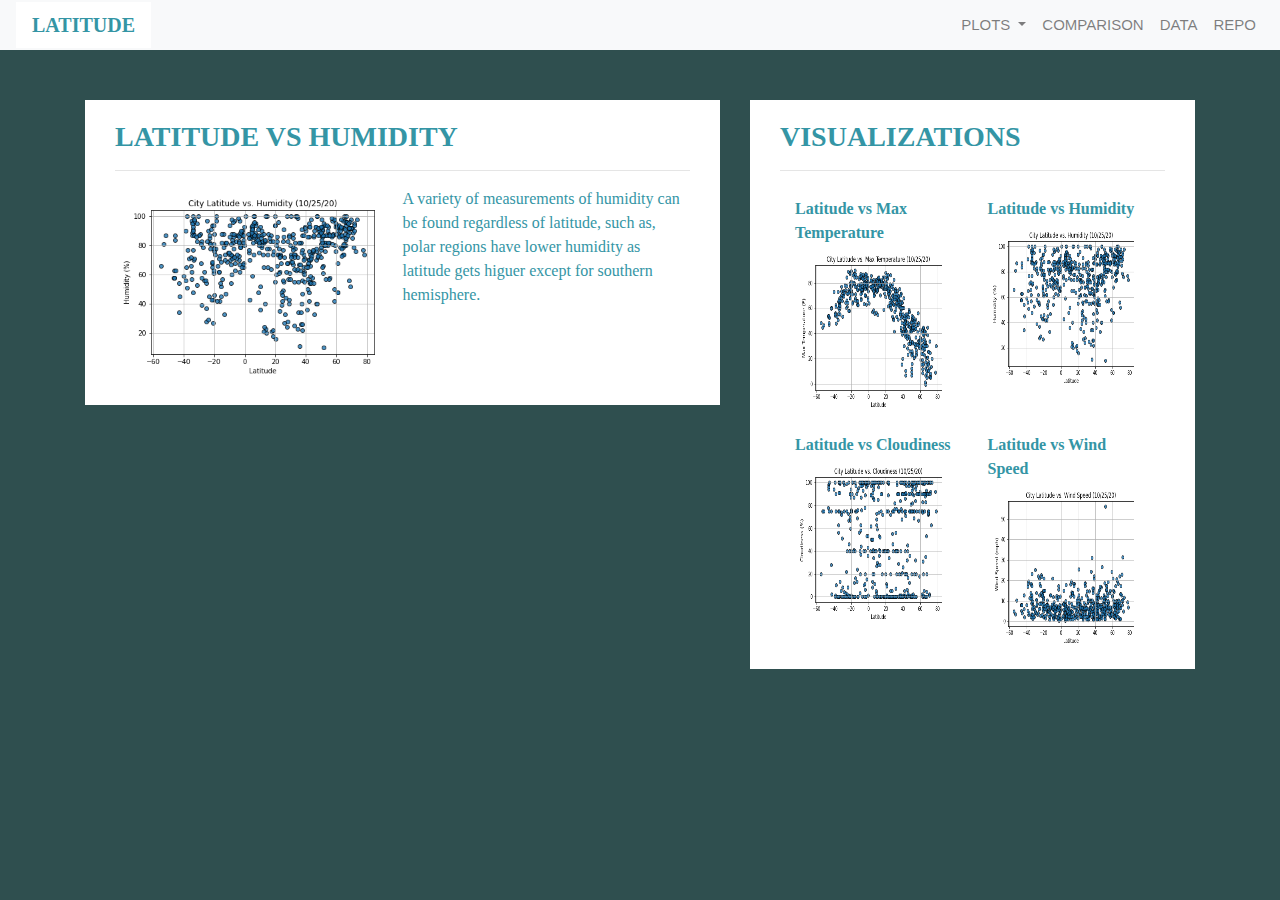
<file: WebVisualizations/humidity.html>
<!doctype html>
<html lang="en">
<head>
    <meta charset="utf-8">
    <meta name="viewport" content="width=device-width, initial-scale=1">
    <link rel="stylesheet" href="https://stackpath.bootstrapcdn.com/bootstrap/4.3.1/css/bootstrap.min.css" integrity="sha384-ggOyR0iXCbMQv3Xipma34MD+dH/1fQ784/j6cY/iJTQUOhcWr7x9JvoRxT2MZw1T" crossorigin="anonymous">
    <script src="https://code.jquery.com/jquery-3.3.1.slim.min.js" integrity="sha384-q8i/X+965DzO0rT7abK41JStQIAqVgRVzpbzo5smXKp4YfRvH+8abtTE1Pi6jizo" crossorigin="anonymous"></script>
    <script src="https://cdnjs.cloudflare.com/ajax/libs/popper.js/1.14.7/umd/popper.min.js" integrity="sha384-UO2eT0CpHqdSJQ6hJty5KVphtPhzWj9WO1clHTMGa3JDZwrnQq4sF86dIHNDz0W1" crossorigin="anonymous"></script>
    <script src="https://stackpath.bootstrapcdn.com/bootstrap/4.3.1/js/bootstrap.min.js" integrity="sha384-JjSmVgyd0p3pXB1rRibZUAYoIIy6OrQ6VrjIEaFf/nJGzIxFDsf4x0xIM+B07jRM" crossorigin="anonymous"></script>
    <link rel="stylesheet" type="text/css" href="../main.css">
    <title>Humidity</title>
</head>
<body>
    <div class="navigation">
        <nav class="navbar navbar-expand-lg navbar-light bg-light">
            <a class="navbar-brand" style="background-color: rgb(255,255,255);" href="../index.html">LATITUDE</a>
            <button class="navbar-toggler" type="button" data-toggle="collapse" data-target="#navbarNavDropdown" aria-controls="navbarNavDropdown" aria-expanded="false" aria-label="Toggle navigation">
                <span class="navbar-toggler-icon"></span>
            </button>
            <div class="collapse navbar-collapse" id="navbarNavDropdown">
                <ul class="navbar-nav ml-auto">
                    <li class="nav-item dropdown">
                        <a class="nav-link dropdown-toggle" href="#" id="navbarDropdownMenuLink" role="button" data-toggle="dropdown" aria-haspopup="true" aria-expanded="false">
                            PLOTS
                        </a>
                        <div class="dropdown-menu" aria-labelledby="navbarDropdownMenuLink">
                            <a class="dropdown-item" href="temperature.html">Max Temperature</a>
                            <a class="dropdown-item" href="humidity.html">Humidity</a>
                            <a class="dropdown-item" href="cloudiness.html">Cloudiness</a>
                            <a class="dropdown-item" href="wind.html">Wind Speed</a>
                        </div>
                    </li>
                    <li class="nav-item">
                        <a class="nav-link" href="comparison.html">COMPARISON</a>
                    </li>
                    <li class="nav-item">
                        <a class="nav-link" href="data.html">DATA</a>
                    </li>
                    <li class="nav-item">
                        <a class="nav-link" href="https://github.com/edcasan/Web-Design-Challenge">REPO</a>
                    </li>
                </ul>
            </div>
        </nav>
    </div>
    <div class="container">
        <div class="row">
            <div class="col-lg-7 col-md-12">
                <div class="box">
                    <h3 class="title">LATITUDE VS HUMIDITY</h3>
                    <hr>
                    <img src="../Resources/assets/images/fig2.png" class="vizualization rounded float-left" alt="Humidity Graph">
                    <p>A variety of measurements of humidity can be found regardless of latitude, such as, polar regions have lower humidity
                    as latitude gets higuer except for southern hemisphere.<br><br><br><br></p>
                </div>
            </div>
            <div class="col-lg-5 col-md-12">
                <div class="box">
                    <h3 class="title">VISUALIZATIONS</h3>
                    <hr>
                    <div class="container">
                        <div class="row" style="padding-bottom: 70px;">
                            <div class="col-6">
                                <div class="title">Latitude vs Max Temperature</div>
                                <a href="temperature.html">
                                  <img class="panel" src="../Resources/assets/images/fig1.png" alt="Max Temperature Graph">
                                </a>
                            </div>
                            <div class="col-6">
                                <div class="title">Latitude vs Humidity</div>
                                <a href="humidity.html">
                                    <img class="panel" src="../Resources/assets/images/fig2.png" alt="Humidity Graph">
                                </a>
                            </div>
                        </div>
                        <div class="row" style="padding-bottom: 70px;">
                            <div class="col-6">
                                <div class="title">Latitude vs Cloudiness</div>
                                <a href="cloudiness.html">
                                    <img class="panel" src="../Resources/assets/images/fig3.png" alt="Cloudiness Graph">
                                </a>
                            </div>
                            <div class="col-6">
                                <div class="title">Latitude vs Wind Speed</div>
                                <a href="wind.html">
                                    <img class="panel" src="../Resources/assets/images/fig4.png" alt="Wind Speed Graph">
                                </a>
                            </div>
                        </div>
                    </div>
                </div>
            </div>
        </div>
    </div>
</body>
</html>
</file>
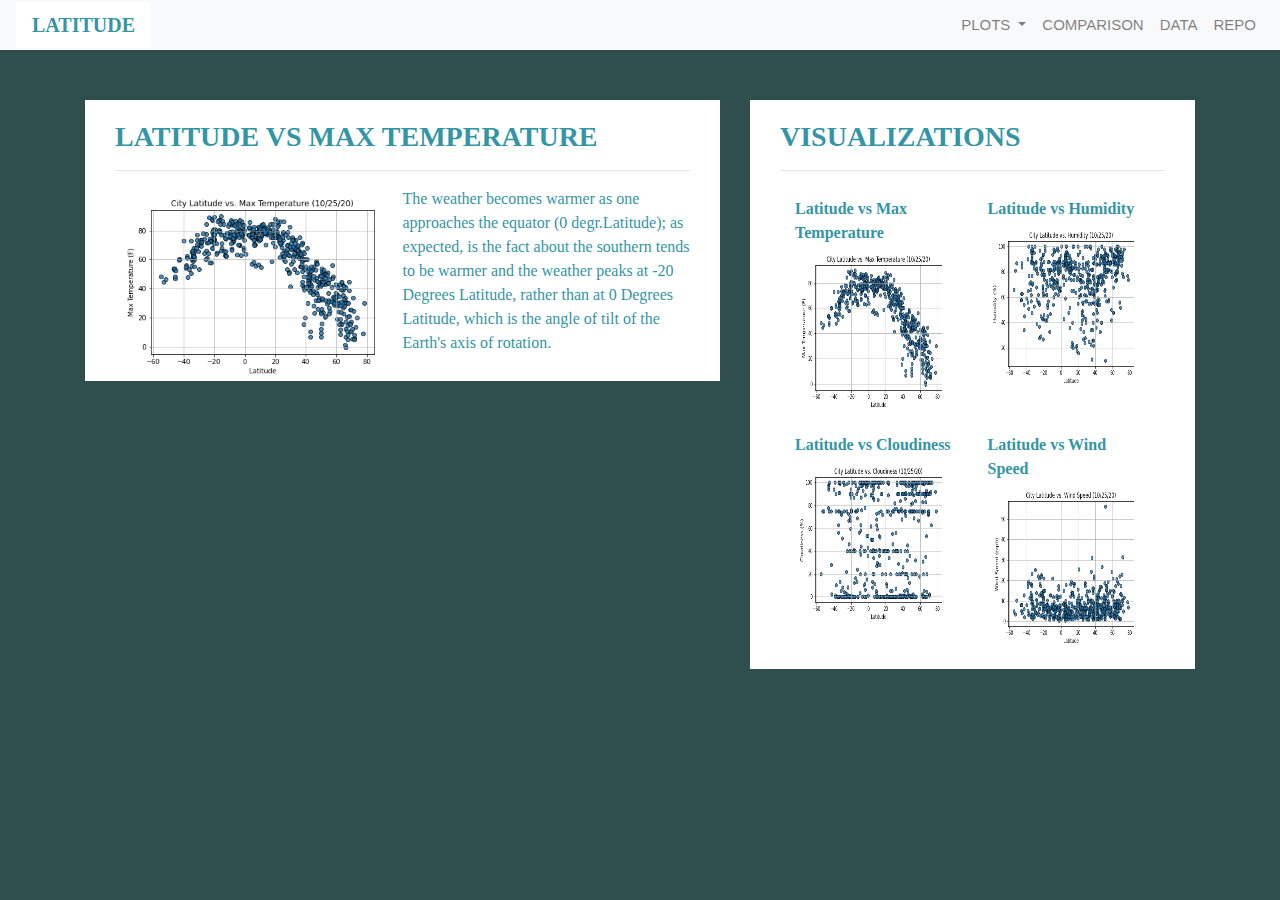
<file: WebVisualizations/temperature.html>
<!doctype html>
<html lang="en">
<head>
    <meta charset="utf-8">
    <meta name="viewport" content="width=device-width, initial-scale=1">
    <link rel="stylesheet" href="https://stackpath.bootstrapcdn.com/bootstrap/4.3.1/css/bootstrap.min.css" integrity="sha384-ggOyR0iXCbMQv3Xipma34MD+dH/1fQ784/j6cY/iJTQUOhcWr7x9JvoRxT2MZw1T" crossorigin="anonymous">
    <script src="https://code.jquery.com/jquery-3.3.1.slim.min.js" integrity="sha384-q8i/X+965DzO0rT7abK41JStQIAqVgRVzpbzo5smXKp4YfRvH+8abtTE1Pi6jizo" crossorigin="anonymous"></script>
    <script src="https://cdnjs.cloudflare.com/ajax/libs/popper.js/1.14.7/umd/popper.min.js" integrity="sha384-UO2eT0CpHqdSJQ6hJty5KVphtPhzWj9WO1clHTMGa3JDZwrnQq4sF86dIHNDz0W1" crossorigin="anonymous"></script>
    <script src="https://stackpath.bootstrapcdn.com/bootstrap/4.3.1/js/bootstrap.min.js" integrity="sha384-JjSmVgyd0p3pXB1rRibZUAYoIIy6OrQ6VrjIEaFf/nJGzIxFDsf4x0xIM+B07jRM" crossorigin="anonymous"></script>
    <link rel="stylesheet" type="text/css" href="../main.css">
    <title>Max Temperature</title>
</head>
<body>
    <div class="navigation">
        <nav class="navbar navbar-expand-lg navbar-light bg-light">
            <a class="navbar-brand" style="background-color: rgb(255,255,255);" href="../index.html">LATITUDE</a>
            <button class="navbar-toggler" type="button" data-toggle="collapse" data-target="#navbarNavDropdown" aria-controls="navbarNavDropdown" aria-expanded="false" aria-label="Toggle navigation">
                <span class="navbar-toggler-icon"></span>
            </button>
            <div class="collapse navbar-collapse" id="navbarNavDropdown">
                <ul class="navbar-nav ml-auto">
                    <li class="nav-item dropdown">
                        <a class="nav-link dropdown-toggle" href="#" id="navbarDropdownMenuLink" role="button" data-toggle="dropdown" aria-haspopup="true" aria-expanded="false">
                            PLOTS
                        </a>
                        <div class="dropdown-menu" aria-labelledby="navbarDropdownMenuLink">
                            <a class="dropdown-item" href="temperature.html">Max Temperature</a>
                            <a class="dropdown-item" href="humidity.html">Humidity</a>
                            <a class="dropdown-item" href="cloudiness.html">Cloudiness</a>
                            <a class="dropdown-item" href="wind.html">Wind Speed</a>
                        </div>
                    </li>
                    <li class="nav-item">
                        <a class="nav-link" href="comparison.html">COMPARISON</a>
                    </li>
                    <li class="nav-item">
                        <a class="nav-link" href="data.html">DATA</a>
                    </li>
                    <li class="nav-item">
                        <a class="nav-link" href="https://github.com/edcasan/Web-Design-Challenge">REPO</a>
                    </li>
                </ul>
            </div>
        </nav>
    </div>
    <div class="container">
        <div class="row">
            <div class="col-lg-7 col-md-12">
                <div class="box">
                    <h3 class="title">LATITUDE VS MAX TEMPERATURE</h3>
                    <hr>
                    <img src="../Resources/assets/images/fig1.png" class="vizualization rounded float-left" alt="Max Temperature Graph">
                    <p>The weather becomes warmer as one approaches the equator (0 degr.Latitude); as expected, is the fact about the southern tends 
                    to be warmer and the weather peaks at -20 Degrees Latitude, rather than at 0 Degrees Latitude, 
                    which is the angle of tilt of the Earth's axis of rotation.</p>
                </div>
            </div>
            <div class="col-lg-5 col-md-12">
                <div class="box">
                    <h3 class="title">VISUALIZATIONS</h3>
                    <hr>
                    <div class="container">
                        <div class="row" style="padding-bottom: 70px;">
                            <div class="col-6">
                                <div class="title">Latitude vs Max Temperature</div>
                                <a href="temperature.html">
                                  <img class="panel" src="../Resources/assets/images/fig1.png" alt="Max Temperature Graph">
                                </a>
                            </div>
                            <div class="col-6">
                                <div class="title">Latitude vs Humidity</div>
                                <a href="humidity.html">
                                    <img class="panel" src="../Resources/assets/images/fig2.png" alt="Humidity Graph">
                                </a>
                            </div>
                        </div>
                        <div class="row" style="padding-bottom: 70px;">
                            <div class="col-6">
                                <div class="title">Latitude vs Cloudiness</div>
                                <a href="cloudiness.html">
                                    <img class="panel" src="../Resources/assets/images/fig3.png" alt="Cloudiness Graph">
                                </a>
                            </div>
                            <div class="col-6">
                                <div class="title">Latitude vs Wind Speed</div>
                                <a href="wind.html">
                                    <img class="panel" src="../Resources/assets/images/fig4.png" alt="Wind Speed Graph">
                                </a>
                            </div>
                        </div>
                    </div>
                </div>
            </div>
        </div>
    </div>
</body>
</html>
</file>
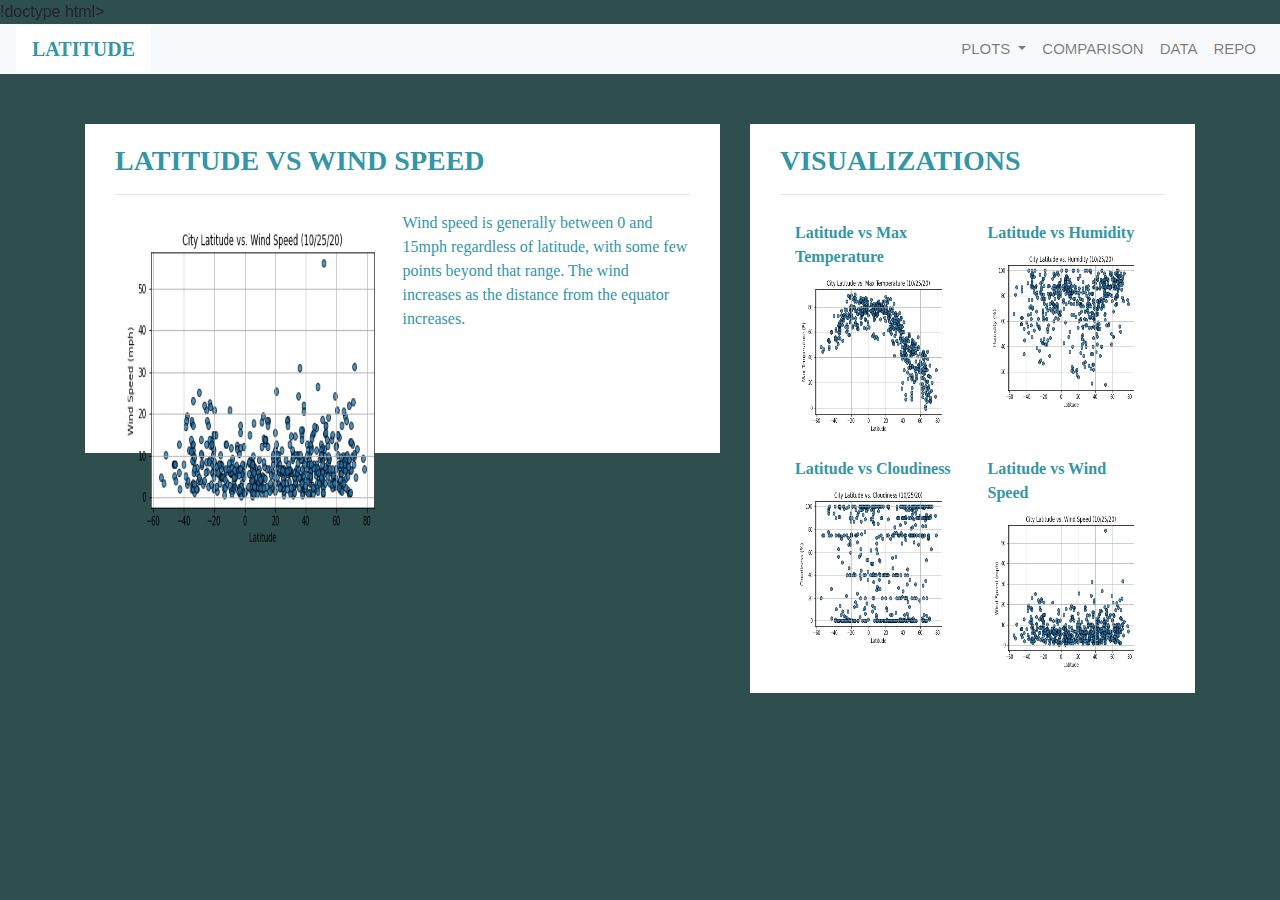
<file: WebVisualizations/wind.html>
!doctype html>
<html lang="en">
<head>
    <meta charset="utf-8">
    <meta name="viewport" content="width=device-width, initial-scale=1">
    <link rel="stylesheet" href="https://stackpath.bootstrapcdn.com/bootstrap/4.3.1/css/bootstrap.min.css" integrity="sha384-ggOyR0iXCbMQv3Xipma34MD+dH/1fQ784/j6cY/iJTQUOhcWr7x9JvoRxT2MZw1T" crossorigin="anonymous">
    <script src="https://code.jquery.com/jquery-3.3.1.slim.min.js" integrity="sha384-q8i/X+965DzO0rT7abK41JStQIAqVgRVzpbzo5smXKp4YfRvH+8abtTE1Pi6jizo" crossorigin="anonymous"></script>
    <script src="https://cdnjs.cloudflare.com/ajax/libs/popper.js/1.14.7/umd/popper.min.js" integrity="sha384-UO2eT0CpHqdSJQ6hJty5KVphtPhzWj9WO1clHTMGa3JDZwrnQq4sF86dIHNDz0W1" crossorigin="anonymous"></script>
    <script src="https://stackpath.bootstrapcdn.com/bootstrap/4.3.1/js/bootstrap.min.js" integrity="sha384-JjSmVgyd0p3pXB1rRibZUAYoIIy6OrQ6VrjIEaFf/nJGzIxFDsf4x0xIM+B07jRM" crossorigin="anonymous"></script>
    <link rel="stylesheet" type="text/css" href="../main.css">
    <title>Wind Speed</title>
</head>
<body>
    <div class="navigation">
        <nav class="navbar navbar-expand-lg navbar-light bg-light">
            <a class="navbar-brand" style="background-color: rgb(255,255,255);" href="index.html">LATITUDE</a>
            <button class="navbar-toggler" type="button" data-toggle="collapse" data-target="#navbarNavDropdown" aria-controls="navbarNavDropdown" aria-expanded="false" aria-label="Toggle navigation">
                <span class="navbar-toggler-icon"></span>
            </button>
            <div class="collapse navbar-collapse" id="navbarNavDropdown">
                <ul class="navbar-nav ml-auto">
                    <li class="nav-item dropdown">
                        <a class="nav-link dropdown-toggle" href="#" id="navbarDropdownMenuLink" role="button" data-toggle="dropdown" aria-haspopup="true" aria-expanded="false">
                            PLOTS
                        </a>
                        <div class="dropdown-menu" aria-labelledby="navbarDropdownMenuLink">
                            <a class="dropdown-item" href="temperature.html">Max Temperature</a>
                            <a class="dropdown-item" href="humidity.html">Humidity</a>
                            <a class="dropdown-item" href="cloudiness.html">Cloudiness</a>
                            <a class="dropdown-item" href="wind.html">Wind Speed</a>
                        </div>
                    </li>
                    <li class="nav-item">
                        <a class="nav-link" href="comparison.html">COMPARISON</a>
                    </li>
                    <li class="nav-item">
                        <a class="nav-link" href="data.html">DATA</a>
                    </li>
                    <li class="nav-item">
                        <a class="nav-link" href="https://github.com/edcasan/Web-Design-Challenge">REPO</a>
                    </li>
                </ul>
            </div>
        </nav>
    </div>
    <div class="container">
        <div class="row">
            <div class="col-lg-7 col-md-12">
                <div class="box">
                    <h3 class="title">LATITUDE VS WIND SPEED</h3>
                    <hr>
                    <img src="../Resources/assets/images/fig4.png" class="vizualization rounded float-left" alt="Wind Graph">
                    <p>Wind speed is generally between 0 and 15mph regardless of latitude, with some few points beyond that range.
                    The wind increases as the distance from the equator increases.<br><br><br><br><br></p>
                </div>
            </div>
            <div class="col-lg-5 col-md-12">
                <div class="box">
                    <h3 class="title">VISUALIZATIONS</h3>
                    <hr>
                    <div class="container">
                        <div class="row" style="padding-bottom: 70px;">
                            <div class="col-6">
                                <div class="title">Latitude vs Max Temperature</div>
                                <a href="temperature.html">
                                  <img class="panel" src="../Resources/assets/images/fig1.png" alt="Max Temperature Graph">
                                </a>
                            </div>
                            <div class="col-6">
                                <div class="title">Latitude vs Humidity</div>
                                <a href="humidity.html">
                                    <img class="panel" src="../Resources/assets/images/fig2.png" alt="Humidity Graph">
                                </a>
                            </div>
                        </div>
                        <div class="row" style="padding-bottom: 70px;">
                            <div class="col-6">
                                <div class="title">Latitude vs Cloudiness</div>
                                <a href="cloudiness.html">
                                    <img class="panel" src="../Resources/assets/images/fig3.png" alt="Cloudiness Graph">
                                </a>
                            </div>
                            <div class="col-6">
                                <div class="title">Latitude vs Wind Speed</div>
                                <a href="wind.html">
                                    <img class="panel" src="../Resources/assets/images/fig4.png" alt="Wind Speed Graph">
                                </a>
                            </div>
                        </div>
                    </div>
                </div>
            </div>
        </div>
    </div>
</body>
</html>
</file>
<file: main.css>
body {
    background-color: #2f4f4f;
    height: 750px;
    background-position: center;
    background-repeat: repeat;
    background-size: cover;
  }
  
  .navbar {
    max-height: 50px;
  }
  .navigation .navbar-brand {
    color: rgb(52, 149, 165);
    margin-left: 0px;
    padding: inherit;
    font-weight: bold;
    background-color: rgb(255, 255, 255);
    font-family: cochin;
  }
  .navbar {
    background-color: rgb(255, 255, 255);
    font-size: 25px; 
  }
  .active, .dropdown-menu .dropdown-item:active a:hover {
    background-color: rgb(255,255,255);
  }
  .dropdown-item {
    color: rgba(52, 150, 165, 0.75);
  }
  .dropdown .dropdown-menu .dropdown-item:active, .dropdown .dropdown-menu .dropdown-item:hover {
    background-color: rgba(52, 150, 165, 0.75);
  }
  
  .nav-link:hover {
    background-color:rgba(52, 150, 165, 0.75);
   }
  
  .navbar-brand:hover {
  color: rgb(45, 158, 175);
  }
  a {
    color: rgb(231, 231, 231);
    font-size: 15px;
  }
  
  img{
    width:100%;
    height:100%;
  }
  .active, .panel:hover {
    border-color:rgb(52, 149, 165);
    border-style: solid;
    
  }
  .vizualization {
    width:50%;
    height:50%;
  }
  
  .title {
    color: rgb(52, 149, 165);
    font-family: cochin;
    font-weight: bolder;
    padding-top: 10px;
  }
  
  p {
  color: rgb(52, 149, 165);
  font-family: 'segoe ui';
  font-size: 16px;
  }
  
  .box {
    margin-top: 50px;
    margin-bottom: 60px;
    padding: 10px 30px 10px;
    color: #ffffff;
    background-color: rgb(255, 255, 255);
  
  }
  
  .table {
    font-size: 15px;
    border-top-color: rgb(255, 255, 255);
  }
  
  footer {
  background-color: #000000;
  border-top-style: solid;
  border-top-width: 5px;
  border-top-color: rgb(37, 80, 87);
  color: rgb(171, 222, 226);
  min-height: 50px;
  font-family: Menlo, Helvetica, sans-serif;
  font-size: 10px;
  text-align: center;
  position: fixed;
  left: 0;
  bottom: 0;
  width: 100%;
  padding-top: 15px;
  }
  
  @media(max-width: 992px) {
    .navbar-expand-lg {
    background-color: #000000;
    }
    .navbar {
      max-height: none;
      padding: inherit;
    }
    .navbar div {
      margin: inherit;
      background-color: rgb(255,255,255);
    }
    .navbar-brand {
      padding: 10px;
    }
    button{
      margin-right: 30px;
    }
    button:focus {
      outline: 1px dotted;
      outline: auto 5px;
    }
  }
</file>
